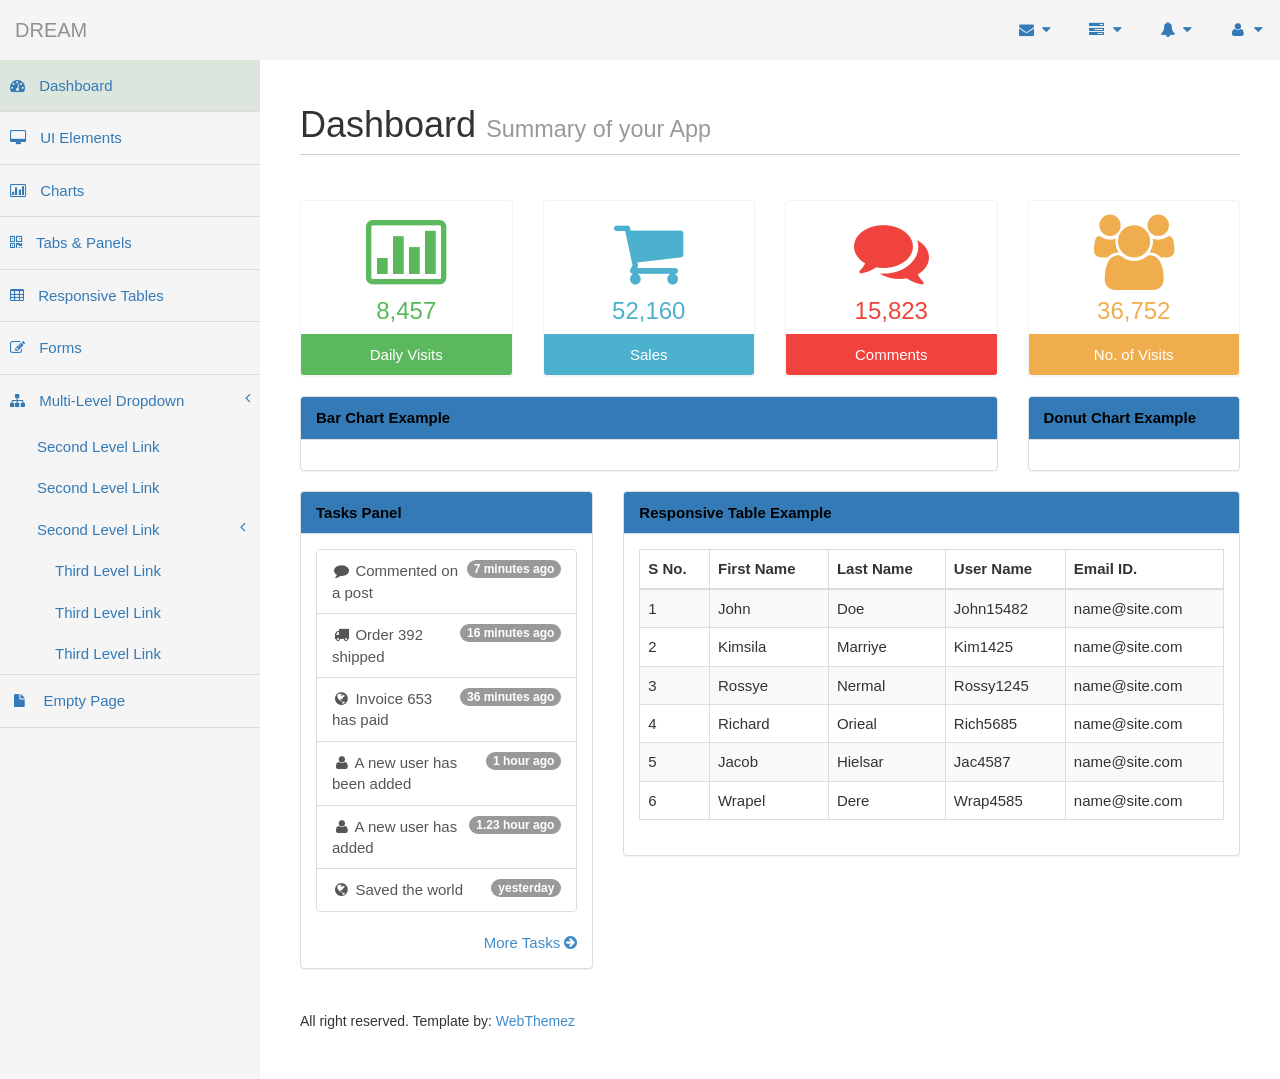
<file: MinuPutri/E-Learning/admin/style/index.html>
﻿<!DOCTYPE html>
<html xmlns="http://www.w3.org/1999/xhtml">

<head>
    <meta charset="utf-8" />
    <meta name="viewport" content="width=device-width, initial-scale=1.0" />
    <title>Free Bootstrap Admin Template : Dream</title>
    <!-- Bootstrap Styles-->
    <link href="assets/css/bootstrap.css" rel="stylesheet" />
    <!-- FontAwesome Styles-->
    <link href="assets/css/font-awesome.css" rel="stylesheet" />
    <!-- Morris Chart Styles-->
    <link href="assets/js/morris/morris-0.4.3.min.css" rel="stylesheet" />
    <!-- Custom Styles-->
    <link href="assets/css/custom-styles.css" rel="stylesheet" />
    <!-- Google Fonts-->
    <link href='http://fonts.googleapis.com/css?family=Open+Sans' rel='stylesheet' type='text/css' />
</head>

<body>
    <div id="wrapper">
        <nav class="navbar navbar-default top-navbar" role="navigation">
            <div class="navbar-header">
                <button type="button" class="navbar-toggle" data-toggle="collapse" data-target=".sidebar-collapse">
                    <span class="sr-only">Toggle navigation</span>
                    <span class="icon-bar"></span>
                    <span class="icon-bar"></span>
                    <span class="icon-bar"></span>
                </button>
                <a class="navbar-brand" href="index.html">Dream</a>
            </div>

            <ul class="nav navbar-top-links navbar-right">
                <li class="dropdown">
                    <a class="dropdown-toggle" data-toggle="dropdown" href="#" aria-expanded="false">
                        <i class="fa fa-envelope fa-fw"></i> <i class="fa fa-caret-down"></i>
                    </a>
                    <ul class="dropdown-menu dropdown-messages">
                        <li>
                            <a href="#">
                                <div>
                                    <strong>John Doe</strong>
                                    <span class="pull-right text-muted">
                                        <em>Today</em>
                                    </span>
                                </div>
                                <div>Lorem Ipsum has been the industry's standard dummy text ever since the 1500s...</div>
                            </a>
                        </li>
                        <li class="divider"></li>
                        <li>
                            <a href="#">
                                <div>
                                    <strong>John Smith</strong>
                                    <span class="pull-right text-muted">
                                        <em>Yesterday</em>
                                    </span>
                                </div>
                                <div>Lorem Ipsum has been the industry's standard dummy text ever since an kwilnw...</div>
                            </a>
                        </li>
                        <li class="divider"></li>
                        <li>
                            <a href="#">
                                <div>
                                    <strong>John Smith</strong>
                                    <span class="pull-right text-muted">
                                        <em>Yesterday</em>
                                    </span>
                                </div>
                                <div>Lorem Ipsum has been the industry's standard dummy text ever since the...</div>
                            </a>
                        </li>
                        <li class="divider"></li>
                        <li>
                            <a class="text-center" href="#">
                                <strong>Read All Messages</strong>
                                <i class="fa fa-angle-right"></i>
                            </a>
                        </li>
                    </ul>
                    <!-- /.dropdown-messages -->
                </li>
                <!-- /.dropdown -->
                <li class="dropdown">
                    <a class="dropdown-toggle" data-toggle="dropdown" href="#" aria-expanded="false">
                        <i class="fa fa-tasks fa-fw"></i> <i class="fa fa-caret-down"></i>
                    </a>
                    <ul class="dropdown-menu dropdown-tasks">
                        <li>
                            <a href="#">
                                <div>
                                    <p>
                                        <strong>Task 1</strong>
                                        <span class="pull-right text-muted">60% Complete</span>
                                    </p>
                                    <div class="progress progress-striped active">
                                        <div class="progress-bar progress-bar-success" role="progressbar" aria-valuenow="60" aria-valuemin="0" aria-valuemax="100" style="width: 60%">
                                            <span class="sr-only">60% Complete (success)</span>
                                        </div>
                                    </div>
                                </div>
                            </a>
                        </li>
                        <li class="divider"></li>
                        <li>
                            <a href="#">
                                <div>
                                    <p>
                                        <strong>Task 2</strong>
                                        <span class="pull-right text-muted">28% Complete</span>
                                    </p>
                                    <div class="progress progress-striped active">
                                        <div class="progress-bar progress-bar-info" role="progressbar" aria-valuenow="28" aria-valuemin="0" aria-valuemax="100" style="width: 28%">
                                            <span class="sr-only">28% Complete</span>
                                        </div>
                                    </div>
                                </div>
                            </a>
                        </li>
                        <li class="divider"></li>
                        <li>
                            <a href="#">
                                <div>
                                    <p>
                                        <strong>Task 3</strong>
                                        <span class="pull-right text-muted">60% Complete</span>
                                    </p>
                                    <div class="progress progress-striped active">
                                        <div class="progress-bar progress-bar-warning" role="progressbar" aria-valuenow="60" aria-valuemin="0" aria-valuemax="100" style="width: 60%">
                                            <span class="sr-only">60% Complete (warning)</span>
                                        </div>
                                    </div>
                                </div>
                            </a>
                        </li>
                        <li class="divider"></li>
                        <li>
                            <a href="#">
                                <div>
                                    <p>
                                        <strong>Task 4</strong>
                                        <span class="pull-right text-muted">85% Complete</span>
                                    </p>
                                    <div class="progress progress-striped active">
                                        <div class="progress-bar progress-bar-danger" role="progressbar" aria-valuenow="85" aria-valuemin="0" aria-valuemax="100" style="width: 85%">
                                            <span class="sr-only">85% Complete (danger)</span>
                                        </div>
                                    </div>
                                </div>
                            </a>
                        </li>
                        <li class="divider"></li>
                        <li>
                            <a class="text-center" href="#">
                                <strong>See All Tasks</strong>
                                <i class="fa fa-angle-right"></i>
                            </a>
                        </li>
                    </ul>
                    <!-- /.dropdown-tasks -->
                </li>
                <!-- /.dropdown -->
                <li class="dropdown">
                    <a class="dropdown-toggle" data-toggle="dropdown" href="#" aria-expanded="false">
                        <i class="fa fa-bell fa-fw"></i> <i class="fa fa-caret-down"></i>
                    </a>
                    <ul class="dropdown-menu dropdown-alerts">
                        <li>
                            <a href="#">
                                <div>
                                    <i class="fa fa-comment fa-fw"></i> New Comment
                                    <span class="pull-right text-muted small">4 min</span>
                                </div>
                            </a>
                        </li>
                        <li class="divider"></li>
                        <li>
                            <a href="#">
                                <div>
                                    <i class="fa fa-twitter fa-fw"></i> 3 New Followers
                                    <span class="pull-right text-muted small">12 min</span>
                                </div>
                            </a>
                        </li>
                        <li class="divider"></li>
                        <li>
                            <a href="#">
                                <div>
                                    <i class="fa fa-envelope fa-fw"></i> Message Sent
                                    <span class="pull-right text-muted small">4 min</span>
                                </div>
                            </a>
                        </li>
                        <li class="divider"></li>
                        <li>
                            <a href="#">
                                <div>
                                    <i class="fa fa-tasks fa-fw"></i> New Task
                                    <span class="pull-right text-muted small">4 min</span>
                                </div>
                            </a>
                        </li>
                        <li class="divider"></li>
                        <li>
                            <a href="#">
                                <div>
                                    <i class="fa fa-upload fa-fw"></i> Server Rebooted
                                    <span class="pull-right text-muted small">4 min</span>
                                </div>
                            </a>
                        </li>
                        <li class="divider"></li>
                        <li>
                            <a class="text-center" href="#">
                                <strong>See All Alerts</strong>
                                <i class="fa fa-angle-right"></i>
                            </a>
                        </li>
                    </ul>
                    <!-- /.dropdown-alerts -->
                </li>
                <!-- /.dropdown -->
                <li class="dropdown">
                    <a class="dropdown-toggle" data-toggle="dropdown" href="#" aria-expanded="false">
                        <i class="fa fa-user fa-fw"></i> <i class="fa fa-caret-down"></i>
                    </a>
                    <ul class="dropdown-menu dropdown-user">
                        <li><a href="#"><i class="fa fa-user fa-fw"></i> User Profile</a>
                        </li>
                        <li><a href="#"><i class="fa fa-gear fa-fw"></i> Settings</a>
                        </li>
                        <li class="divider"></li>
                        <li><a href="#"><i class="fa fa-sign-out fa-fw"></i> Logout</a>
                        </li>
                    </ul>
                    <!-- /.dropdown-user -->
                </li>
                <!-- /.dropdown -->
            </ul>
        </nav>
        <!--/. NAV TOP  -->
        <nav class="navbar-default navbar-side" role="navigation">
            <div class="sidebar-collapse">
                <ul class="nav" id="main-menu">

                    <li>
                        <a class="active-menu" href="index.html"><i class="fa fa-dashboard"></i> Dashboard</a>
                    </li>
                    <li>
                        <a href="ui-elements.html"><i class="fa fa-desktop"></i> UI Elements</a>
                    </li>
					<li>
                        <a href="chart.html"><i class="fa fa-bar-chart-o"></i> Charts</a>
                    </li>
                    <li>
                        <a href="tab-panel.html"><i class="fa fa-qrcode"></i> Tabs & Panels</a>
                    </li>
                    
                    <li>
                        <a href="table.html"><i class="fa fa-table"></i> Responsive Tables</a>
                    </li>
                    <li>
                        <a href="form.html"><i class="fa fa-edit"></i> Forms </a>
                    </li>


                    <li>
                        <a href="#"><i class="fa fa-sitemap"></i> Multi-Level Dropdown<span class="fa arrow"></span></a>
                        <ul class="nav nav-second-level">
                            <li>
                                <a href="#">Second Level Link</a>
                            </li>
                            <li>
                                <a href="#">Second Level Link</a>
                            </li>
                            <li>
                                <a href="#">Second Level Link<span class="fa arrow"></span></a>
                                <ul class="nav nav-third-level">
                                    <li>
                                        <a href="#">Third Level Link</a>
                                    </li>
                                    <li>
                                        <a href="#">Third Level Link</a>
                                    </li>
                                    <li>
                                        <a href="#">Third Level Link</a>
                                    </li>

                                </ul>

                            </li>
                        </ul>
                    </li>
                    <li>
                        <a href="empty.html"><i class="fa fa-fw fa-file"></i> Empty Page</a>
                    </li>
                </ul>

            </div>

        </nav>
        <!-- /. NAV SIDE  -->
        <div id="page-wrapper">
            <div id="page-inner">


                <div class="row">
                    <div class="col-md-12">
                        <h1 class="page-header">
                            Dashboard <small>Summary of your App</small>
                        </h1>
                    </div>
                </div>
                <!-- /. ROW  -->

                <div class="row">
                    <div class="col-md-3 col-sm-12 col-xs-12">
                        <div class="panel panel-primary text-center no-boder bg-color-green">
                            <div class="panel-body">
                                <i class="fa fa-bar-chart-o fa-5x"></i>
                                <h3>8,457</h3>
                            </div>
                            <div class="panel-footer back-footer-green">
                                Daily Visits

                            </div>
                        </div>
                    </div>
                    <div class="col-md-3 col-sm-12 col-xs-12">
                        <div class="panel panel-primary text-center no-boder bg-color-blue">
                            <div class="panel-body">
                                <i class="fa fa-shopping-cart fa-5x"></i>
                                <h3>52,160 </h3>
                            </div>
                            <div class="panel-footer back-footer-blue">
                                Sales

                            </div>
                        </div>
                    </div>
                    <div class="col-md-3 col-sm-12 col-xs-12">
                        <div class="panel panel-primary text-center no-boder bg-color-red">
                            <div class="panel-body">
                                <i class="fa fa fa-comments fa-5x"></i>
                                <h3>15,823 </h3>
                            </div>
                            <div class="panel-footer back-footer-red">
                                Comments

                            </div>
                        </div>
                    </div>
                    <div class="col-md-3 col-sm-12 col-xs-12">
                        <div class="panel panel-primary text-center no-boder bg-color-brown">
                            <div class="panel-body">
                                <i class="fa fa-users fa-5x"></i>
                                <h3>36,752 </h3>
                            </div>
                            <div class="panel-footer back-footer-brown">
                                No. of Visits

                            </div>
                        </div>
                    </div>
                </div>


                <div class="row">


                    <div class="col-md-9 col-sm-12 col-xs-12">
                        <div class="panel panel-default">
                            <div class="panel-heading">
                                Bar Chart Example
                            </div>
                            <div class="panel-body">
                                <div id="morris-bar-chart"></div>
                            </div>
                        </div>
                    </div>
                    <div class="col-md-3 col-sm-12 col-xs-12">
                        <div class="panel panel-default">
                            <div class="panel-heading">
                                Donut Chart Example
                            </div>
                            <div class="panel-body">
                                <div id="morris-donut-chart"></div>
                            </div>
                        </div>
                    </div>

                </div>
                <!-- /. ROW  -->

                <div class="row">
                    <div class="col-md-4 col-sm-12 col-xs-12">
                        <div class="panel panel-default">
                            <div class="panel-heading">
                                Tasks Panel
                            </div>
                            <div class="panel-body">
                                <div class="list-group">

                                    <a href="#" class="list-group-item">
                                        <span class="badge">7 minutes ago</span>
                                        <i class="fa fa-fw fa-comment"></i> Commented on a post
                                    </a>
                                    <a href="#" class="list-group-item">
                                        <span class="badge">16 minutes ago</span>
                                        <i class="fa fa-fw fa-truck"></i> Order 392 shipped
                                    </a>
                                    <a href="#" class="list-group-item">
                                        <span class="badge">36 minutes ago</span>
                                        <i class="fa fa-fw fa-globe"></i> Invoice 653 has paid
                                    </a>
                                    <a href="#" class="list-group-item">
                                        <span class="badge">1 hour ago</span>
                                        <i class="fa fa-fw fa-user"></i> A new user has been added
                                    </a>
                                    <a href="#" class="list-group-item">
                                        <span class="badge">1.23 hour ago</span>
                                        <i class="fa fa-fw fa-user"></i> A new user has added
                                    </a>
                                    <a href="#" class="list-group-item">
                                        <span class="badge">yesterday</span>
                                        <i class="fa fa-fw fa-globe"></i> Saved the world
                                    </a>
                                </div>
                                <div class="text-right">
                                    <a href="#">More Tasks <i class="fa fa-arrow-circle-right"></i></a>
                                </div>
                            </div>
                        </div>

                    </div>
                    <div class="col-md-8 col-sm-12 col-xs-12">

                        <div class="panel panel-default">
                            <div class="panel-heading">
                                Responsive Table Example
                            </div> 
                            <div class="panel-body">
                                <div class="table-responsive">
                                    <table class="table table-striped table-bordered table-hover">
                                        <thead>
                                            <tr>
                                                <th>S No.</th>
                                                <th>First Name</th>
                                                <th>Last Name</th>
                                                <th>User Name</th>
                                                <th>Email ID.</th>
                                            </tr>
                                        </thead>
                                        <tbody>
                                            <tr>
                                                <td>1</td>
                                                <td>John</td>
                                                <td>Doe</td>
                                                <td>John15482</td>
                                                <td>name@site.com</td>
                                            </tr>
                                            <tr>
                                                <td>2</td>
                                                <td>Kimsila</td>
                                                <td>Marriye</td>
                                                <td>Kim1425</td>
                                                <td>name@site.com</td>
                                            </tr>
                                            <tr>
                                                <td>3</td>
                                                <td>Rossye</td>
                                                <td>Nermal</td>
                                                <td>Rossy1245</td>
                                                <td>name@site.com</td>
                                            </tr>
                                            <tr>
                                                <td>4</td>
                                                <td>Richard</td>
                                                <td>Orieal</td>
                                                <td>Rich5685</td>
                                                <td>name@site.com</td>
                                            </tr>
                                            <tr>
                                                <td>5</td>
                                                <td>Jacob</td>
                                                <td>Hielsar</td>
                                                <td>Jac4587</td>
                                                <td>name@site.com</td>
                                            </tr>
                                            <tr>
                                                <td>6</td>
                                                <td>Wrapel</td>
                                                <td>Dere</td>
                                                <td>Wrap4585</td>
                                                <td>name@site.com</td>
                                            </tr>

                                        </tbody>
                                    </table>
                                </div>
                            </div>
                        </div>

                    </div>
                </div>
                <!-- /. ROW  -->
				<footer><p>All right reserved. Template by: <a href="http://webthemez.com">WebThemez</a></p></footer>
            </div>
            <!-- /. PAGE INNER  -->
        </div>
        <!-- /. PAGE WRAPPER  -->
    </div>
    <!-- /. WRAPPER  -->
    <!-- JS Scripts-->
    <!-- jQuery Js -->
    <script src="assets/js/jquery-1.10.2.js"></script>
    <!-- Bootstrap Js -->
    <script src="assets/js/bootstrap.min.js"></script>
    <!-- Metis Menu Js -->
    <script src="assets/js/jquery.metisMenu.js"></script>
    <!-- Morris Chart Js -->
    <script src="assets/js/morris/raphael-2.1.0.min.js"></script>
    <script src="assets/js/morris/morris.js"></script>
    <!-- Custom Js -->
    <script src="assets/js/custom-scripts.js"></script>


</body>

</html>
</file>
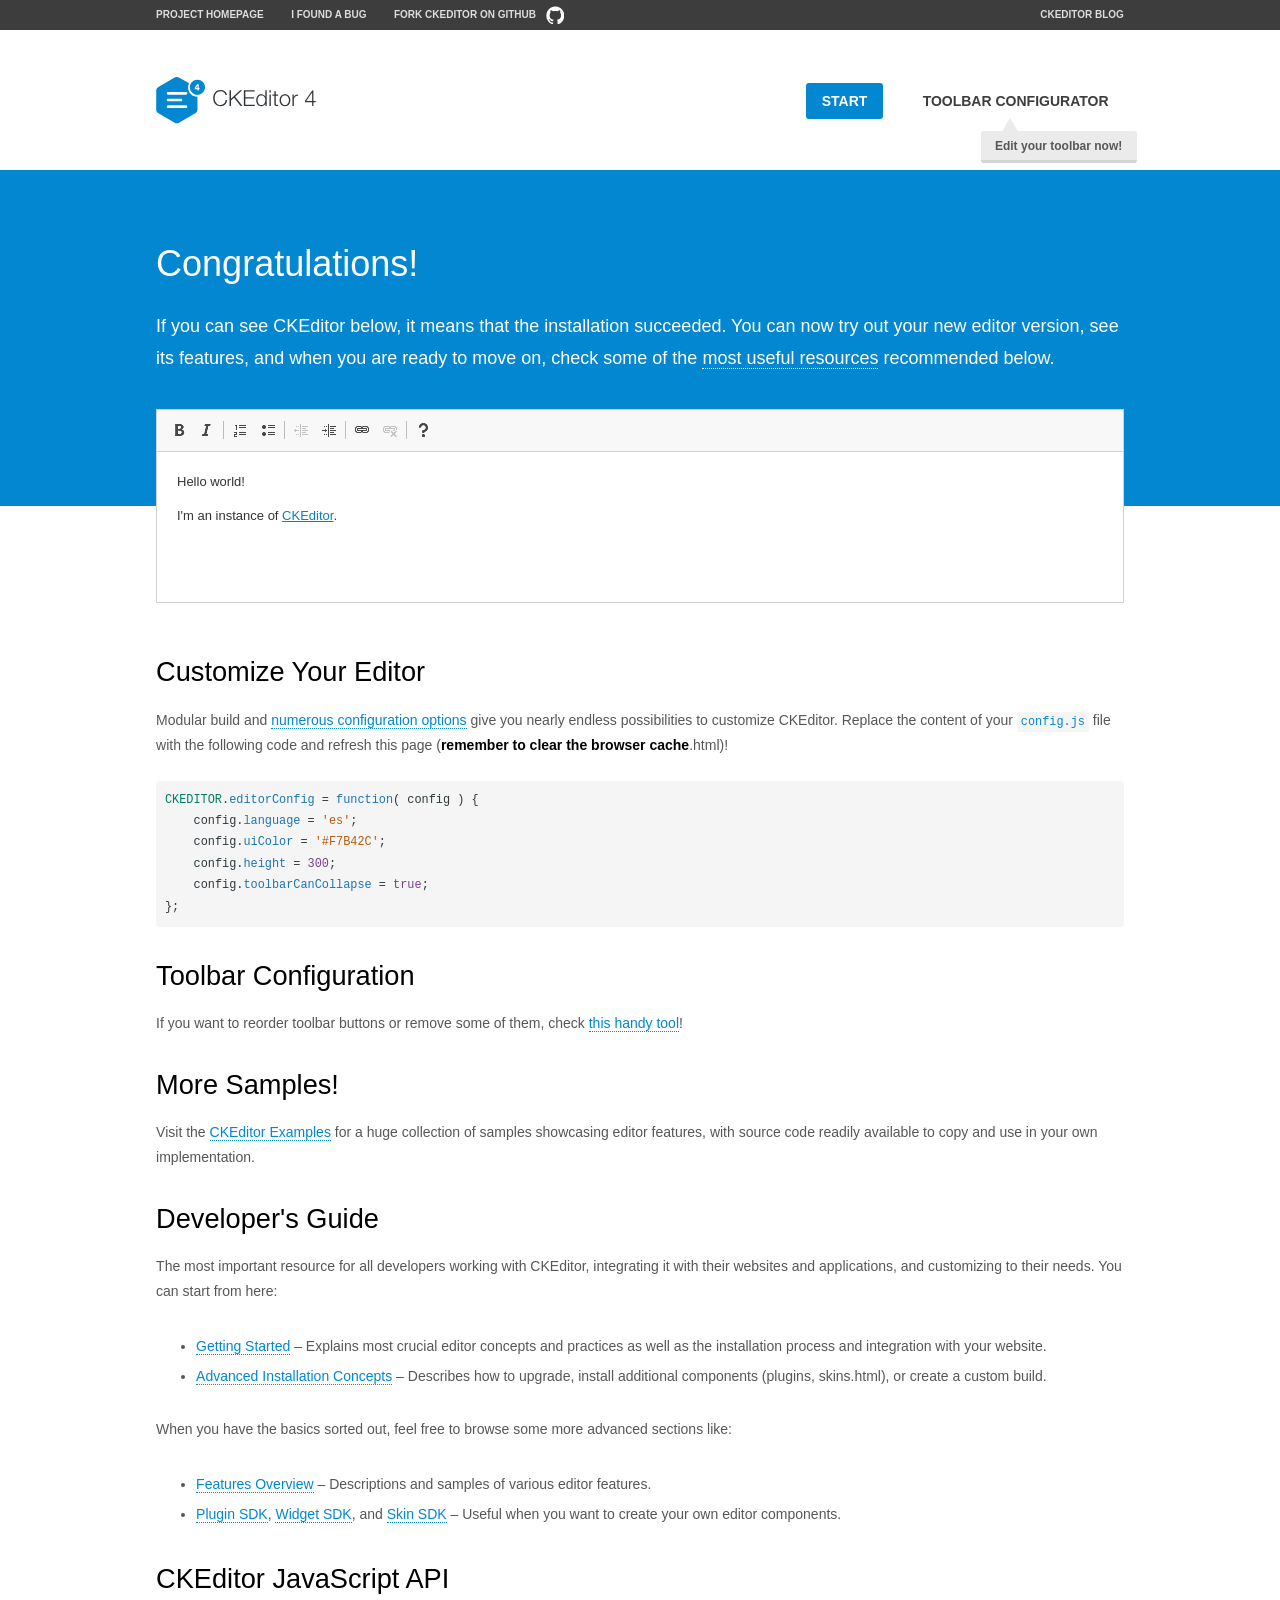
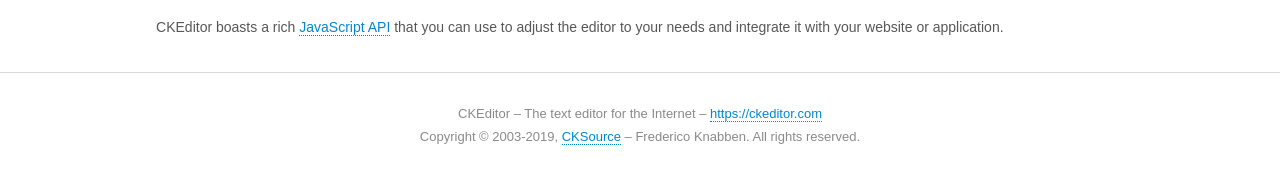
<file: MinuPutri/resources/ckeditor/samples/index.html>
<!DOCTYPE html>
<!--
Copyright (c) 2003-2019, CKSource - Frederico Knabben. All rights reserved.
For licensing, see LICENSE.md or https://ckeditor.com/legal/ckeditor-oss-license
-->
<html lang="en">
<head>
	<meta charset="utf-8">
	<title>CKEditor Sample</title>
	<script src="../ckeditor.js"></script>
	<script src="js/sample.js"></script>
	<link rel="stylesheet" href="css/samples.css">
	<link rel="stylesheet" href="toolbarconfigurator/lib/codemirror/neo.css">
	<meta name="viewport" content="width=device-width,initial-scale=1">
	<meta name="description" content="Try the latest sample of CKEditor 4 and learn more about customizing your WYSIWYG editor with endless possibilities.">
</head>
<body id="main">

<nav class="navigation-a">
	<div class="grid-container">
		<ul class="navigation-a-left grid-width-70">
			<li><a href="https://ckeditor.com/ckeditor-4/">Project Homepage</a></li>
			<li><a href="https://github.com/ckeditor/ckeditor4/issues">I found a bug</a></li>
			<li><a href="https://github.com/ckeditor/ckeditor4" class="icon-pos-right icon-navigation-a-github">Fork CKEditor on GitHub</a></li>
		</ul>
		<ul class="navigation-a-right grid-width-30">
			<li><a href="https://ckeditor.com/blog/">CKEditor Blog</a></li>
		</ul>
	</div>
</nav>

<header class="header-a">
	<div class="grid-container">
		<h1 class="header-a-logo grid-width-30">
			<a href="index.html"><img src="img/logo.svg" onerror="this.src='img/logo.png'; this.onerror=null;" alt="CKEditor Sample"></a>
		</h1>

		<nav class="navigation-b grid-width-70">
			<ul>
				<li><a href="index.html" class="button-a button-a-background">Start</a></li>
				<li><a href="toolbarconfigurator/index.html" class="button-a">Toolbar configurator <span class="balloon-a balloon-a-nw">Edit your toolbar now!</span></a></li>
			</ul>
		</nav>
	</div>
</header>

<main>
	<div class="adjoined-top">
		<div class="grid-container">
			<div class="content grid-width-100">
				<h1>Congratulations!</h1>
				<p>
					If you can see CKEditor below, it means that the installation succeeded.
					You can now try out your new editor version, see its features, and when you are ready to move on, check some of the <a href="#sample-customize">most useful resources</a> recommended below.
				</p>
			</div>
		</div>
	</div>
	<div class="adjoined-bottom">
		<div class="grid-container">
			<div class="grid-width-100">
				<div id="editor">
					<h1>Hello world!</h1>
					<p>I'm an instance of <a href="https://ckeditor.com">CKEditor</a>.</p>
				</div>
			</div>
		</div>
	</div>

	<div class="grid-container">
		<div class="content grid-width-100">
			<section id="sample-customize">
				<h2>Customize Your Editor</h2>
				<p>Modular build and <a href="https://ckeditor.com/docs/ckeditor4/latest/guide/dev_configuration.html">numerous configuration options</a> give you nearly endless possibilities to customize CKEditor. Replace the content of your <code><a href="../config.js">config.js</a></code> file with the following code and refresh this page (<strong>remember to clear the browser cache</strong>.html)!</p>
		<pre class="cm-s-neo CodeMirror"><code><span style="padding-right: 0.1px;"><span class="cm-variable">CKEDITOR</span>.<span class="cm-property">editorConfig</span> <span class="cm-operator">=</span> <span class="cm-keyword">function</span>( <span class="cm-def">config</span> ) {</span>
<span style="padding-right: 0.1px;"><span class="cm-tab">	</span><span class="cm-variable-2">config</span>.<span class="cm-property">language</span> <span class="cm-operator">=</span> <span class="cm-string">'es'</span>;</span>
<span style="padding-right: 0.1px;"><span class="cm-tab">	</span><span class="cm-variable-2">config</span>.<span class="cm-property">uiColor</span> <span class="cm-operator">=</span> <span class="cm-string">'#F7B42C'</span>;</span>
<span style="padding-right: 0.1px;"><span class="cm-tab">	</span><span class="cm-variable-2">config</span>.<span class="cm-property">height</span> <span class="cm-operator">=</span> <span class="cm-number">300</span>;</span>
<span style="padding-right: 0.1px;"><span class="cm-tab">	</span><span class="cm-variable-2">config</span>.<span class="cm-property">toolbarCanCollapse</span> <span class="cm-operator">=</span> <span class="cm-atom">true</span>;</span>
<span style="padding-right: 0.1px;">};</span></code></pre>
			</section>

			<section>
				<h2>Toolbar Configuration</h2>
				<p>If you want to reorder toolbar buttons or remove some of them, check <a href="toolbarconfigurator/index.html">this handy tool</a>!</p>
			</section>

			<section>
				<h2>More Samples!</h2>
				<p>Visit the <a href="https://ckeditor.com/docs/ckeditor4/latest/examples/index.html">CKEditor Examples</a> for a huge collection of samples showcasing editor features, with source code readily available to copy and use in your own implementation.</p>
			</section>

			<section>
				<h2>Developer's Guide</h2>
				<p>The most important resource for all developers working with CKEditor, integrating it with their websites and applications, and customizing to their needs. You can start from here:</p>
				<ul>
					<li><a href="https://ckeditor.com/docs/ckeditor4/latest/guide/dev_installation.html">Getting Started</a> &ndash; Explains most crucial editor concepts and practices as well as the installation process and integration with your website.</li>
					<li><a href="https://ckeditor.com/docs/ckeditor4/latest/guide/dev_advanced_installation.html">Advanced Installation Concepts</a> &ndash; Describes how to upgrade, install additional components (plugins, skins.html), or create a custom build.</li>
				</ul>
					<p>When you have the basics sorted out, feel free to browse some more advanced sections like:</p>
				<ul>
					<li><a href="https://ckeditor.com/docs/ckeditor4/latest/features/index.html">Features Overview</a> &ndash; Descriptions and samples of various editor features.</li>
					<li><a href="https://ckeditor.com/docs/ckeditor4/latest/guide/plugin_sdk_intro.html">Plugin SDK</a>, <a href="https://ckeditor.com/docs/ckeditor4/latest/guide/widget_sdk_intro.html">Widget SDK</a>, and <a href="https://ckeditor.com/docs/ckeditor4/latest/guide/skin_sdk_intro.html">Skin SDK</a> &ndash; Useful when you want to create your own editor components.</li>
				</ul>
			</section>

			<section>
				<h2>CKEditor JavaScript API</h2>
				<p>CKEditor boasts a rich <a href="https://ckeditor.com/docs/ckeditor4/latest/api/index.html">JavaScript API</a> that you can use to adjust the editor to your needs and integrate it with your website or application.</p>
			</section>
		</div>
	</div>
</main>

<footer class="footer-a grid-container">
	<div class="grid-container">
		<p class="grid-width-100">
			CKEditor &ndash; The text editor for the Internet &ndash; <a class="samples" href="https://ckeditor.com/">https://ckeditor.com</a>
		</p>
		<p class="grid-width-100" id="copy">
			Copyright &copy; 2003-2019, <a class="samples" href="https://cksource.com/">CKSource</a> &ndash; Frederico Knabben. All rights reserved.
		</p>
	</div>
</footer>
<script>
	initSample();
</script>

</body>
</html>
</file>
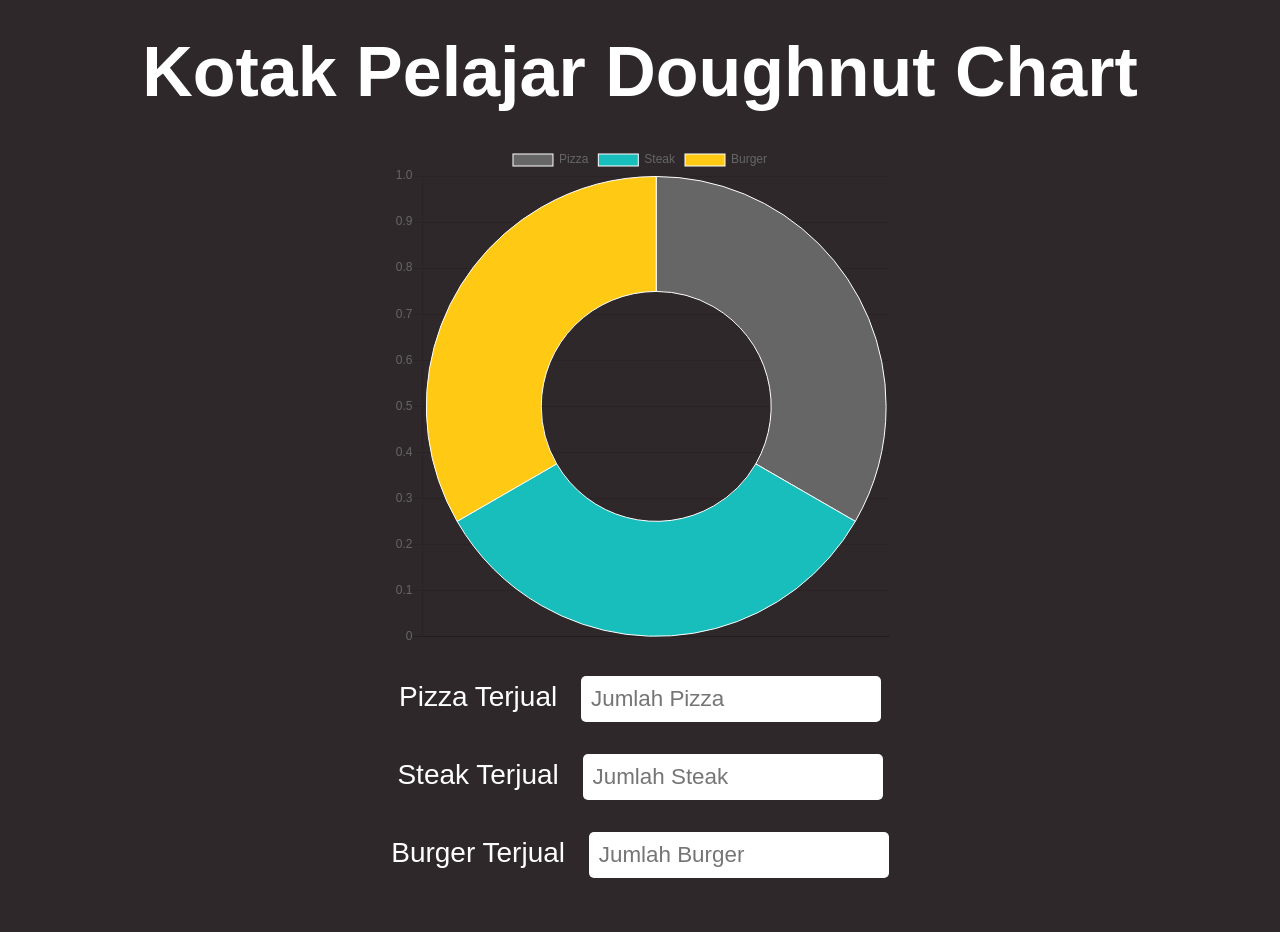
<file: MinuPutri/E-Learning/style/assets/Dynamic_chart/index.html>
<!DOCTYPE html>
<html lang="en">
<head>
    <meta charset="UTF-8">
    <meta name="viewport" content="width=device-width, initial-scale=1.0">
    <title>Dynamic Chart</title>
    <link rel="stylesheet" href="assets/style.css">
</head>
<body>
    <h1>Kotak Pelajar Doughnut Chart</h1>
    <center>
    <canvas id="PieChart" style="height:600px; width:900px"></canvas>
    </center>
    <!-- pizza input -->
    <div class="input-block">
        <label for="pizza-input">Pizza Terjual</label>
        <input type="text" name="pizza-input" class="pizza-input" placeholder="Jumlah Pizza" />
    </div>

    <!-- steak input -->
    <div class="input-block">
        <label for="steak-input">Steak Terjual</label>
        <input type="text" name="steak-input" class="steak-input" placeholder="Jumlah Steak" />
    </div>

    <!-- Burger input -->
    <div class="input-block">
        <label for="burger-input">Burger Terjual</label>
        <input type="text" name="burger-input" class="burger-input" placeholder="Jumlah Burger" />
    </div>

    <script src="assets/Chart.js" type="text/javascript"></script>
    <script src="assets/script.js" type="text/javascript"></script>
    
</body>
</html>
</file>
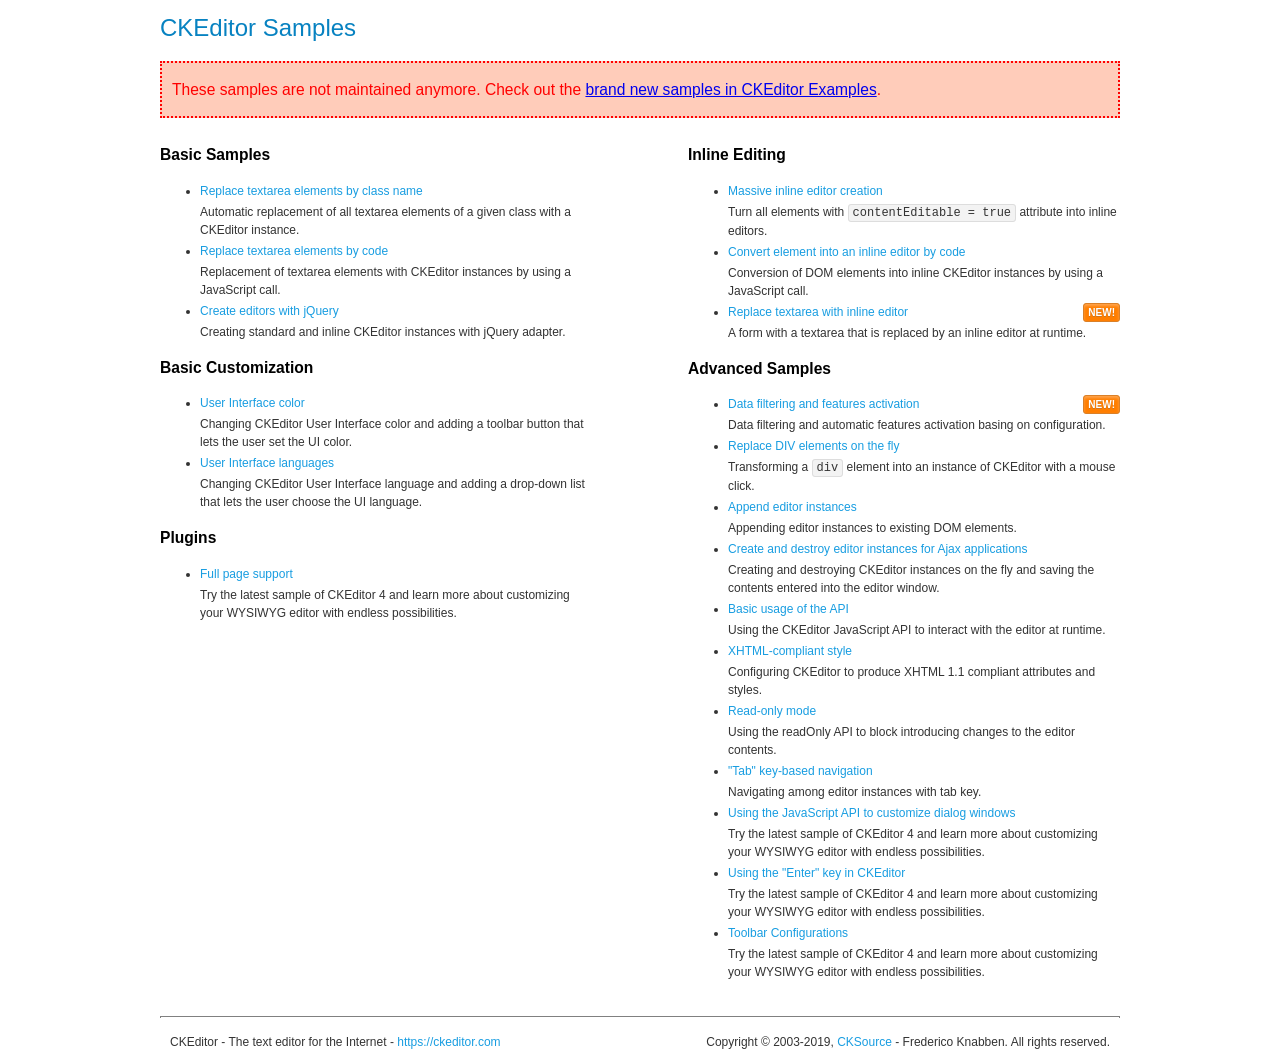
<file: MinuPutri/resources/ckeditor/samples/old/index.html>
<!DOCTYPE html>
<!--
Copyright (c) 2003-2019, CKSource - Frederico Knabben. All rights reserved.
For licensing, see LICENSE.md or https://ckeditor.com/legal/ckeditor-oss-license
-->
<html lang="en">
<head>
	<meta charset="utf-8">
	<title>CKEditor Samples</title>
	<link rel="stylesheet" href="sample.css">
	<meta name="description" content="Try the latest sample of CKEditor 4 and learn more about customizing your WYSIWYG editor with endless possibilities.">
</head>
<body>
	<h1 class="samples">
		CKEditor Samples
	</h1>
	<div class="warning deprecated">
		These samples are not maintained anymore. Check out the <a href="https://ckeditor.com/docs/ckeditor4/latest/examples/index.html">brand new samples in CKEditor Examples</a>.
	</div>
	<div class="twoColumns">
		<div class="twoColumnsLeft">
			<h2 class="samples">
				Basic Samples
			</h2>
			<dl class="samples">
				<dt><a class="samples" href="replacebyclass.html">Replace textarea elements by class name</a></dt>
				<dd>Automatic replacement of all textarea elements of a given class with a CKEditor instance.</dd>

				<dt><a class="samples" href="replacebycode.html">Replace textarea elements by code</a></dt>
				<dd>Replacement of textarea elements with CKEditor instances by using a JavaScript call.</dd>

				<dt><a class="samples" href="jquery.html">Create editors with jQuery</a></dt>
				<dd>Creating standard and inline CKEditor instances with jQuery adapter.</dd>
			</dl>

			<h2 class="samples">
				Basic Customization
			</h2>
			<dl class="samples">
				<dt><a class="samples" href="uicolor.html">User Interface color</a></dt>
				<dd>Changing CKEditor User Interface color and adding a toolbar button that lets the user set the UI color.</dd>

				<dt><a class="samples" href="uilanguages.html">User Interface languages</a></dt>
				<dd>Changing CKEditor User Interface language and adding a drop-down list that lets the user choose the UI language.</dd>
			</dl>


			<h2 class="samples">Plugins</h2>
<dl class="samples">
<dt><a class="samples" href="wysiwygarea/fullpage.html">Full page support</a></dt>
<dd>Try the latest sample of CKEditor 4 and learn more about customizing your WYSIWYG editor with endless possibilities.</dd>
</dl>
		</div>
		<div class="twoColumnsRight">
			<h2 class="samples">
				Inline Editing
			</h2>
			<dl class="samples">
				<dt><a class="samples" href="inlineall.html">Massive inline editor creation</a></dt>
				<dd>Turn all elements with <code>contentEditable = true</code> attribute into inline editors.</dd>

				<dt><a class="samples" href="inlinebycode.html">Convert element into an inline editor by code</a></dt>
				<dd>Conversion of DOM elements into inline CKEditor instances by using a JavaScript call.</dd>

				<dt><a class="samples" href="inlinetextarea.html">Replace textarea with inline editor</a> <span class="new">New!</span></dt>
				<dd>A form with a textarea that is replaced by an inline editor at runtime.</dd>

				
			</dl>

			<h2 class="samples">
				Advanced Samples
			</h2>
			<dl class="samples">
				<dt><a class="samples" href="datafiltering.html">Data filtering and features activation</a> <span class="new">New!</span></dt>
				<dd>Data filtering and automatic features activation basing on configuration.</dd>

				<dt><a class="samples" href="divreplace.html">Replace DIV elements on the fly</a></dt>
				<dd>Transforming a <code>div</code> element into an instance of CKEditor with a mouse click.</dd>

				<dt><a class="samples" href="appendto.html">Append editor instances</a></dt>
				<dd>Appending editor instances to existing DOM elements.</dd>

				<dt><a class="samples" href="ajax.html">Create and destroy editor instances for Ajax applications</a></dt>
				<dd>Creating and destroying CKEditor instances on the fly and saving the contents entered into the editor window.</dd>

				<dt><a class="samples" href="api.html">Basic usage of the API</a></dt>
				<dd>Using the CKEditor JavaScript API to interact with the editor at runtime.</dd>

				<dt><a class="samples" href="xhtmlstyle.html">XHTML-compliant style</a></dt>
				<dd>Configuring CKEditor to produce XHTML 1.1 compliant attributes and styles.</dd>

				<dt><a class="samples" href="readonly.html">Read-only mode</a></dt>
				<dd>Using the readOnly API to block introducing changes to the editor contents.</dd>

				<dt><a class="samples" href="tabindex.html">"Tab" key-based navigation</a></dt>
				<dd>Navigating among editor instances with tab key.</dd>


				
<dt><a class="samples" href="dialog/dialog.html">Using the JavaScript API to customize dialog windows</a></dt>
<dd>Try the latest sample of CKEditor 4 and learn more about customizing your WYSIWYG editor with endless possibilities.</dd>

<dt><a class="samples" href="enterkey/enterkey.html">Using the &quot;Enter&quot; key in CKEditor</a></dt>
<dd>Try the latest sample of CKEditor 4 and learn more about customizing your WYSIWYG editor with endless possibilities.</dd>

<dt><a class="samples" href="toolbar/toolbar.html">Toolbar Configurations</a></dt>
<dd>Try the latest sample of CKEditor 4 and learn more about customizing your WYSIWYG editor with endless possibilities.</dd>

			</dl>
		</div>
	</div>
	<div id="footer">
		<hr>
		<p>
			CKEditor - The text editor for the Internet - <a class="samples" href="https://ckeditor.com/">https://ckeditor.com</a>
		</p>
		<p id="copy">
			Copyright &copy; 2003-2019, <a class="samples" href="https://cksource.com/">CKSource</a> - Frederico Knabben. All rights reserved.
		</p>
	</div>
</body>
</html>
</file>
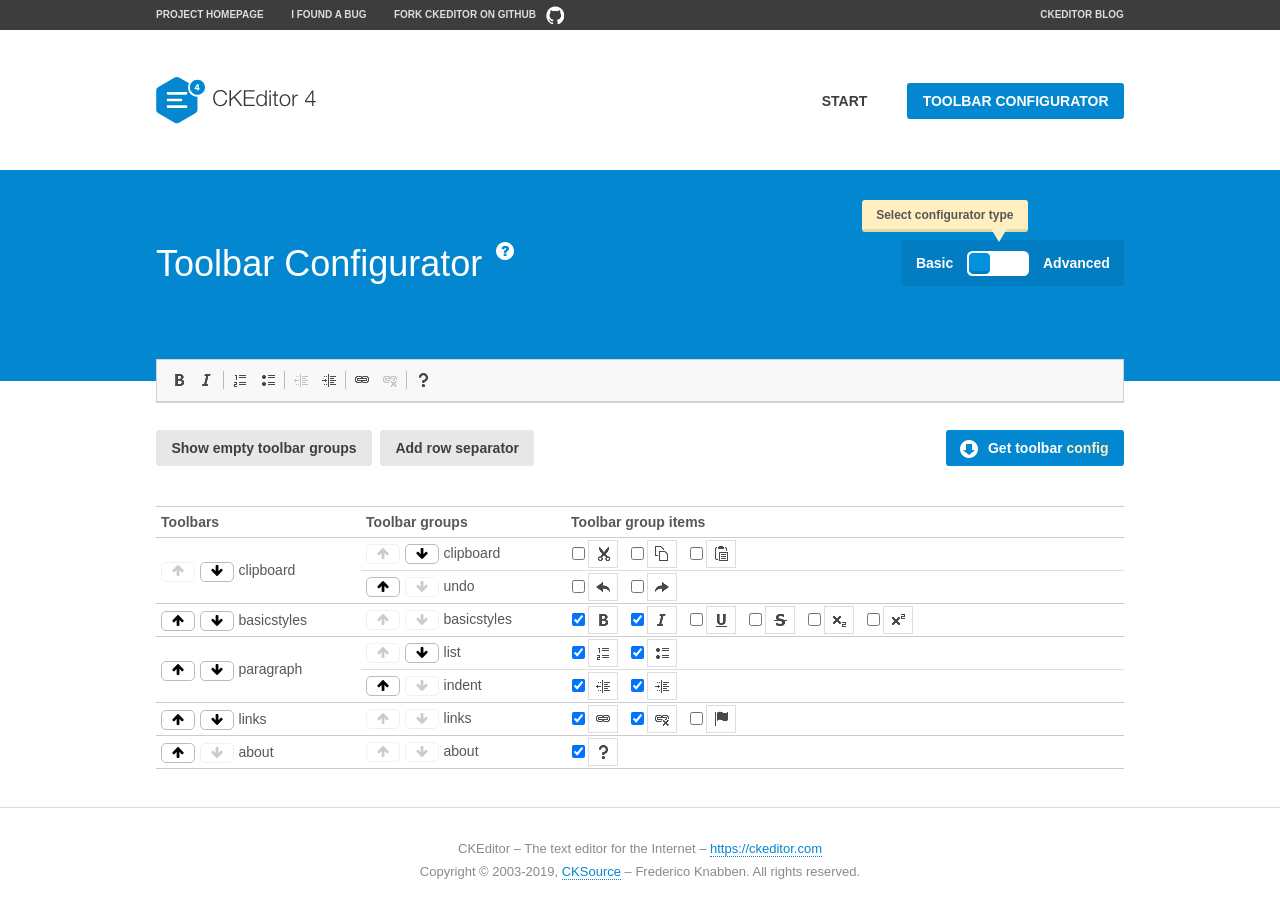
<file: MinuPutri/resources/ckeditor/samples/toolbarconfigurator/index.html>
<!DOCTYPE html>
<!--
Copyright (c) 2003-2019, CKSource - Frederico Knabben. All rights reserved.
For licensing, see LICENSE.md or https://ckeditor.com/legal/ckeditor-oss-license
-->
<!--[if IE 8]><html class="ie8"><![endif]-->
<!--[if gt IE 8]><html><![endif]-->
<!--[if !IE]><!--><html lang="en"><!--<![endif]-->
<head>
	<meta charset="utf-8">
	<title>Toolbar Configurator</title>
	<script src="../../ckeditor.js"></script>
	<script>
		if ( CKEDITOR.env.ie && CKEDITOR.env.version < 9 )
			CKEDITOR.tools.enableHtml5Elements( document );
	</script>
	<link rel="stylesheet" href="lib/codemirror/codemirror.css">
	<link rel="stylesheet" href="lib/codemirror/show-hint.css">
	<link rel="stylesheet" href="lib/codemirror/neo.css">
	<link rel="stylesheet" href="css/fontello.css">
	<link rel="stylesheet" href="../css/samples.css">
	<meta name="description" content="Try the latest sample of CKEditor 4 and learn more about customizing your WYSIWYG editor with endless possibilities.">
</head>
<body id="toolbar">

<nav class="navigation-a">
	<div class="grid-container">
		<ul class="navigation-a-left grid-width-70">
			<li><a href="https://ckeditor.com/ckeditor-4/">Project Homepage</a></li>
			<li><a href="https://github.com/ckeditor/ckeditor4/issues">I found a bug</a></li>
			<li><a href="https://github.com/ckeditor/ckeditor4" class="icon-pos-right icon-navigation-a-github">Fork CKEditor on GitHub</a></li>
		</ul>
		<ul class="navigation-a-right grid-width-30">
			<li><a href="https://ckeditor.com/blog/">CKEditor Blog</a></li>
		</ul>
	</div>
</nav>

<header class="header-a">
	<div class="grid-container">
		<h1 class="header-a-logo grid-width-30">
			<a href="../index.html"><img src="../img/logo.svg" onerror="this.src='../img/logo.png'; this.onerror=null;" alt="CKEditor Logo"></a>
		</h1>
		<nav class="navigation-b grid-width-70">
			<ul>
				<li><a href="../index.html"  class="button-a">Start</a></li>
				<li><a href="index.html"  class="button-a button-a-background">Toolbar configurator</a></li>
			</ul>
		</nav>
	</div>
</header>

<main>
	<div class="adjoined-top">
		<div class="grid-container">
			<div class="content grid-width-100">
				<div class="grid-container-nested">
					<h1 class="grid-width-60">
						Toolbar Configurator
						<a href="#help-content" type="button" title="Configurator help" id="help" class="button-a button-a-background button-a-no-text icon-pos-left icon-question-mark">Help</a>
					</h1>

					<div class="grid-width-40 grid-switch-magic">
						<div class="switch">
							<span class="balloon-a balloon-a-se">Select configurator type</span>
							<input type="radio" name="radio" data-num="1" id="radio-basic" />
							<input type="radio" name="radio" data-num="2" id="radio-advanced" />
							<label data-for="1" for="radio-basic">Basic</label>
							<span class="switch-inner">
								<span class="handler"></span>
							</span>
							<label data-for="2" for="radio-advanced">Advanced</label>
						</div>
					</div>
				</div>
			</div>
		</div>
	</div>
	<div class="adjoined-bottom">
		<div class="grid-container">
			<div class="grid-width-100">
				<div class="editors-container">
					<div id="editor-basic"></div>
					<div id="editor-advanced"></div>
				</div>
			</div>
		</div>
	</div>

	<div class="grid-container configurator">
		<div class="content grid-width-100">
			<div class="configurator">
				<div>
					<div id="toolbarModifierWrapper"></div>
				</div>
			</div>
		</div>
	</div>

	<div id="help-content">
		<div class="grid-container">
			<div class="grid-width-100">
				<h2>What Am I Doing Here?</h2>

				<div class="grid-container grid-container-nested">
					<div class="basic">
						<div class="grid-width-50">
							<p>Arrange <a href="https://ckeditor.com/docs/ckeditor4/latest/api/CKEDITOR_config.html#cfg-toolbarGroups">toolbar groups</a>, toggle <a href="https://ckeditor.com/docs/ckeditor4/latest/api/CKEDITOR_config.html#cfg-removeButtons">button visibility</a> according to your needs and get your toolbar configuration.</p>
							<p>You can replace the content of the <a href="../../config.js"><code>config.js</code></a> file with the generated configuration. If you already set some configuration options you will need to merge both configurations.</p>
						</div>
						<div class="grid-width-50">
							<p>Read more about different ways of <a href="https://ckeditor.com/docs/ckeditor4/latest/guide/dev_configuration.html">setting configuration</a> and do not forget about <strong>clearing browser cache</strong>.</p>
							<p>Arranging toolbar groups is the recommended way of configuring the toolbar, but if you need more freedom you can use the <a href="#advanced">advanced configurator</a>.</p>
						</div>
					</div>
					<div class="advanced" style="display: none;">
						<div class="grid-width-50">
							<p>With this code editor you can edit your <a href="https://ckeditor.com/docs/ckeditor4/latest/api/CKEDITOR_config.html#cfg-toolbar">toolbar configuration</a> live.</p>
							<p>You can replace the content of the <a href="../../config.js"><code>config.js</code></a> file with the generated configuration. If you already set some configuration options you will need to merge both configurations.</p>
						</div>
						<div class="grid-width-50">
							<p>Read more about different ways of <a href="https://ckeditor.com/docs/ckeditor4/latest/guide/dev_configuration.html">setting configuration</a> and do not forget about <strong>clearing browser cache</strong>.</p>
						</div>
					</div>
				</div>

				<p class="grid-container grid-container-nested">
					<button type="button" class="help-content-close grid-width-100 button-a button-a-background">Got it. Let's play!</button>
				</p>
			</div>
		</div>
	</div>
</main>

<footer class="footer-a grid-container">
	<p class="grid-width-100">
		CKEditor &ndash; The text editor for the Internet &ndash; <a class="samples" href="https://ckeditor.com/">https://ckeditor.com</a>
	</p>
	<p class="grid-width-100" id="copy">
		Copyright &copy; 2003-2019, <a class="samples" href="https://cksource.com/">CKSource</a> &ndash; Frederico Knabben. All rights reserved.
	</p>
</footer>

<script src="lib/codemirror/codemirror.js"></script>
<script src="lib/codemirror/javascript.js"></script>
<script src="lib/codemirror/show-hint.js"></script>

<script src="js/fulltoolbareditor.js"></script>
<script src="js/abstracttoolbarmodifier.js"></script>
<script src="js/toolbarmodifier.js"></script>
<script src="js/toolbartextmodifier.js"></script>
<script src="../js/sf.js"></script>

<script>
	( function() {
		'use strict';

		var mode = ( window.location.hash.substr( 1 ) === 'advanced' ) ? 'advanced' : 'basic',
			configuratorSection = CKEDITOR.document.findOne( 'main > .grid-container.configurator' ),
			basicInstruction = CKEDITOR.document.findOne( '#help-content .basic' ),
			advancedInstruction = CKEDITOR.document.findOne( '#help-content .advanced' ),

			// Configurator mode switcher.
			modeSwitchBasic = CKEDITOR.document.getById( 'radio-basic' ),
			modeSwitchAdvanced = CKEDITOR.document.getById( 'radio-advanced' );

		// Initial setup
		function updateSwitcher() {
			if ( mode === 'advanced' ) {
				modeSwitchAdvanced.$.checked = true;
			} else {
				modeSwitchBasic.$.checked = true;
			}
		}

		updateSwitcher();

		CKEDITOR.document.getWindow().on( 'hashchange', function( e ) {
			var hash = window.location.hash.substr( 1 );
			if ( !( hash === 'advanced' || hash === 'basic' ) ) {
				return;
			}
			mode = hash;
			onToolbarsDone( mode );
		} );

		CKEDITOR.document.getWindow().on( 'resize', function() {
			updateToolbar( ( mode === 'basic' ? toolbarModifier : toolbarTextModifier )[ 'editorInstance' ] );
		} );

		function onRefresh( modifier ) {
			modifier = modifier || this;

			if ( mode === 'basic' && modifier instanceof ToolbarConfigurator.ToolbarTextModifier ) {
				return;
			}

			// CodeMirror container becomes visible, so we need to refresh and to avoid rendering problems.
			if ( mode === 'advanced' && modifier instanceof ToolbarConfigurator.ToolbarTextModifier ) {
				modifier.codeContainer.refresh();
			}

			updateToolbar( modifier.editorInstance );
		}

		function updateToolbar( editor ) {
			var editorContainer = editor.container;

			// Not always editor is loaded.
			if ( !editorContainer ) {
				return;
			}

			var displayStyle = editorContainer.getStyle( 'display' );

			editorContainer.setStyle( 'display', 'block' );

			var newHeight = editorContainer.getSize( 'height' );

			var newMarginTop = parseInt( editorContainer.getComputedStyle( 'margin-top' ), 10 );
			newMarginTop = ( isNaN( newMarginTop ) ? 0 : Number( newMarginTop ) );

			var newMarginBottom = parseInt( editorContainer.getComputedStyle( 'margin-bottom' ), 10 );
			newMarginBottom = ( isNaN( newMarginBottom ) ? 0 : Number( newMarginBottom ) );

			var result = newHeight + newMarginTop + newMarginBottom;

			editorContainer.setStyle( 'display', displayStyle );

			editor.container.getAscendant( 'div' ).setStyle( 'height', result + 'px' );
		}

		var toolbarModifier = new ToolbarConfigurator.ToolbarModifier( 'editor-basic' );

		var done = 0;
		toolbarModifier.init( onToolbarInit );
		toolbarModifier.onRefresh = onRefresh;

		CKEDITOR.document.getById( 'toolbarModifierWrapper' ).append( toolbarModifier.mainContainer );

		var toolbarTextModifier = new ToolbarConfigurator.ToolbarTextModifier( 'editor-advanced' );
		toolbarTextModifier.init( onToolbarInit );
		toolbarTextModifier.onRefresh = onRefresh;

		function onToolbarInit() {
			if ( ++done === 2 ) {
				onToolbarsDone();

				positionSticky.watch( CKEDITOR.document.findOne( '.toolbar' ), function() {
					return mode === 'advanced';
				} );
			}
		}

		function onToolbarsDone() {
			if ( mode === 'basic' ) {
				toggleModeBasic( false );
			} else {
				toggleModeAdvanced( false );
			}

			updateSwitcher();

			setTimeout( function() {
				CKEDITOR.document.findOne( '.editors-container' ).addClass( 'active' );
				CKEDITOR.document.findOne( '#toolbarModifierWrapper' ).addClass( 'active' );
			}, 200 );
		}

		CKEDITOR.document.getById( 'toolbarModifierWrapper' ).append( toolbarTextModifier.mainContainer );

		function toogleModeSwitch( onElement, offElement, onModifier, offModifier ) {
			onElement.addClass( 'fancy-button-active' );
			offElement.removeClass( 'fancy-button-active' );

			onModifier.showUI();
			offModifier.hideUI();
		}

		function toggleModeBasic( callOnRefresh ) {
			callOnRefresh = ( callOnRefresh !== false );
			mode = 'basic';
			window.location.hash = '#basic';
			toogleModeSwitch( modeSwitchBasic, modeSwitchAdvanced, toolbarModifier, toolbarTextModifier );

			configuratorSection.removeClass( 'freed-width' );
			basicInstruction.show();
			advancedInstruction.hide();

			callOnRefresh && onRefresh( toolbarModifier );
		}

		function toggleModeAdvanced( callOnRefresh ) {
			callOnRefresh = ( callOnRefresh !== false );
			mode = 'advanced';
			window.location.hash = '#advanced';
			toogleModeSwitch( modeSwitchAdvanced, modeSwitchBasic, toolbarTextModifier, toolbarModifier );

			configuratorSection.addClass( 'freed-width' );
			advancedInstruction.show();
			basicInstruction.hide();

			callOnRefresh && onRefresh( toolbarTextModifier );
		}

		modeSwitchBasic.on( 'click', toggleModeBasic );
		modeSwitchAdvanced.on( 'click', toggleModeAdvanced );

		//
		// Position:sticky for the toolbar.
		//

		// Will make elements behave like they were styled with position:sticky.
		var positionSticky = {
			// Store object: {
			// 		element: CKEDITOR.dom.element, // Element which will float.
			// 		placeholder: CKEDITOR.dom.element, // Placeholder which is place to prevent page bounce.
			// 		isFixed: boolean // Whether element float now.
			// }
			watched: [],

			active: [],

			staticContainer: null,

			init: function() {
				var element = CKEDITOR.dom.element.createFromHtml(
					'<div class="staticContainer">' +
						'<div class="grid-container" >' +
							'<div class="grid-width-100">' +
								'<div class="inner"></div>' +
							'</div>' +
						'</div>' +
					'</div>' );

				this.staticContainer = element.findOne( '.inner' );

				CKEDITOR.document.getBody().append( element );
			},

			watch: function( element, preventFunc ) {
				this.watched.push( {
					element: element,
					placeholder: new CKEDITOR.dom.element( 'div' ),
					isFixed: false,
					preventFunc: preventFunc
				} );
			},

			checkAll: function() {
				for ( var i = 0; i < this.watched.length; i++ ) {
					this.check( this.watched[ i ] );
				}
			},

			check: function( element ) {
				var isFixed = element.isFixed;
				var shouldBeFixed = this.shouldBeFixed( element );

				// Nothing to be done.
				if ( isFixed === shouldBeFixed ) {
					return;
				}

				var placeholder = element.placeholder;

				if ( isFixed ) {
					// Unfixing.

					element.element.insertBefore( placeholder );
					placeholder.remove();

					element.element.removeStyle( 'margin' );

					this.active.splice( CKEDITOR.tools.indexOf( this.active, element ), 1 );

				} else {
					// Fixing.
					placeholder.setStyle( 'width', element.element.getSize( 'width' ) + 'px' );
					placeholder.setStyle( 'height', element.element.getSize( 'height' ) + 'px' );
					placeholder.setStyle( 'margin-bottom', element.element.getComputedStyle( 'margin-bottom' ) );
					placeholder.setStyle( 'display', element.element.getComputedStyle( 'display' ) );
					placeholder.insertAfter( element.element );

					this.staticContainer.append( element.element );

					this.active.push( element );
				}

				element.isFixed = !element.isFixed;
			},

			shouldBeFixed: function( element ) {
				if ( element.preventFunc && element.preventFunc() ) {
					return false;
				}

				// If element is already fixed we are checking it's placeholder.
				var related = ( element.isFixed ? element.placeholder : element.element ),
					clientRect = related.$.getBoundingClientRect(),
					staticHeight = this.staticContainer.getSize('height' ),
					elemHeight = element.element.getSize( 'height' );

				if ( element.isFixed ) {
					return ( clientRect.top + elemHeight < staticHeight );
				} else {
					return ( clientRect.top < staticHeight );
				}
			}
		};

		positionSticky.init();

		CKEDITOR.document.getWindow().on( 'scroll',
			new CKEDITOR.tools.eventsBuffer( 100, positionSticky.checkAll, positionSticky ).input
		);

		// Make the toolbar sticky.
		positionSticky.watch( CKEDITOR.document.findOne( '.editors-container' ) );

		// Help button and help-content.
		( function() {
			var helpButton = CKEDITOR.document.getById( 'help' ),
				helpContent = CKEDITOR.document.getById( 'help-content' );

			// Don't show help button on IE8 because it's unsupported by Pico Modal.
			if ( CKEDITOR.env.ie && CKEDITOR.env.version == 8 ) {
				helpButton.hide();
			} else {
				// Display help modal when the button is clicked.
				helpButton.on( 'click', function( evt ) {
					SF.modal( {
						// Clone modal content from DOM.
						content: helpContent.getHtml(),

						afterCreate: function( modal ) {
							// Enable modal content button to close the modal.
							new CKEDITOR.dom.element( modal.modalElem() ).findOne( '.help-content-close' ).once( 'click', modal.close );
						}
					} ).show();
				} );
			}
		} )();
	} )();
</script>
</body>
</html>
</file>
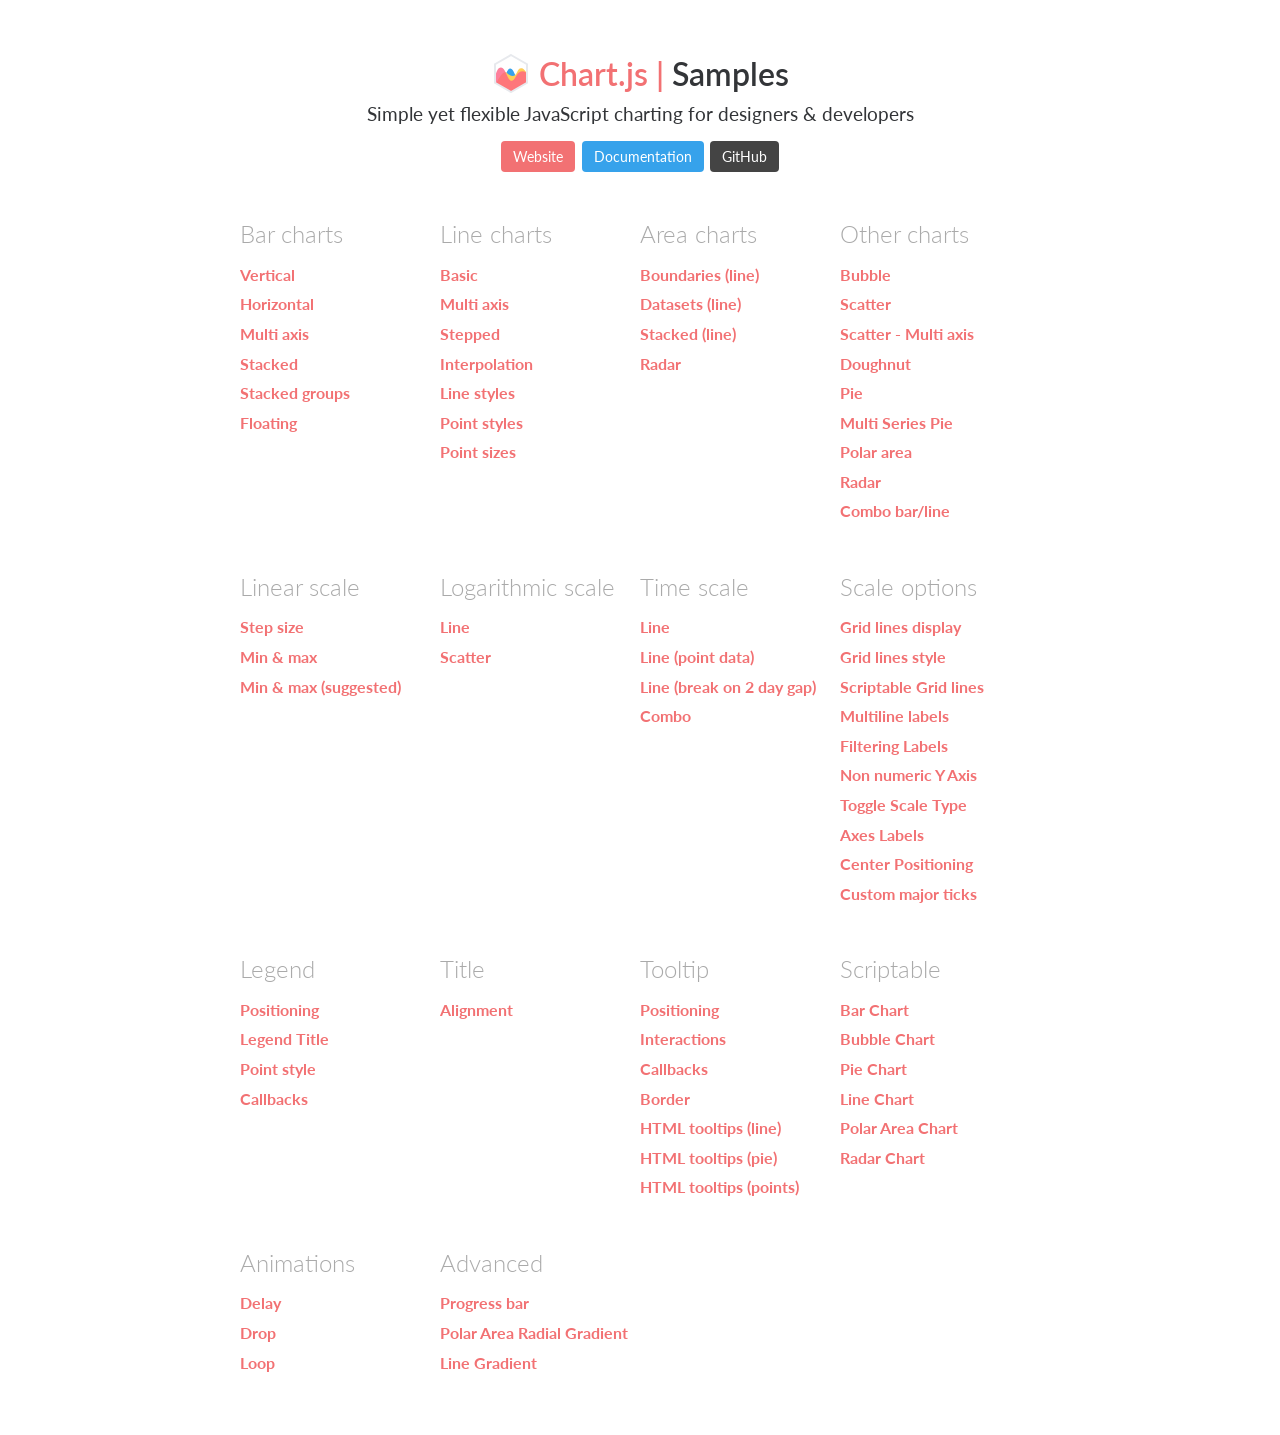
<file: MinuPutri/E-Learning/style/assets/Chart.js-master/samples/index.html>
<!DOCTYPE html>
<html lang="en-US">
<head>
	<meta charset="utf-8">
	<meta http-equiv="X-UA-Compatible" content="IE=Edge">
	<meta name="viewport" content="width=device-width, initial-scale=1">
	<link rel="stylesheet" type="text/css" href="style.css">
	<link rel="icon" href="favicon.ico">
	<script src="samples.js"></script>
	<script src="utils.js"></script>
	<title>Chart.js samples</title>
</head>
<body>
	<div class="content">
		<div class="header">
			<div class="chartjs-title">Samples</div>
			<div class="chartjs-caption">Simple yet flexible JavaScript charting for designers &amp; developers</div>
			<div class="chartjs-links">
				<a class="btn btn-chartjs" href="https://www.chartjs.org">Website</a>
				<a class="btn btn-docs" href="https://www.chartjs.org/docs">Documentation</a>
				<a class="btn btn-gh" href="https://github.com/chartjs/Chart.js">GitHub</a>
			</div>
		</div>

		<div id="categories" class="samples-categories"></div>
	</div>

	<script>
		function createCategory(item) {
			var el = document.createElement('div');
			el.className = 'samples-category';
			el.innerHTML =
				'<div class="title">' + item.title + '</div>' +
				'<div class="items"></div>';
			return el;
		}

		function createEntry(item) {
			var el = document.createElement('div');
			el.className = 'samples-entry';
			el.innerHTML = '<a class="title" href="' + item.path + '">' + item.title + '</a>';
			return el;
		}

		var categories = document.getElementById('categories');
		Samples.items.forEach(function(item) {
			var category = createCategory(item);
			var children = category.getElementsByClassName('items')[0];

			(item.items || []).forEach(function(item2) {
				children.appendChild(createEntry(item2));
			});

			categories.appendChild(category);
		});
	</script>
</body>
</html>
</file>
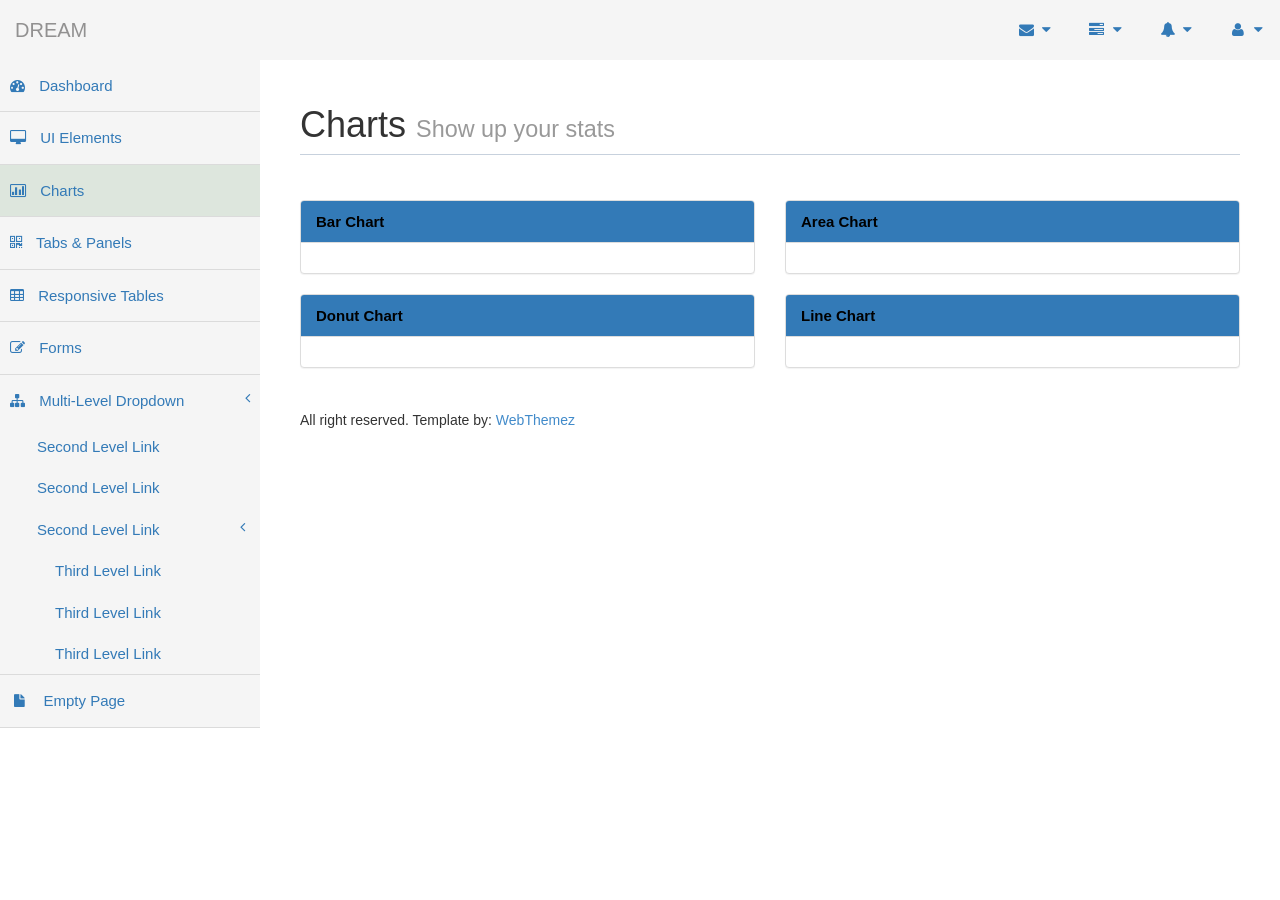
<file: MinuPutri/E-Learning/admin/style/chart.html>
﻿<!DOCTYPE html>
<html xmlns="http://www.w3.org/1999/xhtml">
<head>
      <meta charset="utf-8" />
    <meta name="viewport" content="width=device-width, initial-scale=1.0" />
    <title>Free Bootstrap Admin Template : Dream</title>
	<!-- Bootstrap Styles-->
    <link href="assets/css/bootstrap.css" rel="stylesheet" />
     <!-- FontAwesome Styles-->
    <link href="assets/css/font-awesome.css" rel="stylesheet" />
     <!-- Morris Chart Styles-->
    <link href="assets/js/morris/morris-0.4.3.min.css" rel="stylesheet" />
        <!-- Custom Styles-->
    <link href="assets/css/custom-styles.css" rel="stylesheet" />
     <!-- Google Fonts-->
   <link href='http://fonts.googleapis.com/css?family=Open+Sans' rel='stylesheet' type='text/css' />
</head>
<body>
    <div id="wrapper">
        <nav class="navbar navbar-default top-navbar" role="navigation">
            <div class="navbar-header">
                <button type="button" class="navbar-toggle" data-toggle="collapse" data-target=".sidebar-collapse">
                    <span class="sr-only">Toggle navigation</span>
                    <span class="icon-bar"></span>
                    <span class="icon-bar"></span>
                    <span class="icon-bar"></span>
                </button>
                <a class="navbar-brand" href="index.html">Dream</a>
            </div>

            <ul class="nav navbar-top-links navbar-right">
                <li class="dropdown">
                    <a class="dropdown-toggle" data-toggle="dropdown" href="#" aria-expanded="false">
                        <i class="fa fa-envelope fa-fw"></i> <i class="fa fa-caret-down"></i>
                    </a>
                    <ul class="dropdown-menu dropdown-messages">
                        <li>
                            <a href="#">
                                <div>
                                    <strong>John Doe</strong>
                                    <span class="pull-right text-muted">
                                        <em>Today</em>
                                    </span>
                                </div>
                                <div>Lorem Ipsum has been the industry's standard dummy text ever since the 1500s...</div>
                            </a>
                        </li>
                        <li class="divider"></li>
                        <li>
                            <a href="#">
                                <div>
                                    <strong>John Smith</strong>
                                    <span class="pull-right text-muted">
                                        <em>Yesterday</em>
                                    </span>
                                </div>
                                <div>Lorem Ipsum has been the industry's standard dummy text ever since an kwilnw...</div>
                            </a>
                        </li>
                        <li class="divider"></li>
                        <li>
                            <a href="#">
                                <div>
                                    <strong>John Smith</strong>
                                    <span class="pull-right text-muted">
                                        <em>Yesterday</em>
                                    </span>
                                </div>
                                <div>Lorem Ipsum has been the industry's standard dummy text ever since the...</div>
                            </a>
                        </li>
                        <li class="divider"></li>
                        <li>
                            <a class="text-center" href="#">
                                <strong>Read All Messages</strong>
                                <i class="fa fa-angle-right"></i>
                            </a>
                        </li>
                    </ul>
                    <!-- /.dropdown-messages -->
                </li>
                <!-- /.dropdown -->
                <li class="dropdown">
                    <a class="dropdown-toggle" data-toggle="dropdown" href="#" aria-expanded="false">
                        <i class="fa fa-tasks fa-fw"></i> <i class="fa fa-caret-down"></i>
                    </a>
                    <ul class="dropdown-menu dropdown-tasks">
                        <li>
                            <a href="#">
                                <div>
                                    <p>
                                        <strong>Task 1</strong>
                                        <span class="pull-right text-muted">60% Complete</span>
                                    </p>
                                    <div class="progress progress-striped active">
                                        <div class="progress-bar progress-bar-success" role="progressbar" aria-valuenow="60" aria-valuemin="0" aria-valuemax="100" style="width: 60%">
                                            <span class="sr-only">60% Complete (success)</span>
                                        </div>
                                    </div>
                                </div>
                            </a>
                        </li>
                        <li class="divider"></li>
                        <li>
                            <a href="#">
                                <div>
                                    <p>
                                        <strong>Task 2</strong>
                                        <span class="pull-right text-muted">28% Complete</span>
                                    </p>
                                    <div class="progress progress-striped active">
                                        <div class="progress-bar progress-bar-info" role="progressbar" aria-valuenow="28" aria-valuemin="0" aria-valuemax="100" style="width: 28%">
                                            <span class="sr-only">28% Complete</span>
                                        </div>
                                    </div>
                                </div>
                            </a>
                        </li>
                        <li class="divider"></li>
                        <li>
                            <a href="#">
                                <div>
                                    <p>
                                        <strong>Task 3</strong>
                                        <span class="pull-right text-muted">60% Complete</span>
                                    </p>
                                    <div class="progress progress-striped active">
                                        <div class="progress-bar progress-bar-warning" role="progressbar" aria-valuenow="60" aria-valuemin="0" aria-valuemax="100" style="width: 60%">
                                            <span class="sr-only">60% Complete (warning)</span>
                                        </div>
                                    </div>
                                </div>
                            </a>
                        </li>
                        <li class="divider"></li>
                        <li>
                            <a href="#">
                                <div>
                                    <p>
                                        <strong>Task 4</strong>
                                        <span class="pull-right text-muted">85% Complete</span>
                                    </p>
                                    <div class="progress progress-striped active">
                                        <div class="progress-bar progress-bar-danger" role="progressbar" aria-valuenow="85" aria-valuemin="0" aria-valuemax="100" style="width: 85%">
                                            <span class="sr-only">85% Complete (danger)</span>
                                        </div>
                                    </div>
                                </div>
                            </a>
                        </li>
                        <li class="divider"></li>
                        <li>
                            <a class="text-center" href="#">
                                <strong>See All Tasks</strong>
                                <i class="fa fa-angle-right"></i>
                            </a>
                        </li>
                    </ul>
                    <!-- /.dropdown-tasks -->
                </li>
                <!-- /.dropdown -->
                <li class="dropdown">
                    <a class="dropdown-toggle" data-toggle="dropdown" href="#" aria-expanded="false">
                        <i class="fa fa-bell fa-fw"></i> <i class="fa fa-caret-down"></i>
                    </a>
                    <ul class="dropdown-menu dropdown-alerts">
                        <li>
                            <a href="#">
                                <div>
                                    <i class="fa fa-comment fa-fw"></i> New Comment
                                    <span class="pull-right text-muted small">4 min</span>
                                </div>
                            </a>
                        </li>
                        <li class="divider"></li>
                        <li>
                            <a href="#">
                                <div>
                                    <i class="fa fa-twitter fa-fw"></i> 3 New Followers
                                    <span class="pull-right text-muted small">12 min</span>
                                </div>
                            </a>
                        </li>
                        <li class="divider"></li>
                        <li>
                            <a href="#">
                                <div>
                                    <i class="fa fa-envelope fa-fw"></i> Message Sent
                                    <span class="pull-right text-muted small">4 min</span>
                                </div>
                            </a>
                        </li>
                        <li class="divider"></li>
                        <li>
                            <a href="#">
                                <div>
                                    <i class="fa fa-tasks fa-fw"></i> New Task
                                    <span class="pull-right text-muted small">4 min</span>
                                </div>
                            </a>
                        </li>
                        <li class="divider"></li>
                        <li>
                            <a href="#">
                                <div>
                                    <i class="fa fa-upload fa-fw"></i> Server Rebooted
                                    <span class="pull-right text-muted small">4 min</span>
                                </div>
                            </a>
                        </li>
                        <li class="divider"></li>
                        <li>
                            <a class="text-center" href="#">
                                <strong>See All Alerts</strong>
                                <i class="fa fa-angle-right"></i>
                            </a>
                        </li>
                    </ul>
                    <!-- /.dropdown-alerts -->
                </li>
                <!-- /.dropdown -->
                <li class="dropdown">
                    <a class="dropdown-toggle" data-toggle="dropdown" href="#" aria-expanded="false">
                        <i class="fa fa-user fa-fw"></i> <i class="fa fa-caret-down"></i>
                    </a>
                    <ul class="dropdown-menu dropdown-user">
                        <li><a href="#"><i class="fa fa-user fa-fw"></i> User Profile</a>
                        </li>
                        <li><a href="#"><i class="fa fa-gear fa-fw"></i> Settings</a>
                        </li>
                        <li class="divider"></li>
                        <li><a href="#"><i class="fa fa-sign-out fa-fw"></i> Logout</a>
                        </li>
                    </ul>
                    <!-- /.dropdown-user -->
                </li>
                <!-- /.dropdown -->
            </ul>
        </nav>
        <!--/. NAV TOP  -->
        <nav class="navbar-default navbar-side" role="navigation">
            <div class="sidebar-collapse">
                <ul class="nav" id="main-menu">

                    <li>
                        <a href="index.html"><i class="fa fa-dashboard"></i> Dashboard</a>
                    </li>
                    <li>
                        <a href="ui-elements.html"><i class="fa fa-desktop"></i> UI Elements</a>
                    </li>
					<li>
                        <a href="chart.html" class="active-menu"><i class="fa fa-bar-chart-o"></i> Charts</a>
                    </li>
                    <li>
                        <a href="tab-panel.html"><i class="fa fa-qrcode"></i> Tabs & Panels</a>
                    </li>
                    
                    <li>
                        <a href="table.html"><i class="fa fa-table"></i> Responsive Tables</a>
                    </li>
                    <li>
                        <a href="form.html"><i class="fa fa-edit"></i> Forms </a>
                    </li>


                    <li>
                        <a href="#"><i class="fa fa-sitemap"></i> Multi-Level Dropdown<span class="fa arrow"></span></a>
                        <ul class="nav nav-second-level">
                            <li>
                                <a href="#">Second Level Link</a>
                            </li>
                            <li>
                                <a href="#">Second Level Link</a>
                            </li>
                            <li>
                                <a href="#">Second Level Link<span class="fa arrow"></span></a>
                                <ul class="nav nav-third-level">
                                    <li>
                                        <a href="#">Third Level Link</a>
                                    </li>
                                    <li>
                                        <a href="#">Third Level Link</a>
                                    </li>
                                    <li>
                                        <a href="#">Third Level Link</a>
                                    </li>

                                </ul>

                            </li>
                        </ul>
                    </li>
                    <li>
                        <a href="empty.html"><i class="fa fa-fw fa-file"></i> Empty Page</a>
                    </li>
                </ul>

            </div>

        </nav>
        <!-- /. NAV SIDE  -->
        <div id="page-wrapper" >
            <div id="page-inner">
			 <div class="row">
                    <div class="col-md-12">
                        <h1 class="page-header">
                            Charts <small>Show up your stats</small>
                        </h1>
                    </div>
                </div> 
                 <!-- /. ROW  -->
             
                <div class="row"> 
                    
                      
                               <div class="col-md-6 col-sm-12 col-xs-12">                     
                    <div class="panel panel-default">
                        <div class="panel-heading">
                            Bar Chart
                        </div>
                        <div class="panel-body">
                            <div id="morris-bar-chart"></div>
                        </div>
                    </div>            
                </div>
                      <div class="col-md-6 col-sm-12 col-xs-12">                     
                    <div class="panel panel-default">
                        <div class="panel-heading">
                            Area Chart
                        </div>
                        <div class="panel-body">
                            <div id="morris-area-chart"></div>
                        </div>
                    </div>            
                </div> 
                
           </div>
                 <!-- /. ROW  -->
                <div class="row">                     
                      
                               <div class="col-md-6 col-sm-12 col-xs-12">                     
                    <div class="panel panel-default">
                        <div class="panel-heading">
                            Donut Chart
                        </div>
                        <div class="panel-body">
                            <div id="morris-line-chart"></div>
                        </div>
                    </div>            
                </div>
                      <div class="col-md-6 col-sm-12 col-xs-12">                     
                    <div class="panel panel-default">
                        <div class="panel-heading">
                            Line Chart
                        </div>
                        <div class="panel-body">                            
							<div id="morris-donut-chart"></div>
                        </div>
                    </div>            
                </div> 
                
           </div>
                 <!-- /. ROW  -->
				 <footer><p>All right reserved. Template by: <a href="http://webthemez.com">WebThemez</a></p></footer>
				</div>
             <!-- /. PAGE INNER  -->
            </div>
         <!-- /. PAGE WRAPPER  -->
        </div>
     <!-- /. WRAPPER  -->
    <!-- JS Scripts-->
    <!-- jQuery Js -->
    <script src="assets/js/jquery-1.10.2.js"></script>
      <!-- Bootstrap Js -->
    <script src="assets/js/bootstrap.min.js"></script>
    <!-- Metis Menu Js -->
    <script src="assets/js/jquery.metisMenu.js"></script>
     <!-- Morris Chart Js -->
     <script src="assets/js/morris/raphael-2.1.0.min.js"></script>
    <script src="assets/js/morris/morris.js"></script>
      <!-- Custom Js -->
    <script src="assets/js/custom-scripts.js"></script>
    
   
</body>
</html>
</file>
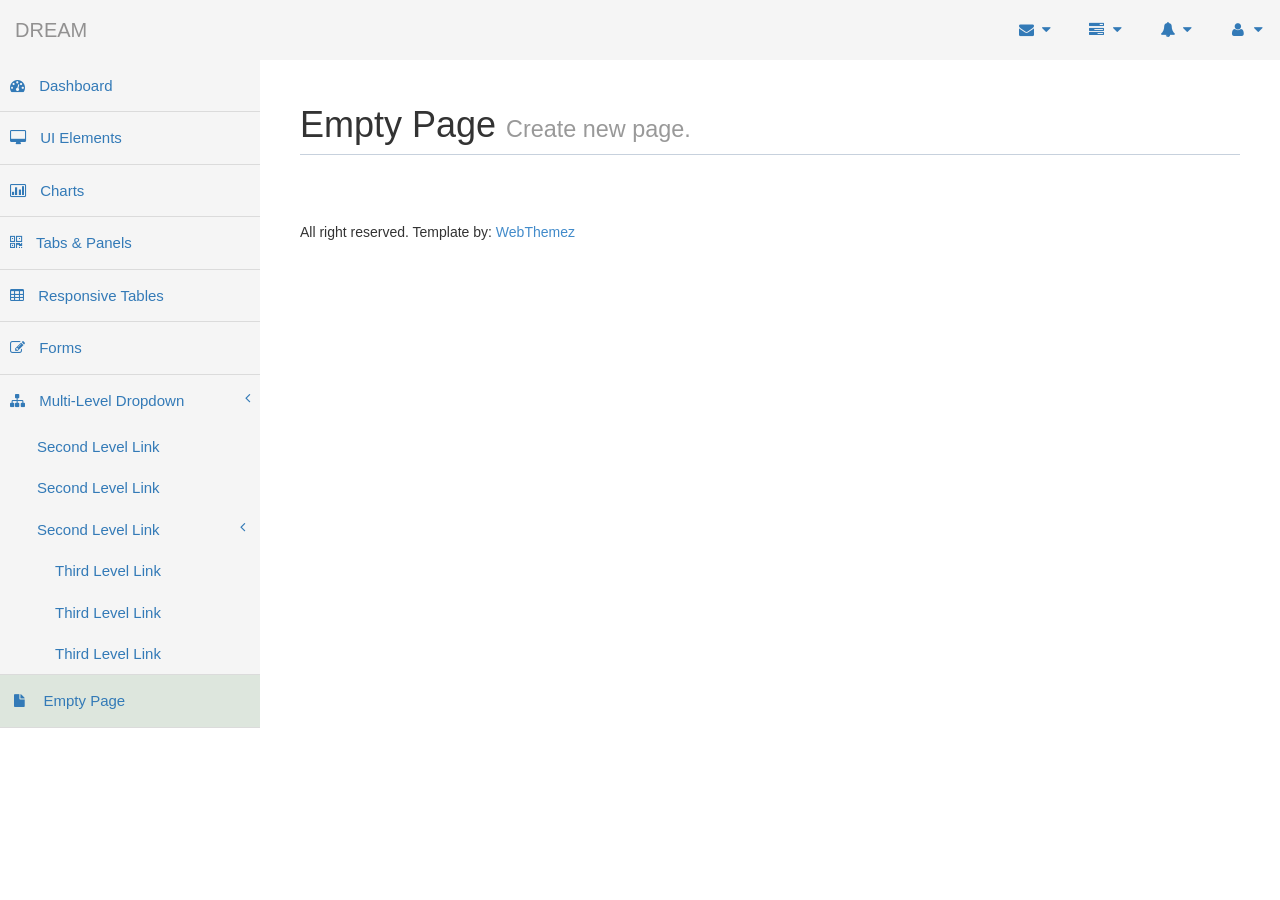
<file: MinuPutri/E-Learning/admin/style/empty.html>
﻿<!DOCTYPE html>
<html xmlns="http://www.w3.org/1999/xhtml">
<head>
    <meta charset="utf-8" />
    <meta name="viewport" content="width=device-width, initial-scale=1.0" />
    <title>Free Bootstrap Admin Template : Dream</title>
	<!-- Bootstrap Styles-->
    <link href="assets/css/bootstrap.css" rel="stylesheet" />
     <!-- FontAwesome Styles-->
    <link href="assets/css/font-awesome.css" rel="stylesheet" />
        <!-- Custom Styles-->
    <link href="assets/css/custom-styles.css" rel="stylesheet" />
     <!-- Google Fonts-->
   <link href='http://fonts.googleapis.com/css?family=Open+Sans' rel='stylesheet' type='text/css' />
</head>
<body>
    <div id="wrapper">
        <nav class="navbar navbar-default top-navbar" role="navigation">
            <div class="navbar-header">
                <button type="button" class="navbar-toggle" data-toggle="collapse" data-target=".sidebar-collapse">
                    <span class="sr-only">Toggle navigation</span>
                    <span class="icon-bar"></span>
                    <span class="icon-bar"></span>
                    <span class="icon-bar"></span>
                </button>
                <a class="navbar-brand" href="index.html">Dream</a>
            </div>

            <ul class="nav navbar-top-links navbar-right">
                <li class="dropdown">
                    <a class="dropdown-toggle" data-toggle="dropdown" href="#" aria-expanded="false">
                        <i class="fa fa-envelope fa-fw"></i> <i class="fa fa-caret-down"></i>
                    </a>
                    <ul class="dropdown-menu dropdown-messages">
                        <li>
                            <a href="#">
                                <div>
                                    <strong>John Doe</strong>
                                    <span class="pull-right text-muted">
                                        <em>Today</em>
                                    </span>
                                </div>
                                <div>Lorem Ipsum has been the industry's standard dummy text ever since the 1500s...</div>
                            </a>
                        </li>
                        <li class="divider"></li>
                        <li>
                            <a href="#">
                                <div>
                                    <strong>John Smith</strong>
                                    <span class="pull-right text-muted">
                                        <em>Yesterday</em>
                                    </span>
                                </div>
                                <div>Lorem Ipsum has been the industry's standard dummy text ever since an kwilnw...</div>
                            </a>
                        </li>
                        <li class="divider"></li>
                        <li>
                            <a href="#">
                                <div>
                                    <strong>John Smith</strong>
                                    <span class="pull-right text-muted">
                                        <em>Yesterday</em>
                                    </span>
                                </div>
                                <div>Lorem Ipsum has been the industry's standard dummy text ever since the...</div>
                            </a>
                        </li>
                        <li class="divider"></li>
                        <li>
                            <a class="text-center" href="#">
                                <strong>Read All Messages</strong>
                                <i class="fa fa-angle-right"></i>
                            </a>
                        </li>
                    </ul>
                    <!-- /.dropdown-messages -->
                </li>
                <!-- /.dropdown -->
                <li class="dropdown">
                    <a class="dropdown-toggle" data-toggle="dropdown" href="#" aria-expanded="false">
                        <i class="fa fa-tasks fa-fw"></i> <i class="fa fa-caret-down"></i>
                    </a>
                    <ul class="dropdown-menu dropdown-tasks">
                        <li>
                            <a href="#">
                                <div>
                                    <p>
                                        <strong>Task 1</strong>
                                        <span class="pull-right text-muted">60% Complete</span>
                                    </p>
                                    <div class="progress progress-striped active">
                                        <div class="progress-bar progress-bar-success" role="progressbar" aria-valuenow="60" aria-valuemin="0" aria-valuemax="100" style="width: 60%">
                                            <span class="sr-only">60% Complete (success)</span>
                                        </div>
                                    </div>
                                </div>
                            </a>
                        </li>
                        <li class="divider"></li>
                        <li>
                            <a href="#">
                                <div>
                                    <p>
                                        <strong>Task 2</strong>
                                        <span class="pull-right text-muted">28% Complete</span>
                                    </p>
                                    <div class="progress progress-striped active">
                                        <div class="progress-bar progress-bar-info" role="progressbar" aria-valuenow="28" aria-valuemin="0" aria-valuemax="100" style="width: 28%">
                                            <span class="sr-only">28% Complete</span>
                                        </div>
                                    </div>
                                </div>
                            </a>
                        </li>
                        <li class="divider"></li>
                        <li>
                            <a href="#">
                                <div>
                                    <p>
                                        <strong>Task 3</strong>
                                        <span class="pull-right text-muted">60% Complete</span>
                                    </p>
                                    <div class="progress progress-striped active">
                                        <div class="progress-bar progress-bar-warning" role="progressbar" aria-valuenow="60" aria-valuemin="0" aria-valuemax="100" style="width: 60%">
                                            <span class="sr-only">60% Complete (warning)</span>
                                        </div>
                                    </div>
                                </div>
                            </a>
                        </li>
                        <li class="divider"></li>
                        <li>
                            <a href="#">
                                <div>
                                    <p>
                                        <strong>Task 4</strong>
                                        <span class="pull-right text-muted">85% Complete</span>
                                    </p>
                                    <div class="progress progress-striped active">
                                        <div class="progress-bar progress-bar-danger" role="progressbar" aria-valuenow="85" aria-valuemin="0" aria-valuemax="100" style="width: 85%">
                                            <span class="sr-only">85% Complete (danger)</span>
                                        </div>
                                    </div>
                                </div>
                            </a>
                        </li>
                        <li class="divider"></li>
                        <li>
                            <a class="text-center" href="#">
                                <strong>See All Tasks</strong>
                                <i class="fa fa-angle-right"></i>
                            </a>
                        </li>
                    </ul>
                    <!-- /.dropdown-tasks -->
                </li>
                <!-- /.dropdown -->
                <li class="dropdown">
                    <a class="dropdown-toggle" data-toggle="dropdown" href="#" aria-expanded="false">
                        <i class="fa fa-bell fa-fw"></i> <i class="fa fa-caret-down"></i>
                    </a>
                    <ul class="dropdown-menu dropdown-alerts">
                        <li>
                            <a href="#">
                                <div>
                                    <i class="fa fa-comment fa-fw"></i> New Comment
                                    <span class="pull-right text-muted small">4 min</span>
                                </div>
                            </a>
                        </li>
                        <li class="divider"></li>
                        <li>
                            <a href="#">
                                <div>
                                    <i class="fa fa-twitter fa-fw"></i> 3 New Followers
                                    <span class="pull-right text-muted small">12 min</span>
                                </div>
                            </a>
                        </li>
                        <li class="divider"></li>
                        <li>
                            <a href="#">
                                <div>
                                    <i class="fa fa-envelope fa-fw"></i> Message Sent
                                    <span class="pull-right text-muted small">4 min</span>
                                </div>
                            </a>
                        </li>
                        <li class="divider"></li>
                        <li>
                            <a href="#">
                                <div>
                                    <i class="fa fa-tasks fa-fw"></i> New Task
                                    <span class="pull-right text-muted small">4 min</span>
                                </div>
                            </a>
                        </li>
                        <li class="divider"></li>
                        <li>
                            <a href="#">
                                <div>
                                    <i class="fa fa-upload fa-fw"></i> Server Rebooted
                                    <span class="pull-right text-muted small">4 min</span>
                                </div>
                            </a>
                        </li>
                        <li class="divider"></li>
                        <li>
                            <a class="text-center" href="#">
                                <strong>See All Alerts</strong>
                                <i class="fa fa-angle-right"></i>
                            </a>
                        </li>
                    </ul>
                    <!-- /.dropdown-alerts -->
                </li>
                <!-- /.dropdown -->
                <li class="dropdown">
                    <a class="dropdown-toggle" data-toggle="dropdown" href="#" aria-expanded="false">
                        <i class="fa fa-user fa-fw"></i> <i class="fa fa-caret-down"></i>
                    </a>
                    <ul class="dropdown-menu dropdown-user">
                        <li><a href="#"><i class="fa fa-user fa-fw"></i> User Profile</a>
                        </li>
                        <li><a href="#"><i class="fa fa-gear fa-fw"></i> Settings</a>
                        </li>
                        <li class="divider"></li>
                        <li><a href="#"><i class="fa fa-sign-out fa-fw"></i> Logout</a>
                        </li>
                    </ul>
                    <!-- /.dropdown-user -->
                </li>
                <!-- /.dropdown -->
            </ul>
        </nav>
        <!--/. NAV TOP  -->
        <nav class="navbar-default navbar-side" role="navigation">
            <div class="sidebar-collapse">
                <ul class="nav" id="main-menu">

                    <li>
                        <a href="index.html"><i class="fa fa-dashboard"></i> Dashboard</a>
                    </li>
                    <li>
                        <a href="ui-elements.html"><i class="fa fa-desktop"></i> UI Elements</a>
                    </li>
					<li>
                        <a href="chart.html"><i class="fa fa-bar-chart-o"></i> Charts</a>
                    </li>
                    <li>
                        <a href="tab-panel.html"><i class="fa fa-qrcode"></i> Tabs & Panels</a>
                    </li>
                    
                    <li>
                        <a href="table.html"><i class="fa fa-table"></i> Responsive Tables</a>
                    </li>
                    <li>
                        <a href="form.html"><i class="fa fa-edit"></i> Forms </a>
                    </li>


                    <li>
                        <a href="#"><i class="fa fa-sitemap"></i> Multi-Level Dropdown<span class="fa arrow"></span></a>
                        <ul class="nav nav-second-level">
                            <li>
                                <a href="#">Second Level Link</a>
                            </li>
                            <li>
                                <a href="#">Second Level Link</a>
                            </li>
                            <li>
                                <a href="#">Second Level Link<span class="fa arrow"></span></a>
                                <ul class="nav nav-third-level">
                                    <li>
                                        <a href="#">Third Level Link</a>
                                    </li>
                                    <li>
                                        <a href="#">Third Level Link</a>
                                    </li>
                                    <li>
                                        <a href="#">Third Level Link</a>
                                    </li>

                                </ul>

                            </li>
                        </ul>
                    </li>
                    <li>
                        <a class="active-menu" href="empty.html"><i class="fa fa-fw fa-file"></i> Empty Page</a>
                    </li>
                </ul>

            </div>

        </nav>
        <!-- /. NAV SIDE  -->
        <div id="page-wrapper" >
            <div id="page-inner">
			 <div class="row">
                    <div class="col-md-12">
                        <h1 class="page-header">
                            Empty Page <small>Create new page.</small>
                        </h1>
                    </div>
                </div> 
                 <!-- /. ROW  -->
				 <footer><p>All right reserved. Template by: <a href="http://webthemez.com">WebThemez</a></p></footer>
				</div>
             <!-- /. PAGE INNER  -->
            </div>
         <!-- /. PAGE WRAPPER  -->
        </div>
     <!-- /. WRAPPER  -->
    <!-- JS Scripts-->
    <!-- jQuery Js -->
    <script src="assets/js/jquery-1.10.2.js"></script>
      <!-- Bootstrap Js -->
    <script src="assets/js/bootstrap.min.js"></script>
    <!-- Metis Menu Js -->
    <script src="assets/js/jquery.metisMenu.js"></script>
      <!-- Custom Js -->
    <script src="assets/js/custom-scripts.js"></script>
    
   
</body>
</html>
</file>
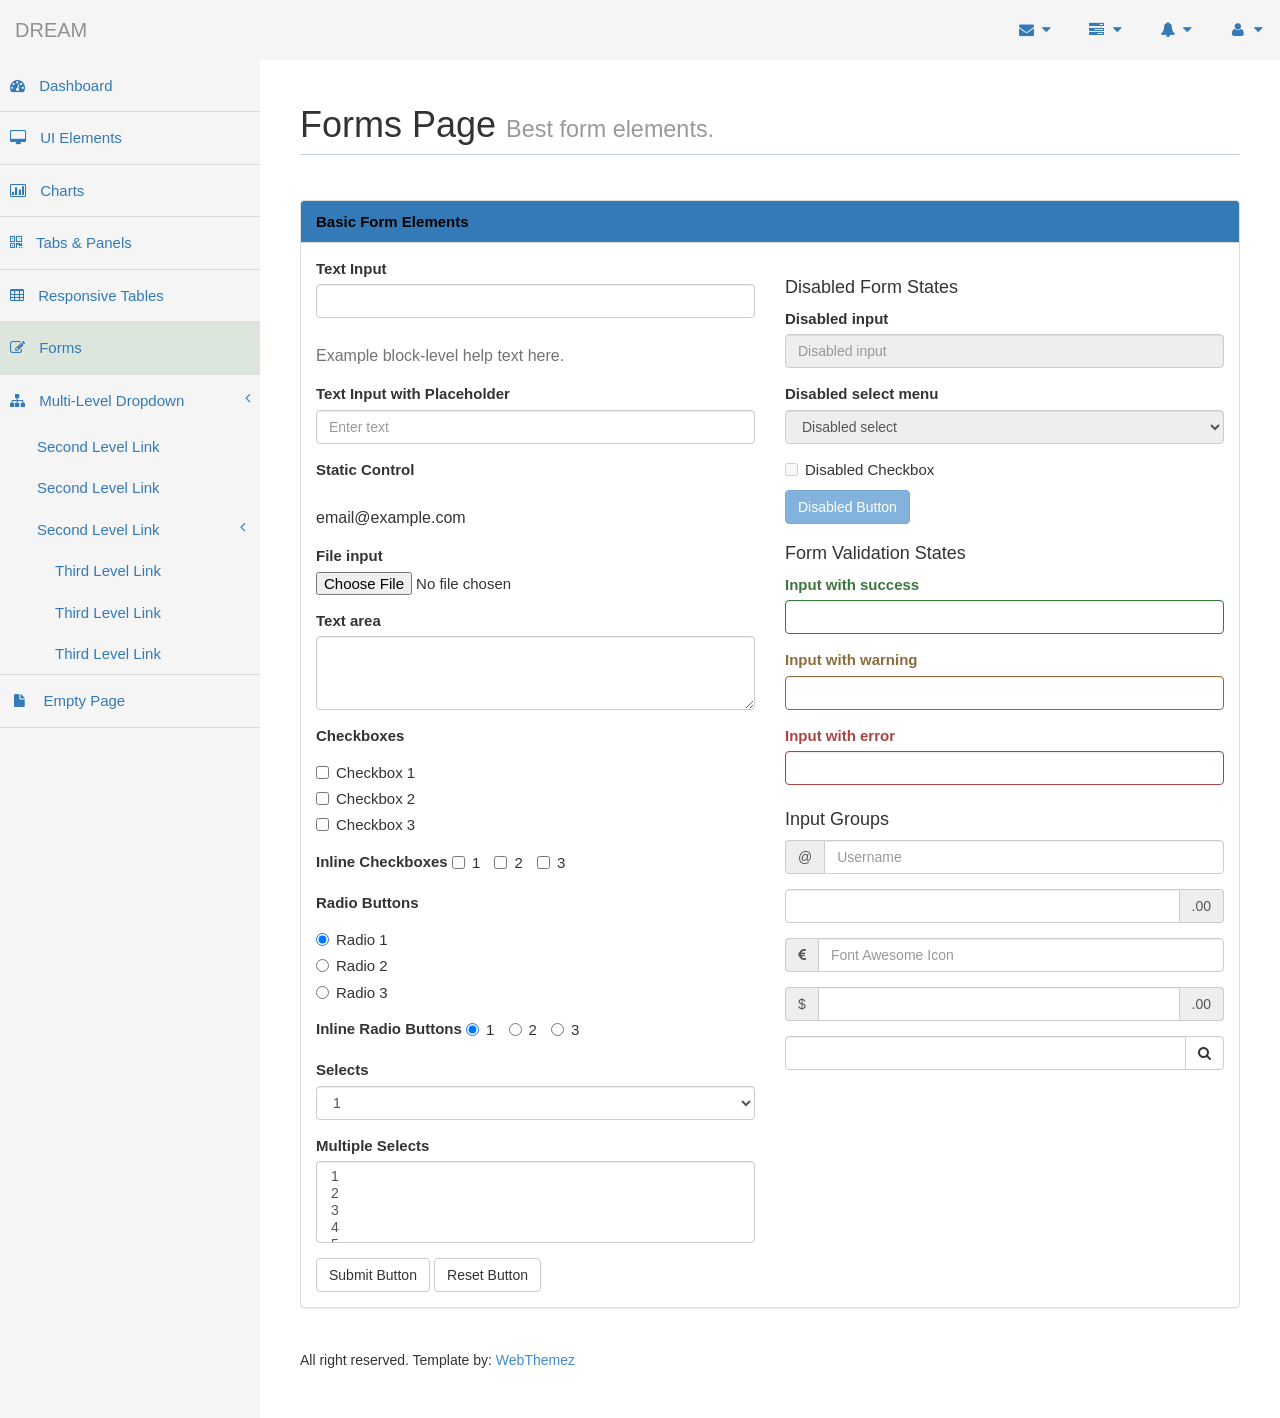
<file: MinuPutri/E-Learning/admin/style/form.html>
﻿<!DOCTYPE html>
<html xmlns="http://www.w3.org/1999/xhtml">
<head>
      <meta charset="utf-8" />
    <meta name="viewport" content="width=device-width, initial-scale=1.0" />
    <title>Free Bootstrap Admin Template : Dream</title>
	<!-- Bootstrap Styles-->
    <link href="assets/css/bootstrap.css" rel="stylesheet" />
     <!-- FontAwesome Styles-->
    <link href="assets/css/font-awesome.css" rel="stylesheet" />
        <!-- Custom Styles-->
    <link href="assets/css/custom-styles.css" rel="stylesheet" />
     <!-- Google Fonts-->
   <link href='http://fonts.googleapis.com/css?family=Open+Sans' rel='stylesheet' type='text/css' />
</head>
<body>
    <div id="wrapper">
        <nav class="navbar navbar-default top-navbar" role="navigation">
            <div class="navbar-header">
                <button type="button" class="navbar-toggle" data-toggle="collapse" data-target=".sidebar-collapse">
                    <span class="sr-only">Toggle navigation</span>
                    <span class="icon-bar"></span>
                    <span class="icon-bar"></span>
                    <span class="icon-bar"></span>
                </button>
                <a class="navbar-brand" href="index.html">Dream</a>
            </div>

            <ul class="nav navbar-top-links navbar-right">
                <li class="dropdown">
                    <a class="dropdown-toggle" data-toggle="dropdown" href="#" aria-expanded="false">
                        <i class="fa fa-envelope fa-fw"></i> <i class="fa fa-caret-down"></i>
                    </a>
                    <ul class="dropdown-menu dropdown-messages">
                        <li>
                            <a href="#">
                                <div>
                                    <strong>John Doe</strong>
                                    <span class="pull-right text-muted">
                                        <em>Today</em>
                                    </span>
                                </div>
                                <div>Lorem Ipsum has been the industry's standard dummy text ever since the 1500s...</div>
                            </a>
                        </li>
                        <li class="divider"></li>
                        <li>
                            <a href="#">
                                <div>
                                    <strong>John Smith</strong>
                                    <span class="pull-right text-muted">
                                        <em>Yesterday</em>
                                    </span>
                                </div>
                                <div>Lorem Ipsum has been the industry's standard dummy text ever since an kwilnw...</div>
                            </a>
                        </li>
                        <li class="divider"></li>
                        <li>
                            <a href="#">
                                <div>
                                    <strong>John Smith</strong>
                                    <span class="pull-right text-muted">
                                        <em>Yesterday</em>
                                    </span>
                                </div>
                                <div>Lorem Ipsum has been the industry's standard dummy text ever since the...</div>
                            </a>
                        </li>
                        <li class="divider"></li>
                        <li>
                            <a class="text-center" href="#">
                                <strong>Read All Messages</strong>
                                <i class="fa fa-angle-right"></i>
                            </a>
                        </li>
                    </ul>
                    <!-- /.dropdown-messages -->
                </li>
                <!-- /.dropdown -->
                <li class="dropdown">
                    <a class="dropdown-toggle" data-toggle="dropdown" href="#" aria-expanded="false">
                        <i class="fa fa-tasks fa-fw"></i> <i class="fa fa-caret-down"></i>
                    </a>
                    <ul class="dropdown-menu dropdown-tasks">
                        <li>
                            <a href="#">
                                <div>
                                    <p>
                                        <strong>Task 1</strong>
                                        <span class="pull-right text-muted">60% Complete</span>
                                    </p>
                                    <div class="progress progress-striped active">
                                        <div class="progress-bar progress-bar-success" role="progressbar" aria-valuenow="60" aria-valuemin="0" aria-valuemax="100" style="width: 60%">
                                            <span class="sr-only">60% Complete (success)</span>
                                        </div>
                                    </div>
                                </div>
                            </a>
                        </li>
                        <li class="divider"></li>
                        <li>
                            <a href="#">
                                <div>
                                    <p>
                                        <strong>Task 2</strong>
                                        <span class="pull-right text-muted">28% Complete</span>
                                    </p>
                                    <div class="progress progress-striped active">
                                        <div class="progress-bar progress-bar-info" role="progressbar" aria-valuenow="28" aria-valuemin="0" aria-valuemax="100" style="width: 28%">
                                            <span class="sr-only">28% Complete</span>
                                        </div>
                                    </div>
                                </div>
                            </a>
                        </li>
                        <li class="divider"></li>
                        <li>
                            <a href="#">
                                <div>
                                    <p>
                                        <strong>Task 3</strong>
                                        <span class="pull-right text-muted">60% Complete</span>
                                    </p>
                                    <div class="progress progress-striped active">
                                        <div class="progress-bar progress-bar-warning" role="progressbar" aria-valuenow="60" aria-valuemin="0" aria-valuemax="100" style="width: 60%">
                                            <span class="sr-only">60% Complete (warning)</span>
                                        </div>
                                    </div>
                                </div>
                            </a>
                        </li>
                        <li class="divider"></li>
                        <li>
                            <a href="#">
                                <div>
                                    <p>
                                        <strong>Task 4</strong>
                                        <span class="pull-right text-muted">85% Complete</span>
                                    </p>
                                    <div class="progress progress-striped active">
                                        <div class="progress-bar progress-bar-danger" role="progressbar" aria-valuenow="85" aria-valuemin="0" aria-valuemax="100" style="width: 85%">
                                            <span class="sr-only">85% Complete (danger)</span>
                                        </div>
                                    </div>
                                </div>
                            </a>
                        </li>
                        <li class="divider"></li>
                        <li>
                            <a class="text-center" href="#">
                                <strong>See All Tasks</strong>
                                <i class="fa fa-angle-right"></i>
                            </a>
                        </li>
                    </ul>
                    <!-- /.dropdown-tasks -->
                </li>
                <!-- /.dropdown -->
                <li class="dropdown">
                    <a class="dropdown-toggle" data-toggle="dropdown" href="#" aria-expanded="false">
                        <i class="fa fa-bell fa-fw"></i> <i class="fa fa-caret-down"></i>
                    </a>
                    <ul class="dropdown-menu dropdown-alerts">
                        <li>
                            <a href="#">
                                <div>
                                    <i class="fa fa-comment fa-fw"></i> New Comment
                                    <span class="pull-right text-muted small">4 min</span>
                                </div>
                            </a>
                        </li>
                        <li class="divider"></li>
                        <li>
                            <a href="#">
                                <div>
                                    <i class="fa fa-twitter fa-fw"></i> 3 New Followers
                                    <span class="pull-right text-muted small">12 min</span>
                                </div>
                            </a>
                        </li>
                        <li class="divider"></li>
                        <li>
                            <a href="#">
                                <div>
                                    <i class="fa fa-envelope fa-fw"></i> Message Sent
                                    <span class="pull-right text-muted small">4 min</span>
                                </div>
                            </a>
                        </li>
                        <li class="divider"></li>
                        <li>
                            <a href="#">
                                <div>
                                    <i class="fa fa-tasks fa-fw"></i> New Task
                                    <span class="pull-right text-muted small">4 min</span>
                                </div>
                            </a>
                        </li>
                        <li class="divider"></li>
                        <li>
                            <a href="#">
                                <div>
                                    <i class="fa fa-upload fa-fw"></i> Server Rebooted
                                    <span class="pull-right text-muted small">4 min</span>
                                </div>
                            </a>
                        </li>
                        <li class="divider"></li>
                        <li>
                            <a class="text-center" href="#">
                                <strong>See All Alerts</strong>
                                <i class="fa fa-angle-right"></i>
                            </a>
                        </li>
                    </ul>
                    <!-- /.dropdown-alerts -->
                </li>
                <!-- /.dropdown -->
                <li class="dropdown">
                    <a class="dropdown-toggle" data-toggle="dropdown" href="#" aria-expanded="false">
                        <i class="fa fa-user fa-fw"></i> <i class="fa fa-caret-down"></i>
                    </a>
                    <ul class="dropdown-menu dropdown-user">
                        <li><a href="#"><i class="fa fa-user fa-fw"></i> User Profile</a>
                        </li>
                        <li><a href="#"><i class="fa fa-gear fa-fw"></i> Settings</a>
                        </li>
                        <li class="divider"></li>
                        <li><a href="#"><i class="fa fa-sign-out fa-fw"></i> Logout</a>
                        </li>
                    </ul>
                    <!-- /.dropdown-user -->
                </li>
                <!-- /.dropdown -->
            </ul>
        </nav>
        <!--/. NAV TOP  -->
        <nav class="navbar-default navbar-side" role="navigation">
            <div class="sidebar-collapse">
                <ul class="nav" id="main-menu">

                    <li>
                        <a href="index.html"><i class="fa fa-dashboard"></i> Dashboard</a>
                    </li>
                    <li>
                        <a href="ui-elements.html"><i class="fa fa-desktop"></i> UI Elements</a>
                    </li>
					<li>
                        <a href="chart.html"><i class="fa fa-bar-chart-o"></i> Charts</a>
                    </li>
                    <li>
                        <a href="tab-panel.html"><i class="fa fa-qrcode"></i> Tabs & Panels</a>
                    </li>
                    
                    <li>
                        <a href="table.html"><i class="fa fa-table"></i> Responsive Tables</a>
                    </li>
                    <li>
                        <a href="form.html" class="active-menu"><i class="fa fa-edit"></i> Forms </a>
                    </li>


                    <li>
                        <a href="#"><i class="fa fa-sitemap"></i> Multi-Level Dropdown<span class="fa arrow"></span></a>
                        <ul class="nav nav-second-level">
                            <li>
                                <a href="#">Second Level Link</a>
                            </li>
                            <li>
                                <a href="#">Second Level Link</a>
                            </li>
                            <li>
                                <a href="#">Second Level Link<span class="fa arrow"></span></a>
                                <ul class="nav nav-third-level">
                                    <li>
                                        <a href="#">Third Level Link</a>
                                    </li>
                                    <li>
                                        <a href="#">Third Level Link</a>
                                    </li>
                                    <li>
                                        <a href="#">Third Level Link</a>
                                    </li>

                                </ul>

                            </li>
                        </ul>
                    </li>
                    <li>
                        <a href="empty.html"><i class="fa fa-fw fa-file"></i> Empty Page</a>
                    </li>
                </ul>

            </div>

        </nav>
        <!-- /. NAV SIDE  -->
        <div id="page-wrapper" >
            <div id="page-inner">
			 <div class="row">
                    <div class="col-md-12">
                        <h1 class="page-header">
                            Forms Page <small>Best form elements.</small>
                        </h1>
                    </div>
                </div> 
                 <!-- /. ROW  -->
              <div class="row">
                <div class="col-lg-12">
                    <div class="panel panel-default">
                        <div class="panel-heading">
                            Basic Form Elements
                        </div>
                        <div class="panel-body">
                            <div class="row">
                                <div class="col-lg-6">
                                    <form role="form">
                                        <div class="form-group">
                                            <label>Text Input</label>
                                            <input class="form-control">
                                            <p class="help-block">Example block-level help text here.</p>
                                        </div>
                                        <div class="form-group">
                                            <label>Text Input with Placeholder</label>
                                            <input class="form-control" placeholder="Enter text">
                                        </div>
                                        <div class="form-group">
                                            <label>Static Control</label>
                                            <p class="form-control-static">email@example.com</p>
                                        </div>
                                        <div class="form-group">
                                            <label>File input</label>
                                            <input type="file">
                                        </div>
                                        <div class="form-group">
                                            <label>Text area</label>
                                            <textarea class="form-control" rows="3"></textarea>
                                        </div>
                                        <div class="form-group">
                                            <label>Checkboxes</label>
                                            <div class="checkbox">
                                                <label>
                                                    <input type="checkbox" value="">Checkbox 1
                                                </label>
                                            </div>
                                            <div class="checkbox">
                                                <label>
                                                    <input type="checkbox" value="">Checkbox 2
                                                </label>
                                            </div>
                                            <div class="checkbox">
                                                <label>
                                                    <input type="checkbox" value="">Checkbox 3
                                                </label>
                                            </div>
                                        </div>
                                        <div class="form-group">
                                            <label>Inline Checkboxes</label>
                                            <label class="checkbox-inline">
                                                <input type="checkbox">1
                                            </label>
                                            <label class="checkbox-inline">
                                                <input type="checkbox">2
                                            </label>
                                            <label class="checkbox-inline">
                                                <input type="checkbox">3
                                            </label>
                                        </div>
                                        <div class="form-group">
                                            <label>Radio Buttons</label>
                                            <div class="radio">
                                                <label>
                                                    <input type="radio" name="optionsRadios" id="optionsRadios1" value="option1" checked="">Radio 1
                                                </label>
                                            </div>
                                            <div class="radio">
                                                <label>
                                                    <input type="radio" name="optionsRadios" id="optionsRadios2" value="option2">Radio 2
                                                </label>
                                            </div>
                                            <div class="radio">
                                                <label>
                                                    <input type="radio" name="optionsRadios" id="optionsRadios3" value="option3">Radio 3
                                                </label>
                                            </div>
                                        </div>
                                        <div class="form-group">
                                            <label>Inline Radio Buttons</label>
                                            <label class="radio-inline">
                                                <input type="radio" name="optionsRadiosInline" id="optionsRadiosInline1" value="option1" checked="">1
                                            </label>
                                            <label class="radio-inline">
                                                <input type="radio" name="optionsRadiosInline" id="optionsRadiosInline2" value="option2">2
                                            </label>
                                            <label class="radio-inline">
                                                <input type="radio" name="optionsRadiosInline" id="optionsRadiosInline3" value="option3">3
                                            </label>
                                        </div>
                                        <div class="form-group">
                                            <label>Selects</label>
                                            <select class="form-control">
                                                <option>1</option>
                                                <option>2</option>
                                                <option>3</option>
                                                <option>4</option>
                                                <option>5</option>
                                            </select>
                                        </div>
                                        <div class="form-group">
                                            <label>Multiple Selects</label>
                                            <select multiple="" class="form-control">
                                                <option>1</option>
                                                <option>2</option>
                                                <option>3</option>
                                                <option>4</option>
                                                <option>5</option>
                                            </select>
                                        </div>
                                        <button type="submit" class="btn btn-default">Submit Button</button>
                                        <button type="reset" class="btn btn-default">Reset Button</button>
                                    </form>
                                </div>
                                <!-- /.col-lg-6 (nested) -->
                                <div class="col-lg-6">
                                    <h4>Disabled Form States</h4>
                                    <form role="form">
                                        <fieldset disabled="">
                                            <div class="form-group">
                                                <label for="disabledSelect">Disabled input</label>
                                                <input class="form-control" id="disabledInput" type="text" placeholder="Disabled input" disabled="">
                                            </div>
                                            <div class="form-group">
                                                <label for="disabledSelect">Disabled select menu</label>
                                                <select id="disabledSelect" class="form-control">
                                                    <option>Disabled select</option>
                                                </select>
                                            </div>
                                            <div class="checkbox">
                                                <label>
                                                    <input type="checkbox">Disabled Checkbox
                                                </label>
                                            </div>
                                            <button type="submit" class="btn btn-primary">Disabled Button</button>
                                        </fieldset>
                                    </form>
                                    <h4>Form Validation States</h4>
                                    <form role="form">
                                        <div class="form-group has-success">
                                            <label class="control-label" for="inputSuccess">Input with success</label>
                                            <input type="text" class="form-control" id="inputSuccess">
                                        </div>
                                        <div class="form-group has-warning">
                                            <label class="control-label" for="inputWarning">Input with warning</label>
                                            <input type="text" class="form-control" id="inputWarning">
                                        </div>
                                        <div class="form-group has-error">
                                            <label class="control-label" for="inputError">Input with error</label>
                                            <input type="text" class="form-control" id="inputError">
                                        </div>
                                    </form>
                                    <h4>Input Groups</h4>
                                    <form role="form">
                                        <div class="form-group input-group">
                                            <span class="input-group-addon">@</span>
                                            <input type="text" class="form-control" placeholder="Username">
                                        </div>
                                        <div class="form-group input-group">
                                            <input type="text" class="form-control">
                                            <span class="input-group-addon">.00</span>
                                        </div>
                                        <div class="form-group input-group">
                                            <span class="input-group-addon"><i class="fa fa-eur"></i>
                                            </span>
                                            <input type="text" class="form-control" placeholder="Font Awesome Icon">
                                        </div>
                                        <div class="form-group input-group">
                                            <span class="input-group-addon">$</span>
                                            <input type="text" class="form-control">
                                            <span class="input-group-addon">.00</span>
                                        </div>
                                        <div class="form-group input-group">
                                            <input type="text" class="form-control">
                                            <span class="input-group-btn">
                                                <button class="btn btn-default" type="button"><i class="fa fa-search"></i>
                                                </button>
                                            </span>
                                        </div>
                                    </form>
                                </div>
                                <!-- /.col-lg-6 (nested) -->
                            </div>
                            <!-- /.row (nested) -->
                        </div>
                        <!-- /.panel-body -->
                    </div>
                    <!-- /.panel -->
                </div>
                <!-- /.col-lg-12 -->
            </div>
			<footer><p>All right reserved. Template by: <a href="http://webthemez.com">WebThemez</a></p></footer>
			</div>
             <!-- /. PAGE INNER  -->
            </div>
         <!-- /. PAGE WRAPPER  -->
        </div>
     <!-- /. WRAPPER  -->
    <!-- JS Scripts-->
    <!-- jQuery Js -->
    <script src="assets/js/jquery-1.10.2.js"></script>
      <!-- Bootstrap Js -->
    <script src="assets/js/bootstrap.min.js"></script>
    <!-- Metis Menu Js -->
    <script src="assets/js/jquery.metisMenu.js"></script>
      <!-- Custom Js -->
    <script src="assets/js/custom-scripts.js"></script>
    
   
</body>
</html>
</file>
<file: MinuPutri/E-Learning/admin/style/assets/css/custom-styles.css>
body {
    font-family: Arial, Helvetica, sans-serif;
    font-size: 15px;
}
/* navbar bawah */
 #wrapper {
    width: 100%;
    background: whitesmoke;
}


#page-wrapper {
    padding: 15px 15px;
    min-height: 600px;
    background:#E5EBF2;
   
}
#page-inner {
    width:100%;
    margin:10px 20px 10px 0px;
    background-color:transparent;
    padding:10px;
    min-height:200px;
}

.text-center {
    text-align:center;
}
.no-boder {
    border:1px solid #f3f3f3;
}

h1, .h1, h2, .h2, h3, .h3 {
margin-top: 7px;
margin-bottom: -5px;
}
h2 {
    color: #000;
}
h4 {
    padding-top:10px;
}
.square-btn-adjust {
    border: 0px solid transparent; 
   -webkit-border-radius: 0px;
    -moz-border-radius: 0px;
    border-radius: 0px;
}
p {
    font-size:16px;
    line-height:25px;
    padding-top:20px;
}
/*----------------------------------------------
   DASHBOARD STYLES    
------------------------------------------------*/
.page-header {
padding-bottom: 9px;
margin: 10px 0 45px;
border-bottom: 1px solid #C7D1DD;
}
.panel-back {
    background-color:#fff;

}
.panel-default > .panel-heading {
color: #000;
background-color: #337AB7;
border-color: #ddd;
font-weight:bold;
}
.jumbotron, .well{
background:#fff;
}
   .noti-box {
min-height: 100px;
padding: 20px;
}

    .noti-box .icon-box {
display: block;
float: left;
margin: 0 15px 10px 0;
width: 70px;
height: 70px;
line-height: 75px;
vertical-align: middle;
text-align: center;
font-size: 40px;
}
.text-box p{
    margin: 0 0 3px;
}
.main-text {
    font-size: 25px;
    font-weight:600;
}
.set-icon {
-webkit-border-radius: 50px;
-moz-border-radius: 50px;
border-radius: 50px;

}
    .bg-color-green {
background-color: #fff;
color: #5cb85c;
}
 .bg-color-blue {
background-color: #fff;
color: #4CB1CF
}
  .bg-color-red {
background-color: #fff;
color:#F0433D;
}
  .bg-color-brown {
background-color: #fff;
color:#f0ad4e;
}
.back-footer-green {
background-color: #5cb85c;
color:#fff;
border-top: 0px solid #fff;
}
 .back-footer-red {
background-color: #F0433D;
color:#fff;
border-top: 0px solid #fff;
}
 .back-footer-blue {
background-color: #4CB1CF;
color:#fff;
border-top: 0px solid #fff;
}
 .back-footer-brown {
background-color: #f0ad4e;
color:#fff;
border-top: 0px solid #fff;
}
 .icon-box-right {
display: block;
float: right;
margin: 0 15px 10px 0;
width: 70px;
height: 70px;
line-height: 75px;
vertical-align: middle;
text-align: center;
font-size: 40px;
}

 .main-temp-back {
background: #8702A8;
color: #FFFFFF;
font-size: 16px;
font-weight: 300;
text-align: center;
}
 .main-temp-back .text-temp {
font-size: 40px;
}
.back-dash {
    padding:20px;
    font-size:20px;
    font-weight:500;
  -webkit-border-radius: 0px;
-moz-border-radius: 0px;
border-radius: 0px;
background-color: #337AB7;
color:#fff;
}
    .back-dash p {
        padding-top:16px;
        font-size:13px;
        color:#fff;
        line-height:25px;
        text-align:justify;
    }

     .color-bottom-txt {
   color: #000;
font-size: 16px;
line-height: 30px;
}
     /*CHAT PANEL*/
 .chat-panel .panel-body {
height: 450px;
overflow-y: scroll;
}
 .chat-box {
margin: 0;
padding: 0;
list-style: none;
}
 .chat-box li {
margin-bottom: 15px;
padding-bottom: 5px;
border-bottom: 1px dotted #808080;
}
 .chat-box li.left .chat-body {
margin-left: 90px;
}
 .chat-box li .chat-body p {
margin: 0;
color: #8d8888;
}
.chat-img>img {
    margin-left:20px;
}
footer p{
font-size: 14px;
}
/*----------------------------------------------
    MENU STYLES    
------------------------------------------------*/


.user-image {
    margin: 25px auto;
-webkit-border-radius: 10px;
-moz-border-radius: 10px;
border-radius: 10px;
max-height:170px;
max-width:170px;
}
.top-navbar{
margin:0px;
}
.top-navbar .navbar-brand {
color: rgb(146, 145, 145);
width: 600px;
text-align: left;
height: 60px;
font-size: 20px;
font-weight: 400;
text-transform: uppercase;
line-height: 30px;
}
.top-navbar .nav > li {
position: relative;
display: inline-block;
}
.top-navbar .nav > li > a {
position: relative;
display: block;
padding: 19px 15px;
color: #337AB7;
}
.top-navbar .nav > li > a:hover, .top-navbar .nav > li > a:focus {
text-decoration: none;
background-color: #225081;
color: #fff;
}
.top-navbar .dropdown-menu{
min-width: 230px;
border-radius: 0 0 4px 4px;
}
.top-navbar .dropdown-menu > li > a:hover, .top-navbar .dropdown-menu > li > a:focus{
color: #225081;
background:none;
}
.dropdown-tasks{
width: 255px;
}
.dropdown-tasks .progress {
height: 8px;
margin-bottom: 8px;
overflow: hidden;
background-color: #f5f5f5;
border-radius: 0px;
}
.dropdown-tasks > li > a { 
padding: 0px 15px;
}
.dropdown-tasks p {
font-size: 13px;
line-height: 21px;
padding-top: 4px;
}
.active-menu {
    background-color:#dde6dd!important;
}

.arrow {
    float: right;
}

.fa.arrow:before {
    content: "\f104";
}

.active > a > .fa.arrow:before {
    content: "\f107";
}


.nav-second-level li,
.nav-third-level li {
    border-bottom: none !important;
}

.nav-second-level li a {
    padding-left: 37px;
}

.nav-third-level li a {
    padding-left: 55px;
}
.sidebar-collapse , .sidebar-collapse .nav{
	background:none;
}
.sidebar-collapse .nav {
	padding:0;
}
/* font .navbar */
.sidebar-collapse .nav > li > a {
	color:#337AB7;
	background:transparent;
	text-shadow:none;
	
}
.sidebar-collapse > .nav > li > a {
	padding:15px 10px;
}
.sidebar-collapse > .nav > li {
	border-bottom: 1px solid rgba(107, 108, 109, 0.19);
}
ul.nav.nav-second-level.collapse.in {
background: rgb(23, 68, 40);
}
.sidebar-collapse .nav > li > a:hover,
.sidebar-collapse .nav > li > a:focus {
	 
	outline:0;
}
 
.navbar-side {
	border:none;
	background-color: transparent;
	
}
/* navbar atas */
.top-navbar {
	background: whitesmoke;
	border-bottom:none;
	
}
.top-navbar .nav > li > a > i {
margin-right: 2px;
}
.top-navbar .navbar-brand:hover { 
color:#fff;

}
.dropdown-user li {
margin: 8px 0;
}
.navbar-default {
border:0px solid rgb(0, 0, 0);
     
}
.navbar-header {
    background: whitesmoke;
}
.navbar-default .navbar-toggle:hover, .navbar-default .navbar-toggle:focus {
background-color: #B40101;
}
.navbar-default .navbar-toggle {
border-color: #fff;
}

.navbar-default .navbar-toggle .icon-bar {
background-color: #FFF;
}
.nav > li > a > i {
    margin-right:10px;
}
/*----------------------------------------------
    UI ELEMENTS STYLES     
------------------------------------------------*/
.btn-circle {
width: 50px;
height: 50px;
padding: 6px 0;
 -webkit-border-radius: 25px;
-moz-border-radius: 25px;
border-radius: 25px;
text-align: center;
font-size: 12px;
line-height: 1.428571429;
}

/*----------------------------------------------
    MEDIA QUERIES     
------------------------------------------------*/
 /* bacground tengah dashboard */
 @media(min-width:768px) {
     #page-wrapper{
        margin: 0 0 0 260px;
        padding: 15px 30px;
        min-height: 615px;	
        background: white;
    }
	
    .navbar-side {
        z-index: 1;
        position: absolute;
        width: 260px;
        background: whitesmoke;
    }

   .navbar {
 border-radius: 0px; 
 
}
   
}
 @media(max-width:480px) {
.page-header small {
display: block;
padding-top: 14px;
font-size: 19px;

}
}
</file>
<file: MinuPutri/resources/ckeditor/samples/css/samples.css>
/**
 * @license Copyright (c) 2003-2019, CKSource - Frederico Knabben. All rights reserved.
 * For licensing, see LICENSE.md or https://ckeditor.com/legal/ckeditor-oss-license
 */
@media (max-width: 900px) {
  .global-is-mobile-hidden {
    display: none !important;
  }
}
article,
aside,
details,
figcaption,
figure,
footer,
header,
hgroup,
main,
menu,
nav,
section {
  display: block;
}
body,
html {
  margin: 0;
  padding: 0;
  font: 16px / 1.8 Arial, 'Helvetica Neue', Helvetica, sans-serif;
  font-weight: 300;
  color: #575757;
}
.grid-width-10 {
  width: 10%;
}
.grid-width-20 {
  width: 20%;
}
.grid-width-30 {
  width: 30%;
}
.grid-width-40 {
  width: 40%;
}
.grid-width-50 {
  width: 50%;
}
.grid-width-60 {
  width: 60%;
}
.grid-width-70 {
  width: 70%;
}
.grid-width-80 {
  width: 80%;
}
.grid-width-90 {
  width: 90%;
}
.grid-width-100 {
  width: 100%;
}
@media (max-width: 900px) {
  .grid-width-10,
  .grid-width-20,
  .grid-width-30,
  .grid-width-40,
  .grid-width-50,
  .grid-width-60,
  .grid-width-70,
  .grid-width-80,
  .grid-width-90,
  .grid-width-100 {
    width: 100%;
  }
}
*[class*="grid-width"] {
  -webkit-box-sizing: border-box;
  -moz-box-sizing: border-box;
  box-sizing: border-box;
  padding-left: 4%;
  padding-right: 4%;
  float: left;
}
*[class*="grid-width"]:after,
.grid-container:after,
*[class*="grid-width"]:before,
.grid-container:before {
  content: '';
  display: block;
  overflow: hidden;
  visibility: hidden;
  font-size: 0;
  line-height: 0;
  width: 0;
  height: 0;
}
*[class*="grid-width"]:after,
.grid-container:after {
  clear: both;
}
.grid-container {
  -webkit-box-sizing: border-box;
  -moz-box-sizing: border-box;
  box-sizing: border-box;
  margin-left: auto;
  margin-right: auto;
}
.grid-container-nested *[class*="grid-width"]:first-child {
  padding-left: 0;
}
.grid-container-nested *[class*="grid-width"]:last-child {
  padding-right: 0;
}
@media (max-width: 900px) {
  .grid-container-nested *[class*="grid-width"]:first-child {
    padding-left: 4%;
  }
  .grid-container-nested *[class*="grid-width"]:last-child {
    padding-right: 4%;
  }
}
.header-a {
  min-height: 140px;
  overflow: hidden;
}
.header-a .header-a-logo {
  margin: 40px 0 0;
}
@media (max-width: 900px) {
  .header-a .header-a-logo {
    text-align: center;
  }
}
.header-a .header-a-logo img {
  border: transparent;
}
.navigation-a {
  height: 30px;
  background: #3D3D3D;
  position: absolute;
  left: 0;
  right: 0;
  top: 0;
  padding: 0;
  overflow: hidden;
}
@media (max-width: 900px) {
  .navigation-a {
    text-align: center;
  }
}
.navigation-a ul {
  list-style: none;
  margin: 0;
  overflow: hidden;
}
.navigation-a ul li,
.navigation-a ul li a {
  display: inline-block;
}
@media (max-width: 900px) {
  .navigation-a ul {
    width: auto;
    text-overflow: ellipsis;
    white-space: nowrap;
    display: inline-block;
    float: none;
  }
  .navigation-a ul:before,
  .navigation-a ul:after {
    display: none;
  }
}
.navigation-a ul.navigation-a-left {
  text-align: left;
}
@media (max-width: 900px) {
  .navigation-a ul.navigation-a-left {
    padding-right: 0;
  }
}
.navigation-a ul.navigation-a-right {
  text-align: right;
}
@media (max-width: 900px) {
  .navigation-a ul.navigation-a-right {
    padding-left: 23px;
  }
}
.navigation-a ul li + li {
  margin-left: 23px;
}
.navigation-a ul li a {
  font-size: 10px;
  font-size: 0.625rem;
  line-height: 18px;
  line-height: 1.13rem;
  line-height: 30px;
  float: left;
  color: #ddd;
  font-weight: bold;
  text-decoration: none;
  text-transform: uppercase;
}
.navigation-a ul li a:hover {
  cursor: pointer;
  color: #fff;
}
.icon-navigation-a-github:before,
.icon-navigation-a-github:after {
  background-image: url("[data-uri]");
}
.navigation-b {
  text-align: right;
  margin: 52px 0 0;
  overflow: visible;
}
@media (max-width: 900px) {
  .navigation-b {
    text-align: center;
    margin-top: 20px;
    padding: 0;
  }
}
.navigation-b ul {
  padding: 0;
  list-style: none;
  margin: 0;
  overflow: visible;
}
.navigation-b ul li,
.navigation-b ul li a {
  display: inline-block;
}
@media (max-width: 900px) {
  .navigation-b ul {
    display: table;
    width: 100%;
    padding-bottom: 1.5em;
  }
}
@media (max-width: 900px) {
  .navigation-b ul li {
    display: table-row;
  }
}
.navigation-b ul li + li {
  margin-left: 20px;
}
@media (max-width: 900px) {
  .navigation-b ul li + li {
    margin-left: 0;
  }
}
.navigation-b ul li a {
  -webkit-box-sizing: border-box;
  -moz-box-sizing: border-box;
  box-sizing: border-box;
  text-transform: uppercase;
  text-decoration: none;
  outline: none;
}
@media (max-width: 900px) {
  .navigation-b ul li a {
    width: 100%;
    -webkit-border-radius: 0;
    -webkit-background-clip: padding-box;
    -moz-border-radius: 0;
    -moz-background-clip: padding;
    border-radius: 0;
    background-clip: padding-box;
  }
}
.footer-a {
  font-size: 13px;
  font-size: 0.8125rem;
  line-height: 23.4px;
  line-height: 1.46rem;
  padding-top: 2.25em;
  padding-bottom: 2.25em;
  overflow: hidden;
  color: #8a8a8a;
}
.footer-a a {
  color: #0287D0;
  text-decoration: none;
  border-bottom: 1px dotted #0287D0;
}
.footer-a a:hover {
  color: #0277b7;
}
.footer-a p {
  margin: 0;
  display: inline-block;
  text-align: center;
}
.content {
  font-size: 14px;
  font-size: 0.875rem;
  line-height: 25.2px;
  line-height: 1.57rem;
  overflow: hidden;
  padding-top: 1.5em;
  padding-bottom: 1.5em;
}
.content p {
  margin: 0.75em 0;
}
.content ul,
.content ol,
.content pre,
.content blockquote,
.content textarea:not([class^="cke"]),
.content .cke {
  margin: 1.875em 0;
}
.content code,
.content kbd {
  -webkit-border-radius: 3px;
  -webkit-background-clip: padding-box;
  -moz-border-radius: 3px;
  -moz-background-clip: padding;
  border-radius: 3px;
  background-clip: padding-box;
  padding: 3px 4px;
}
.content pre,
.content code,
.content kbd,
.content blockquote {
  background: #f5f5f5;
}
.content blockquote,
.content pre {
  background: none;
  border-left: 4px solid #0287D0;
  padding: 1.5em 2.25em;
}
.content p a,
.content ul a,
.content ol a,
.content blockquote a,
.content h1 a,
.content h2 a,
.content h3 a,
.content h4 a,
.content h5 a {
  color: #0287D0;
  text-decoration: none;
  border-bottom: 1px dotted #0287D0;
}
.content p a:hover,
.content ul a:hover,
.content ol a:hover,
.content blockquote a:hover,
.content h1 a:hover,
.content h2 a:hover,
.content h3 a:hover,
.content h4 a:hover,
.content h5 a:hover {
  color: #0277b7;
}
.content h1,
.content h2,
.content h3,
.content h4,
.content h5 {
  color: #000;
  font-weight: 100;
}
.content h1 code,
.content h2 code,
.content h3 code,
.content h4 code,
.content h5 code,
.content h1 kbd,
.content h2 kbd,
.content h3 kbd,
.content h4 kbd,
.content h5 kbd {
  font-size: inherit;
}
.content h1 a.content-heading-anchor,
.content h2 a.content-heading-anchor,
.content h3 a.content-heading-anchor,
.content h4 a.content-heading-anchor,
.content h5 a.content-heading-anchor {
  font-weight: 100;
  vertical-align: middle;
  opacity: 0;
  border: 0;
}
.content h1:hover a.content-heading-anchor,
.content h2:hover a.content-heading-anchor,
.content h3:hover a.content-heading-anchor,
.content h4:hover a.content-heading-anchor,
.content h5:hover a.content-heading-anchor {
  opacity: 1;
}
.content h1:target a,
.content h2:target a,
.content h3:target a,
.content h4:target a,
.content h5:target a {
  -webkit-animation: targetLinkOpacity 0.5s linear alternate;
  -moz-animation: targetLinkOpacity 0.5s linear alternate;
  -o-animation: targetLinkOpacity 0.5s linear alternate;
  animation: targetLinkOpacity 0.5s linear alternate;
  opacity: 1;
}
.content input,
.content select,
.content textarea:not([class^="cke"]) {
  -webkit-border-radius: 3px;
  -webkit-background-clip: padding-box;
  -moz-border-radius: 3px;
  -moz-background-clip: padding;
  border-radius: 3px;
  background-clip: padding-box;
  -webkit-box-shadow: inset 0 1px 1px rgba(0, 0, 0, 0.08);
  -moz-box-shadow: inset 0 1px 1px rgba(0, 0, 0, 0.08);
  box-shadow: inset 0 1px 1px rgba(0, 0, 0, 0.08);
  font: inherit;
  color: inherit;
  border: 1px solid #D9D9D9;
  padding: .2em .5em;
}
.content input:focus,
.content select:focus,
.content textarea:not([class^="cke"]):focus {
  border-color: #66afe9;
  outline: 0;
  -webkit-box-shadow: inset 0 1px 1px rgba(0, 0, 0, 0.08), 0 0 8px #93c6ef;
  -moz-box-shadow: inset 0 1px 1px rgba(0, 0, 0, 0.08), 0 0 8px #93c6ef;
  box-shadow: inset 0 1px 1px rgba(0, 0, 0, 0.08), 0 0 8px #93c6ef;
}
.content abbr {
  border-bottom: 1px dotted #666;
  cursor: pointer;
}
.content blockquote {
  font-style: italic;
  font-family: Georgia, Times, "Times New Roman", serif;
  font-size: 16px;
  font-size: 1rem;
  line-height: 28.8px;
  line-height: 1.8rem;
}
.content em {
  font-style: italic;
}
.content h1 {
  font-size: 36px;
  font-size: 2.25rem;
  line-height: 64.8px;
  line-height: 4.05rem;
  margin: 1.125em 0 0;
}
.content h2 {
  font-size: 27.2px;
  font-size: 1.7rem;
  line-height: 48.96px;
  line-height: 3.06rem;
  margin: 0.9em 0 0;
}
.content h3 {
  font-size: 24px;
  font-size: 1.5rem;
  line-height: 43.2px;
  line-height: 2.7rem;
  font-weight: 500;
  margin: 0.75em 0 0;
}
.content h4 {
  font-size: 19.2px;
  font-size: 1.2rem;
  line-height: 34.56px;
  line-height: 2.16rem;
  font-weight: 500;
  margin: 0.75em 0 0;
}
.content h5 {
  font-size: 17.6px;
  font-size: 1.1rem;
  line-height: 31.68px;
  line-height: 1.98rem;
  font-weight: 500;
  margin: 0.75em 0 0;
}
.content hr {
  border: 0;
  border-top: 4px solid #D9D9D9;
  margin: 1.5em 0;
}
.content input[type="text"] {
  height: 1.8em;
  line-height: 1.8em;
}
.content input[type="button"] {
  -webkit-appearance: button;
  -moz-appearance: button;
  appearance: button;
}
.content kbd {
  font-size: 12px;
  font-size: 0.75rem;
  line-height: 21.6px;
  line-height: 1.35rem;
  font-family: Arial, 'Helvetica Neue', Helvetica, sans-serif;
  padding: 2px 6px;
  -webkit-box-shadow: 0 0 4px #fff inset, 0 2px 0 #D9D9D9;
  -moz-box-shadow: 0 0 4px #fff inset, 0 2px 0 #D9D9D9;
  box-shadow: 0 0 4px #fff inset, 0 2px 0 #D9D9D9;
}
.content p img {
  vertical-align: middle;
}
.content p pre {
  padding: 1.5em;
}
.content pre {
  padding: 0;
  border: 0;
  tab-size: 4;
  -o-tab-size: 4;
  -moz-tab-size: 4;
}
.content pre,
.content code {
  font-size: 11.89px;
  font-size: 0.743rem;
  line-height: 21.4px;
  line-height: 1.34rem;
  font-family: Consolas, Menlo, Monaco, Lucida Console, Liberation Mono, DejaVu Sans Mono, Bitstream Vera Sans Mono, Courier New, monospace, serif;
}
.content pre a,
.content code a {
  border: 0;
}
.content pre code {
  padding: 0.75em;
  display: block;
}
.content strong {
  color: #000;
}
.content ul ul,
.content ol ul,
.content ul ol,
.content ol ol {
  margin: 0.75em 0;
}
.content ul li,
.content ol li {
  font-size: 14px;
  font-size: 0.875rem;
  line-height: 30.24px;
  line-height: 1.89rem;
}
.content textarea:not([class^="cke"]) {
  width: 100%;
}
.content div.todo {
  border: 2px dotted #444;
  padding: 10px;
  margin: 60px 0 10px 0;
  /* Remove me some day */
}
.content div.todo:before {
  content: "TODO";
  font-weight: bold;
}
body a.button-a,
body button.button-a,
body input.button-a {
  -webkit-border-radius: 3px;
  -webkit-background-clip: padding-box;
  -moz-border-radius: 3px;
  -moz-background-clip: padding;
  border-radius: 3px;
  background-clip: padding-box;
  font-size: 14px;
  font-size: 0.875rem;
  line-height: 25.2px;
  line-height: 1.57rem;
  height: 36px;
  line-height: 36px;
  padding: 0 1.1em;
  font-weight: 700;
  color: #3e3e3e;
  white-space: nowrap;
  text-decoration: none;
  display: inline-block;
  cursor: pointer;
  border: 0;
  vertical-align: middle;
  margin: 1px 0;
  background: transparent;
}
body a.button-a.icon-pos-left,
body button.button-a.icon-pos-left,
body input.button-a.icon-pos-left {
  padding-left: .8em;
}
body a.button-a.icon-pos-right,
body button.button-a.icon-pos-right,
body input.button-a.icon-pos-right {
  padding-right: .8em;
}
body a.button-a.button-a-no-text,
body button.button-a.button-a-no-text,
body input.button-a.button-a-no-text {
  -webkit-border-radius: 100px;
  -webkit-background-clip: padding-box;
  -moz-border-radius: 100px;
  -moz-background-clip: padding;
  border-radius: 100px;
  background-clip: padding-box;
  width: 36px;
  padding: 0;
  text-indent: -999px;
  overflow: hidden;
  position: relative;
  text-align: center;
}
body a.button-a.button-a-no-text:before,
body button.button-a.button-a-no-text:before,
body input.button-a.button-a-no-text:before {
  position: absolute;
  left: 50%;
  top: 50%;
  margin: -9px 0 0 -9px;
}
@media (max-width: 900px) {
  body a.button-a.button-a-mobile-collapsed,
  body button.button-a.button-a-mobile-collapsed,
  body input.button-a.button-a-mobile-collapsed {
    -webkit-border-radius: 100px;
    -webkit-background-clip: padding-box;
    -moz-border-radius: 100px;
    -moz-background-clip: padding;
    border-radius: 100px;
    background-clip: padding-box;
    width: 36px;
    padding: 0;
    text-indent: -999px;
    overflow: hidden;
    position: relative;
    text-align: center;
  }
  body a.button-a.button-a-mobile-collapsed:before,
  body button.button-a.button-a-mobile-collapsed:before,
  body input.button-a.button-a-mobile-collapsed:before {
    position: absolute;
    left: 50%;
    top: 50%;
    margin: -9px 0 0 -9px;
  }
  body a.button-a.button-a-mobile-collapsed:before,
  body button.button-a.button-a-mobile-collapsed:before,
  body input.button-a.button-a-mobile-collapsed:before {
    position: absolute;
    left: 50%;
    top: 50%;
    margin: -9px 0 0 -9px;
  }
}
body a.button-a:active,
body button.button-a:active,
body input.button-a:active,
body a.button-a:hover,
body button.button-a:hover,
body input.button-a:hover {
  color: #fff;
  background: #0277b7;
}
body a.button-a:focus,
body button.button-a:focus,
body input.button-a:focus {
  border-color: #66afe9;
  outline: 0;
  -webkit-box-shadow: inset 0 1px 1px rgba(0, 0, 0, 0.075), 0 0 8px #93c6ef;
  -moz-box-shadow: inset 0 1px 1px rgba(0, 0, 0, 0.075), 0 0 8px #93c6ef;
  box-shadow: inset 0 1px 1px rgba(0, 0, 0, 0.075), 0 0 8px #93c6ef;
}
body a.button-a-soft,
body button.button-a-soft,
body input.button-a-soft {
  background: #e7e7e7;
}
body a.button-a-soft:active,
body button.button-a-soft:active,
body input.button-a-soft:active,
body a.button-a-soft:hover,
body button.button-a-soft:hover,
body input.button-a-soft:hover {
  color: #3e3e3e;
  background: #cecece;
}
body a.button-a-background,
body button.button-a-background,
body input.button-a-background,
body a.navigation-b ul li a:hover,
body button.navigation-b ul li a:hover,
body input.navigation-b ul li a:hover {
  color: #fff;
  background: #0287D0;
}
body a.button-a-background:active,
body button.button-a-background:active,
body input.button-a-background:active,
body a.button-a-background:hover,
body button.button-a-background:hover,
body input.button-a-background:hover,
body a.navigation-b ul li a:hover:active,
body button.navigation-b ul li a:hover:active,
body input.navigation-b ul li a:hover:active,
body a.navigation-b ul li a:hover:hover,
body button.navigation-b ul li a:hover:hover,
body input.navigation-b ul li a:hover:hover {
  color: #fff;
  background: #0277b7;
}
.balloon-a {
  font-size: 12px;
  font-size: 0.75rem;
  line-height: 21.6px;
  line-height: 1.35rem;
  -webkit-border-radius: 3px;
  -webkit-background-clip: padding-box;
  -moz-border-radius: 3px;
  -moz-background-clip: padding;
  border-radius: 3px;
  background-clip: padding-box;
  border-bottom: 3px solid #d4d4d4;
  background: #ebebeb;
  display: inline-block;
  white-space: nowrap;
  padding: .4em 1.2em .2em;
  font-weight: 700;
  position: relative;
  z-index: 1000;
  text-transform: none;
  color: #575757;
}
.balloon-a:hover {
  color: #575757;
}
.balloon-a:before {
  content: '';
  width: 0;
  height: 0;
  border-style: solid;
  position: absolute;
}
.balloon-a-ne:before,
.balloon-a-nw:before {
  top: -13px;
  border-width: 0 9px 15.6px 9px;
  border-color: transparent transparent #ebebeb transparent;
}
.balloon-a-se:before,
.balloon-a-sw:before {
  bottom: -13px;
  border-width: 15.6px 9px 0 9px;
  border-color: #ebebeb transparent transparent transparent;
}
.balloon-a-nw:before,
.balloon-a-sw:before {
  left: 20px;
}
.balloon-a-ne:before,
.balloon-a-se:before {
  right: 20px;
}
.icon-pos-left:before,
.icon-pos-right:after {
  content: '';
  display: inline-block;
  width: 18px;
  height: 18px;
  vertical-align: middle;
  background-repeat: no-repeat;
}
.icon-pos-left:before {
  margin-right: 10px;
}
.icon-pos-right:after {
  margin-left: 10px;
}
.icon-download:before,
.icon-download:after {
  background-image: url("[data-uri]");
}
.icon-question-mark:before,
.icon-question-mark:after {
  background-image: url("[data-uri]");
}
.icon-close:before,
.icon-close:after {
  background-image: url("[data-uri]");
}
.ie8 .switch > * {
  vertical-align: middle;
}
.ie8 .switch input[type="radio"] {
  margin: 0 0.25em;
  display: inline-block;
}
.ie8 .switch label {
  margin-left: 0 !important;
  margin-right: 0 !important;
}
.ie8 .switch label[data-for="1"] {
  float: left;
}
.ie8 .switch label[data-for="2"] {
  float: right;
}
.ie8 .switch .switch-inner {
  display: none;
}
.switch {
  font-size: 14px;
  font-size: 0.875rem;
  line-height: 25.2px;
  line-height: 1.57rem;
  font-weight: bold;
  background-color: #0287D0;
  overflow: hidden;
  display: inline-block;
  padding: 0.75em 0.25em;
  color: #fff;
  -webkit-border-radius: 3px;
  -webkit-background-clip: padding-box;
  -moz-border-radius: 3px;
  -moz-background-clip: padding;
  border-radius: 3px;
  background-clip: padding-box;
  position: relative;
}
.switch input[type="radio"] {
  display: none;
}
.switch label {
  position: relative;
  z-index: 2;
  float: left;
  cursor: pointer;
  padding: 0 0.75em;
}
.switch label:hover {
  text-decoration: underline;
}
.switch .switch-inner {
  float: left;
  background-color: #FFF;
  height: 1.5em;
  width: 4.125em;
  padding: 2px;
  margin: 0 0.25em;
  -webkit-border-radius: 5.5px;
  -webkit-background-clip: padding-box;
  -moz-border-radius: 5.5px;
  -moz-background-clip: padding;
  border-radius: 5.5px;
  background-clip: padding-box;
}
.switch .switch-inner .handler {
  overflow: hidden;
  position: relative;
  display: block;
  height: 1.5em;
  width: 1.5em;
  background: #027dc1;
  -webkit-border-radius: 4.5px;
  -webkit-background-clip: padding-box;
  -moz-border-radius: 4.5px;
  -moz-background-clip: padding;
  border-radius: 4.5px;
  background-clip: padding-box;
}
.switch .switch-inner .handler:before {
  content: '';
  display: block;
  position: absolute;
  top: 0;
  right: 0;
  bottom: 3px;
  left: 0;
  background-color: #0291df;
  -webkit-border-bottom-left-radius: 4.5px;
  -moz-border-radius-bottomleft: 4.5px;
  border-bottom-left-radius: 4.5px;
  -webkit-border-bottom-right-radius: 4.5px;
  -webkit-background-clip: padding-box;
  -moz-border-radius-bottomright: 4.5px;
  -moz-background-clip: padding;
  border-bottom-right-radius: 4.5px;
  background-clip: padding-box;
}
.switch:hover .switch-inner .handler:before {
  background: #029ef3;
}
.switch input[data-num="2"]:checked ~ .switch-inner > .handler {
  margin-left: auto;
}
.switch input[data-num="2"]:checked ~ label[data-for="1"] {
  padding-right: 5.125em;
  margin-right: -4.375em;
}
.switch input[data-num="1"]:checked ~ label[data-for="2"] {
  padding-left: 5.125em;
  margin-left: -4.375em;
}
.toggler {
  -webkit-user-select: none;
  -moz-user-select: none;
  -ms-user-select: none;
  user-select: none;
}
.toggler label {
  cursor: pointer;
}
.toggler [data-collapse] {
  display: inherit;
}
.toggler [data-expand] {
  display: none;
}
.toggler.collapsed [data-collapse] {
  display: none;
}
.toggler.collapsed [data-expand] {
  display: inherit;
}
.toggler-container {
  overflow: hidden;
}
.toggler-container.collapsed {
  height: 0;
}
.icon-toggler-expanded:before,
.icon-toggler-collapsed:before,
.icon-toggler-expanded:after,
.icon-toggler-collapsed:after {
  background-image: url("[data-uri]");
}
.icon-toggler-expanded.icon-light:before,
.icon-toggler-collapsed.icon-light:before,
.icon-toggler-expanded.icon-light:after,
.icon-toggler-collapsed.icon-light:after {
  background-image: url("[data-uri]");
}
.icon-toggler-expanded:before,
.icon-toggler-expanded:after {
  background-position: top left;
}
.icon-toggler-collapsed:before,
.icon-toggler-collapsed:after {
  background-position: bottom left;
}
.modal {
  padding: 20px;
  border-radius: 3px;
  background-color: white;
  max-width: 700px;
  -webkit-box-sizing: border-box;
  -moz-box-sizing: border-box;
  box-sizing: border-box;
  width: 80% !important;
  top: 50% !important;
  -webkit-transform: translate(-50%, -50%) !important;
  -moz-transform: translate(-50%, -50%) !important;
  -ms-transform: translate(-50%, -50%) !important;
  -o-transform: translate(-50%, -50%) !important;
  transform: translate(-50%, -50%) !important;
}
.modal-close {
  -webkit-border-radius: 100px;
  -webkit-background-clip: padding-box;
  -moz-border-radius: 100px;
  -moz-background-clip: padding;
  border-radius: 100px;
  background-clip: padding-box;
  cursor: pointer;
  height: 18px;
  width: 18px;
  position: absolute;
  top: 10px;
  right: 10px;
  font-size: 17px;
  text-align: center;
  line-height: 19px;
  background: #cccccc;
}
main .grid-container,
header .grid-container,
.navigation-a > div,
footer > div {
  max-width: 968px;
}
.header-a {
  margin-top: 30px;
}
.footer-a {
  border-top: 1px solid #D9D9D9;
}
.adjoined-top {
  background-color: #0287D0;
  color: #fff;
}
.adjoined-top .content h1,
.adjoined-top .content h2,
.adjoined-top .content h3,
.adjoined-top .content h4,
.adjoined-top .content h5 {
  color: #fff;
}
.adjoined-top .content p {
  font-size: 18px;
  font-size: 1.125rem;
  line-height: 32.4px;
  line-height: 2.02rem;
  font-weight: 100;
}
.adjoined-top .content p a {
  text-decoration: none;
  border-bottom: 1px dotted #fff;
  color: inherit;
}
.adjoined-top .content p a:hover {
  color: #e6e6e6;
}
.adjoined-top .content button {
  color: #fff;
}
.adjoined-top .content strong {
  color: #fff;
}
.adjoined-top .content code {
  font-size: inherit;
  color: #0287D0;
}
.adjoined-bottom {
  position: relative;
}
.adjoined-bottom:before {
  z-index: -1;
  content: '';
  background: #0287D0;
  position: absolute;
  top: 0;
  left: 0;
  right: 0;
  height: 50%;
}
main .grid-container,
header .grid-container,
.navigation-a > div,
footer > div {
  max-width: 1052px;
}
main .grid-container.freed-width {
  max-width: none;
}
.switch {
  background: #027dc1;
  float: right;
  overflow: visible;
}
.switch .balloon-a {
  position: absolute;
  top: -40px;
  right: 50%;
  margin-right: -15px;
  background: #FFEFC1;
  border-bottom-color: #DCDCA4;
}
.switch .balloon-a:before {
  border-color: #FFEFC1 transparent transparent transparent;
}
#toolbar .editors-container {
  overflow: hidden;
  height: 0;
  transition: height 200ms;
}
#toolbar .editors-container.active {
  height: auto;
}
#main #editor {
  background: #FFF;
  padding: 2% 4%;
  border: dashed 5px #0287D0;
}
#main .adjoined-top:before {
  height: 335px;
}
#toolbar .adjoined-top:before {
  height: 219px;
}
#toolbar .adjoined-top .grid-container-nested {
  height: 147px;
}
.content .grid-switch-magic {
  margin: 3.5em 0 0;
}
#info-box {
  padding-bottom: 0;
}
#info-box > div {
  width: 100%;
  text-align: right;
}
#info-box > div .toggler {
  padding-right: 0;
}
#info-box > div .toggler:hover {
  background: transparent;
  color: #000;
}
#info-box > div .toggler:hover > label {
  text-decoration: underline;
}
#info-box > div h2 {
  float: left;
  margin-top: 0;
}
#info-box > div#instructions-container {
  text-align: left;
}
#toolbarModifierWrapper {
  overflow: hidden;
  height: 0;
  opacity: 0;
  transition: height 200ms;
}
#toolbarModifierWrapper.active {
  height: auto;
  opacity: 1;
}
header {
  overflow: visible;
}
header div.grid-container {
  overflow: visible;
}
header .navigation-b {
  overflow: visible;
}
header .navigation-b ul {
  overflow: visible;
}
header .navigation-b a {
  position: relative;
}
header .balloon-a {
  position: absolute;
  top: 48px;
  left: 50%;
  margin-left: -35px;
}
@media (max-width: 1140px) {
  header .balloon-a {
    left: auto;
    margin-left: auto;
    right: 50%;
    margin-right: -35px;
  }
  header .balloon-a:before {
    left: auto;
    right: 22px;
  }
}
@media (max-width: 900px) {
  header .balloon-a {
    display: none;
  }
}
header .header-a-logo img {
  width: 160px;
  height: 60px;
}

#toolbar .cke_toolbar {
  pointer-events: none;
  -webkit-user-select: none;
  -moz-user-select: none;
  -ms-user-select: none;
  user-select: none;
  cursor: default;
}
.some-toolbar-active .cke_toolbar {
  zoom: 1;
  filter: alpha(opacity=50);
  -webkit-opacity: 0.5;
  -moz-opacity: 0.5;
  opacity: 0.5;
}
.cke_toolbar.active {
  position: relative;
  zoom: 1;
  filter: alpha(opacity=100);
  -webkit-opacity: 1;
  -moz-opacity: 1;
  opacity: 1;
}
.cke_toolbar.active:after {
  content: '';
  display: block;
  position: absolute;
  top: 0;
  right: 6px;
  bottom: 5px;
  left: 0;
  -webkit-border-radius: 5px;
  -webkit-background-clip: padding-box;
  -moz-border-radius: 5px;
  -moz-background-clip: padding;
  border-radius: 5px;
  background-clip: padding-box;
  -webkit-box-shadow: 0px 0px 15px 3px #fff4b0;
  -moz-box-shadow: 0px 0px 15px 3px #fff4b0;
  box-shadow: 0px 0px 15px 3px #fff4b0;
}
.cke_toolbar.active .cke_toolgroup {
  -webkit-box-shadow: none;
  -moz-box-shadow: none;
  box-shadow: none;
  border-color: #e3c300;
}
.cke_toolbar.active .cke_combo,
.cke_toolbar.active .cke_toolgroup {
  position: relative;
  z-index: 2;
}
.cke_toolbar.active .cke_combo_button {
  -webkit-box-shadow: none;
  -moz-box-shadow: none;
  box-shadow: none;
}
.unselectable {
  -webkit-user-select: none;
  -moz-user-select: none;
  -ms-user-select: none;
  user-select: none;
}
.toolbar {
  padding: 5px 0;
  margin-bottom: 2.4em;
  overflow: hidden;
  background: #fff;
}
.toolbar button.button-a.cke_button {
  cursor: pointer;
  display: inline-block;
  padding: 4px 6px;
  outline: 0;
  border: 1px solid #a6a6a6;
}
.toolbar button.button-a.hidden {
  display: none;
}
.toolbar button.button-a.left {
  float: left;
  margin-right: 8px;
}
.toolbar button.button-a.right {
  float: right;
  margin-left: 8px;
}
.toolbar button.button-a .highlight {
  color: #ffefc1;
}
.configContainer.hidden,
.toolbarModifier.hidden,
.toolbarModifier-hints.hidden {
  display: none;
}
.toolbarModifier :focus,
.toolbar button:focus,
.configContainer textarea.configCode:focus {
  outline: none;
}
div.toolbarModifier {
  padding: 0;
  overflow: hidden;
  width: 100%;
  position: relative;
  display: table;
  border-collapse: collapse;
}
div.toolbarModifier ::-moz-focus-inner {
  border: 0;
}
div.toolbarModifier .empty {
  display: none;
}
div.toolbarModifier.empty-visible .empty {
  display: table-row;
  zoom: 1;
  filter: alpha(opacity=60);
  -webkit-opacity: 0.6;
  -moz-opacity: 0.6;
  opacity: 0.6;
}
div.toolbarModifier .empty > p {
  line-height: 31px;
}
div.toolbarModifier > ul {
  padding: 0;
  margin: 0;
  border-top: 1px solid #ccc;
  width: 100%;
}
div.toolbarModifier > ul[data-type="table-header"] {
  display: table-header-group;
}
div.toolbarModifier > ul[data-type="table-body"] {
  display: table-row-group;
}
div.toolbarModifier > ul p {
  padding: 0;
  margin: 0;
}
div.toolbarModifier > ul > li {
  display: table-row;
}
div.toolbarModifier > ul > li[data-type="header"] {
  font-weight: bold;
  user-select: none;
  cursor: default;
}
div.toolbarModifier > ul > li[data-type="group"],
div.toolbarModifier > ul > li[data-type="separator"] {
  border-bottom: 1px solid #ccc;
}
div.toolbarModifier > ul > li[data-type="subgroup"] {
  border-top: 1px solid #eee;
}
div.toolbarModifier > ul > li[data-type="subgroup"]:first-child {
  border-top: none;
}
div.toolbarModifier > ul > li[data-type="group"].active,
div.toolbarModifier > ul > li[data-type="group"]:hover,
div.toolbarModifier > ul > li[data-type="separator"].active,
div.toolbarModifier > ul > li[data-type="separator"]:hover {
  overflow: hidden;
  z-index: 2;
}
div.toolbarModifier > ul > li[data-type="group"].active,
div.toolbarModifier > ul > li[data-type="separator"].active,
div.toolbarModifier > ul > li[data-type="group"].active:hover,
div.toolbarModifier > ul > li[data-type="separator"].active:hover {
  background: #f0fafb;
}
div.toolbarModifier > ul > li[data-type="group"]:hover,
div.toolbarModifier > ul > li[data-type="separator"]:hover {
  background: #fffbe3;
}
div.toolbarModifier > ul > li[data-type="separator"] {
  background: #f5f5f5;
}
div.toolbarModifier > ul > li[data-type="separator"]:after {
  content: '';
  width: 100%;
}
div.toolbarModifier > ul > li[data-type="separator"] > p {
  padding: 2px 5px;
}
div.toolbarModifier > ul > li > p,
div.toolbarModifier > ul > li > ul {
  display: table-cell;
  vertical-align: middle;
}
div.toolbarModifier > ul > li p {
  padding-left: 5px;
  min-width: 200px;
}
div.toolbarModifier > ul > li p span {
  white-space: nowrap;
  cursor: default;
}
div.toolbarModifier > ul > li p span button {
  font-size: 12.666px;
  margin-right: 5px;
  cursor: pointer;
  background: #fff;
  -webkit-border-radius: 5px;
  -webkit-background-clip: padding-box;
  -moz-border-radius: 5px;
  -moz-background-clip: padding;
  border-radius: 5px;
  background-clip: padding-box;
  border: 1px solid #bbb;
  padding: 0 7px;
  line-height: 12px;
  height: 20px;
}
div.toolbarModifier > ul > li p span button:not(.disabled):hover,
div.toolbarModifier > ul > li p span button:not(.disabled):focus {
  color: #fff;
  background-color: #454545;
  border-color: transparent;
}
div.toolbarModifier > ul > li p span button.move.disabled {
  cursor: default;
  zoom: 1;
  filter: alpha(opacity=20);
  -webkit-opacity: 0.2;
  -moz-opacity: 0.2;
  opacity: 0.2;
}
div.toolbarModifier > ul > li ul {
  border-collapse: collapse;
  padding: 0;
  width: 100%;
}
div.toolbarModifier > ul > li ul li {
  display: table-row;
  list-style-type: none;
  line-height: 1;
}
div.toolbarModifier > ul > li ul li[data-type="subgroup"] {
  border-top: 1px solid #ddd;
}
div.toolbarModifier > ul > li ul li[data-type="subgroup"]:first-child {
  border-top: 0;
}
div.toolbarModifier > ul > li ul li[data-type="subgroup"] [data-type="button"] {
  -webkit-border-radius: 3px;
  -webkit-background-clip: padding-box;
  -moz-border-radius: 3px;
  -moz-background-clip: padding;
  border-radius: 3px;
  background-clip: padding-box;
  padding: 0 2px;
}
div.toolbarModifier > ul > li ul li[data-type="subgroup"] [data-type="button"]:focus {
  background: rgba(0, 0, 0, 0.04);
}
div.toolbarModifier > ul > li ul li[data-type="subgroup"] [data-type="button"] input {
  vertical-align: middle;
}
div.toolbarModifier > ul > li ul li > p,
div.toolbarModifier > ul > li ul li > ul {
  display: table-cell;
  vertical-align: middle;
}
div.toolbarModifier > ul > li ul li ul {
  padding: 0;
}
div.toolbarModifier > ul > li ul li ul li {
  padding: 0;
  display: inline-block;
  cursor: pointer;
  margin: 2px 5px 2px 0;
}
div.toolbarModifier > ul > li ul li ul li .cke_combo_text {
  cursor: pointer;
  white-space: nowrap;
}
div.toolbarModifier > ul > li ul li ul li .cke_toolgroup,
div.toolbarModifier > ul > li ul li ul li .cke_combo_button {
  cursor: pointer;
  margin: 0;
  vertical-align: middle;
  border: 1px solid #ddd;
  font-size: 11.41px;
  font-size: 0.713rem;
  line-height: 20.54px;
  line-height: 1.28rem;
}
div.toolbarModifier > .codemirror-wrapper {
  overflow-y: auto;
}
div.toolbarModifier-hints {
  float: right;
  width: 350px;
  min-width: 150px;
  overflow-y: auto;
  margin-left: 1.5em;
}
div.toolbarModifier-hints h3 {
  font-size: 18.08px;
  font-size: 1.13rem;
  line-height: 32.54px;
  line-height: 2.03rem;
  padding: 0.36em 1.5em;
  background: #f5f5f5;
  border-bottom: 1px solid #ddd;
  margin-top: 0;
  margin-bottom: 1.2em;
}
div.toolbarModifier-hints dl {
  margin-bottom: 1.2em;
  overflow: hidden;
}
div.toolbarModifier-hints dl .list-header {
  font-weight: bold;
  border: 0;
  padding-bottom: 0.6em;
}
div.toolbarModifier-hints dl > p {
  text-align: center;
}
div.toolbarModifier-hints dl dt {
  float: left;
  width: 9em;
  clear: both;
  text-align: right;
  border-top: 1px solid #ddd;
  padding-left: 1.5em;
  padding-right: .1em;
  -webkit-box-sizing: border-box;
  -moz-box-sizing: border-box;
  box-sizing: border-box;
}
div.toolbarModifier-hints dl dt code {
  background: none;
  border: none;
  vertical-align: middle;
}
div.toolbarModifier-hints dl dd {
  margin-left: 10em;
  clear: right;
  padding-right: 1.5em;
}
div.toolbarModifier-hints dl dd code {
  line-height: 2.2em;
}
div.toolbarModifier-hints dl dd:after {
  content: '\00a0';
  display: block;
  clear: left;
  float: right;
  height: 0;
  width: 0;
}
.toolbarModifier-hints,
.configContainer textarea.configCode,
.CodeMirror {
  -webkit-border-radius: 3px;
  -webkit-background-clip: padding-box;
  -moz-border-radius: 3px;
  -moz-background-clip: padding;
  border-radius: 3px;
  background-clip: padding-box;
  border: 1px solid #ccc;
  font-size: 13.01px;
  font-size: 0.813rem;
  line-height: 23.42px;
  line-height: 1.46rem;
}
.configContainer textarea.configCode,
.CodeMirror pre,
.CodeMirror-linenumber {
  font-size: 13.01px;
  font-size: 0.813rem;
  line-height: 23.42px;
  line-height: 1.46rem;
  font-family: Consolas, Menlo, Monaco, Lucida Console, Liberation Mono, DejaVu Sans Mono, Bitstream Vera Sans Mono, Courier New, monospace, serif;
}
.CodeMirror pre {
  border: none;
  padding: 0;
  margin: 0;
}
.configContainer textarea.configCode {
  -webkit-box-sizing: border-box;
  -moz-box-sizing: border-box;
  box-sizing: border-box;
  color: #575757;
  padding: 10px;
  width: 100%;
  min-height: 500px;
  margin: 0;
  resize: none;
  outline: none;
  -moz-tab-size: 4;
  tab-size: 4;
  white-space: pre;
  word-wrap: normal;
  overflow: auto;
}
.CodeMirror-hints.toolbar-modifier {
  padding: 0;
  color: #575757;
  font-size: 14px;
  font-size: 0.875rem;
  line-height: 25.2px;
  line-height: 1.57rem;
  font-family: Consolas, Menlo, Monaco, Lucida Console, Liberation Mono, DejaVu Sans Mono, Bitstream Vera Sans Mono, Courier New, monospace, serif;
}
.CodeMirror-hints.toolbar-modifier .CodeMirror-hint-active {
  color: #575757;
  background: #f0fafb;
}
.CodeMirror-hints.toolbar-modifier > li:hover {
  background: #fffbe3;
}
/* Text modifier */
#toolbarModifierWrapper {
  margin-bottom: 1.2em;
}
#toolbarModifierWrapper .invalid .CodeMirror {
  background: #fff8f8;
  border-color: red;
}
#toolbarModifierWrapper .CodeMirror {
  height: auto;
  padding: 0 0.6em;
}
.staticContainer {
  position: fixed;
  top: 0;
  width: 100%;
  z-index: 10;
}
.staticContainer > .grid-container {
  max-width: 1052px;
}
.staticContainer > .grid-container .inner {
  background: #fff;
}
.staticContainer > .grid-container .inner .toolbar {
  margin-bottom: 0;
}
#help {
  position: relative;
  top: -15px;
  left: -5px;
}
#help-content {
  display: none;
}
/*# sourceMappingURL=[data-uri] */
</file>
<file: MinuPutri/resources/ckeditor/samples/toolbarconfigurator/lib/codemirror/neo.css>
/* neo theme for codemirror */

/* Color scheme */

.cm-s-neo.CodeMirror {
  background-color:#ffffff;
  color:#2e383c;
  line-height:1.4375;
}
.cm-s-neo .cm-comment {color:#75787b}
.cm-s-neo .cm-keyword, .cm-s-neo .cm-property {color:#1d75b3}
.cm-s-neo .cm-atom,.cm-s-neo .cm-number {color:#75438a}
.cm-s-neo .cm-node,.cm-s-neo .cm-tag {color:#9c3328}
.cm-s-neo .cm-string {color:#b35e14}
.cm-s-neo .cm-variable,.cm-s-neo .cm-qualifier {color:#047d65}


/* Editor styling */

.cm-s-neo pre {
  padding:0;
}

.cm-s-neo .CodeMirror-gutters {
  border:none;
  border-right:10px solid transparent;
  background-color:transparent;
}

.cm-s-neo .CodeMirror-linenumber {
  padding:0;
  color:#e0e2e5;
}

.cm-s-neo .CodeMirror-guttermarker { color: #1d75b3; }
.cm-s-neo .CodeMirror-guttermarker-subtle { color: #e0e2e5; }
</file>
<file: MinuPutri/E-Learning/style/assets/Dynamic_chart/assets/style.css>
* {
    margin: 0;
    padding: 0;
}
body {
    background: #2e282a;
    min-height: 100vh;
    font-family: sans-serif;
    color: white;
    text-align: center;
    font-size: 14px;
}

canvas {
    max-height: 500px;
    max-width: 500px;
}

h1 {
    margin: 32px;
    font-size: 5em;
}
.input-block {
    margin-top: 32px;
    font-size: 2em;
}
.input-block input {
    border: 0;
    border-radius: 5px;
    padding: 10px;
    font-size: 0.8em;
    outline: 0;
    margin-left: 16px;
}
</file>
<file: MinuPutri/resources/ckeditor/samples/old/sample.css>
/*
Copyright (c) 2003-2019, CKSource - Frederico Knabben. All rights reserved.
For licensing, see LICENSE.md or https://ckeditor.com/legal/ckeditor-oss-license
*/

html, body, h1, h2, h3, h4, h5, h6, div, span, blockquote, p, address, form, fieldset, img, ul, ol, dl, dt, dd, li, hr, table, td, th, strong, em, sup, sub, dfn, ins, del, q, cite, var, samp, code, kbd, tt, pre
{
	line-height: 1.5;
}

body
{
	padding: 10px 30px;
}

input, textarea, select, option, optgroup, button, td, th
{
	font-size: 100%;
}

pre
{
	-moz-tab-size: 4;
	tab-size: 4;
}

pre, code, kbd, samp, tt
{
	font-family: monospace,monospace;
	font-size: 1em;
}

body {
	width: 960px;
	margin: 0 auto;
}

code
{
	background: #f3f3f3;
	border: 1px solid #ddd;
	padding: 1px 4px;
	border-radius: 3px;
}

abbr
{
	border-bottom: 1px dotted #555;
	cursor: pointer;
}

.new, .beta
{
	text-transform: uppercase;
	font-size: 10px;
	font-weight: bold;
	padding: 1px 4px;
	margin: 0 0 0 5px;
	color: #fff;
	float: right;
	border-radius: 3px;
}

.new
{
	background: #FF7E00;
	border: 1px solid #DA8028;
	text-shadow: 0 1px 0 #C97626;

	box-shadow: 0 2px 3px 0 #FFA54E inset;
}

.beta
{
	background: #18C0DF;
	border: 1px solid #19AAD8;
	text-shadow: 0 1px 0 #048CAD;
	font-style: italic;

	box-shadow: 0 2px 3px 0 #50D4FD inset;
}

h1.samples
{
	color: #0782C1;
	font-size: 200%;
	font-weight: normal;
	margin: 0;
	padding: 0;
}

h1.samples a
{
	color: #0782C1;
	text-decoration: none;
	border-bottom: 1px dotted #0782C1;
}

.samples a:hover
{
	border-bottom: 1px dotted #0782C1;
}

h2.samples
{
	color: #000000;
	font-size: 130%;
	margin: 15px 0 0 0;
	padding: 0;
}

p, blockquote, address, form, pre, dl, h1.samples, h2.samples
{
	margin-bottom: 15px;
}

ul.samples
{
	margin-bottom: 15px;
}

.clear
{
	clear: both;
}

fieldset
{
	margin: 0;
	padding: 10px;
}

body, input, textarea
{
	color: #333333;
	font-family: Arial, Helvetica, sans-serif;
}

body
{
	font-size: 75%;
}

a.samples
{
	color: #189DE1;
	text-decoration: none;
}

form
{
	margin: 0;
	padding: 0;
}

pre.samples
{
	background-color: #F7F7F7;
	border: 1px solid #D7D7D7;
	overflow: auto;
	padding: 0.25em;
	white-space: pre-wrap; /* CSS 2.1 */
	word-wrap: break-word; /* IE7 */
}

#footer
{
	clear: both;
	padding-top: 10px;
}

#footer hr
{
	margin: 10px 0 15px 0;
	height: 1px;
	border: solid 1px gray;
	border-bottom: none;
}

#footer p
{
	margin: 0 10px 10px 10px;
	float: left;
}

#footer #copy
{
	float: right;
}

#outputSample
{
	width: 100%;
	table-layout: fixed;
}

#outputSample thead th
{
	color: #dddddd;
	background-color: #999999;
	padding: 4px;
	white-space: nowrap;
}

#outputSample tbody th
{
	vertical-align: top;
	text-align: left;
}

#outputSample pre
{
	margin: 0;
	padding: 0;
}

.description
{
	border: 1px dotted #B7B7B7;
	margin-bottom: 10px;
	padding: 10px 10px 0;
	overflow: hidden;
}

label
{
	display: block;
	margin-bottom: 6px;
}

/**
 *	CKEditor editables are automatically set with the "cke_editable" class
 *	plus cke_editable_(inline|themed) depending on the editor type.
 */

/* Style a bit the inline editables. */
.cke_editable.cke_editable_inline
{
	cursor: pointer;
}

/* Once an editable element gets focused, the "cke_focus" class is
   added to it, so we can style it differently. */
.cke_editable.cke_editable_inline.cke_focus
{
	box-shadow: inset 0px 0px 20px 3px #ddd, inset 0 0 1px #000;
	outline: none;
	background: #eee;
	cursor: text;
}

/* Avoid pre-formatted overflows inline editable. */
.cke_editable_inline pre
{
	white-space: pre-wrap;
	word-wrap: break-word;
}

/**
 *	Samples index styles.
 */

.twoColumns,
.twoColumnsLeft,
.twoColumnsRight
{
	overflow: hidden;
}

.twoColumnsLeft,
.twoColumnsRight
{
	width: 45%;
}

.twoColumnsLeft
{
	float: left;
}

.twoColumnsRight
{
	float: right;
}

dl.samples
{
	padding: 0 0 0 40px;
}
dl.samples > dt
{
	display: list-item;
	list-style-type: disc;
	list-style-position: outside;
	margin: 0 0 3px;
}
dl.samples > dd
{
	margin: 0 0 3px;
}
.warning
{
	color: #ff0000;
	background-color: #FFCCBA;
	border: 2px dotted #ff0000;
	padding: 15px 10px;
	margin: 10px 0;
}

.warning.deprecated {
	font-size: 1.3em;
}

/* Used on inline samples */

blockquote
{
	font-style: italic;
	font-family: Georgia, Times, "Times New Roman", serif;
	padding: 2px 0;
	border-style: solid;
	border-color: #ccc;
	border-width: 0;
}

.cke_contents_ltr blockquote
{
	padding-left: 20px;
	padding-right: 8px;
	border-left-width: 5px;
}

.cke_contents_rtl blockquote
{
	padding-left: 8px;
	padding-right: 20px;
	border-right-width: 5px;
}

img.right {
	border: 1px solid #ccc;
	float: right;
	margin-left: 15px;
	padding: 5px;
}

img.left {
	border: 1px solid #ccc;
	float: left;
	margin-right: 15px;
	padding: 5px;
}

.marker
{
	background-color: Yellow;
}
</file>
<file: MinuPutri/resources/ckeditor/samples/toolbarconfigurator/lib/codemirror/codemirror.css>
/* BASICS */

.CodeMirror {
  /* Set height, width, borders, and global font properties here */
  font-family: monospace;
  height: 300px;
  color: black;
}

/* PADDING */

.CodeMirror-lines {
  padding: 4px 0; /* Vertical padding around content */
}
.CodeMirror pre {
  padding: 0 4px; /* Horizontal padding of content */
}

.CodeMirror-scrollbar-filler, .CodeMirror-gutter-filler {
  background-color: white; /* The little square between H and V scrollbars */
}

/* GUTTER */

.CodeMirror-gutters {
  border-right: 1px solid #ddd;
  background-color: #f7f7f7;
  white-space: nowrap;
}
.CodeMirror-linenumbers {}
.CodeMirror-linenumber {
  padding: 0 3px 0 5px;
  min-width: 20px;
  text-align: right;
  color: #999;
  white-space: nowrap;
}

.CodeMirror-guttermarker { color: black; }
.CodeMirror-guttermarker-subtle { color: #999; }

/* CURSOR */

.CodeMirror div.CodeMirror-cursor {
  border-left: 1px solid black;
}
/* Shown when moving in bi-directional text */
.CodeMirror div.CodeMirror-secondarycursor {
  border-left: 1px solid silver;
}
.CodeMirror.cm-fat-cursor div.CodeMirror-cursor {
  width: auto;
  border: 0;
  background: #7e7;
}
.CodeMirror.cm-fat-cursor div.CodeMirror-cursors {
  z-index: 1;
}

.cm-animate-fat-cursor {
  width: auto;
  border: 0;
  -webkit-animation: blink 1.06s steps(1) infinite;
  -moz-animation: blink 1.06s steps(1) infinite;
  animation: blink 1.06s steps(1) infinite;
}
@-moz-keyframes blink {
  0% { background: #7e7; }
  50% { background: none; }
  100% { background: #7e7; }
}
@-webkit-keyframes blink {
  0% { background: #7e7; }
  50% { background: none; }
  100% { background: #7e7; }
}
@keyframes blink {
  0% { background: #7e7; }
  50% { background: none; }
  100% { background: #7e7; }
}

/* Can style cursor different in overwrite (non-insert) mode */
div.CodeMirror-overwrite div.CodeMirror-cursor {}

.cm-tab { display: inline-block; text-decoration: inherit; }

.CodeMirror-ruler {
  border-left: 1px solid #ccc;
  position: absolute;
}

/* DEFAULT THEME */

.cm-s-default .cm-keyword {color: #708;}
.cm-s-default .cm-atom {color: #219;}
.cm-s-default .cm-number {color: #164;}
.cm-s-default .cm-def {color: #00f;}
.cm-s-default .cm-variable,
.cm-s-default .cm-punctuation,
.cm-s-default .cm-property,
.cm-s-default .cm-operator {}
.cm-s-default .cm-variable-2 {color: #05a;}
.cm-s-default .cm-variable-3 {color: #085;}
.cm-s-default .cm-comment {color: #a50;}
.cm-s-default .cm-string {color: #a11;}
.cm-s-default .cm-string-2 {color: #f50;}
.cm-s-default .cm-meta {color: #555;}
.cm-s-default .cm-qualifier {color: #555;}
.cm-s-default .cm-builtin {color: #30a;}
.cm-s-default .cm-bracket {color: #997;}
.cm-s-default .cm-tag {color: #170;}
.cm-s-default .cm-attribute {color: #00c;}
.cm-s-default .cm-header {color: blue;}
.cm-s-default .cm-quote {color: #090;}
.cm-s-default .cm-hr {color: #999;}
.cm-s-default .cm-link {color: #00c;}

.cm-negative {color: #d44;}
.cm-positive {color: #292;}
.cm-header, .cm-strong {font-weight: bold;}
.cm-em {font-style: italic;}
.cm-link {text-decoration: underline;}
.cm-strikethrough {text-decoration: line-through;}

.cm-s-default .cm-error {color: #f00;}
.cm-invalidchar {color: #f00;}

.CodeMirror-composing { border-bottom: 2px solid; }

/* Default styles for common addons */

div.CodeMirror span.CodeMirror-matchingbracket {color: #0f0;}
div.CodeMirror span.CodeMirror-nonmatchingbracket {color: #f22;}
.CodeMirror-matchingtag { background: rgba(255, 150, 0, .3); }
.CodeMirror-activeline-background {background: #e8f2ff;}

/* STOP */

/* The rest of this file contains styles related to the mechanics of
   the editor. You probably shouldn't touch them. */

.CodeMirror {
  position: relative;
  overflow: hidden;
  background: white;
}

.CodeMirror-scroll {
  overflow: scroll !important; /* Things will break if this is overridden */
  /* 30px is the magic margin used to hide the element's real scrollbars */
  /* See overflow: hidden in .CodeMirror */
  margin-bottom: -30px; margin-right: -30px;
  padding-bottom: 30px;
  height: 100%;
  outline: none; /* Prevent dragging from highlighting the element */
  position: relative;
}
.CodeMirror-sizer {
  position: relative;
  border-right: 30px solid transparent;
}

/* The fake, visible scrollbars. Used to force redraw during scrolling
   before actuall scrolling happens, thus preventing shaking and
   flickering artifacts. */
.CodeMirror-vscrollbar, .CodeMirror-hscrollbar, .CodeMirror-scrollbar-filler, .CodeMirror-gutter-filler {
  position: absolute;
  z-index: 6;
  display: none;
}
.CodeMirror-vscrollbar {
  right: 0; top: 0;
  overflow-x: hidden;
  overflow-y: scroll;
}
.CodeMirror-hscrollbar {
  bottom: 0; left: 0;
  overflow-y: hidden;
  overflow-x: scroll;
}
.CodeMirror-scrollbar-filler {
  right: 0; bottom: 0;
}
.CodeMirror-gutter-filler {
  left: 0; bottom: 0;
}

.CodeMirror-gutters {
  position: absolute; left: 0; top: 0;
  z-index: 3;
}
.CodeMirror-gutter {
  white-space: normal;
  height: 100%;
  display: inline-block;
  margin-bottom: -30px;
  /* Hack to make IE7 behave */
  *zoom:1;
  *display:inline;
}
.CodeMirror-gutter-wrapper {
  position: absolute;
  z-index: 4;
  height: 100%;
}
.CodeMirror-gutter-elt {
  position: absolute;
  cursor: default;
  z-index: 4;
}
.CodeMirror-gutter-wrapper {
  -webkit-user-select: none;
  -moz-user-select: none;
  user-select: none;
}

.CodeMirror-lines {
  cursor: text;
  min-height: 1px; /* prevents collapsing before first draw */
}
.CodeMirror pre {
  /* Reset some styles that the rest of the page might have set */
  -moz-border-radius: 0; -webkit-border-radius: 0; border-radius: 0;
  border-width: 0;
  background: transparent;
  font-family: inherit;
  font-size: inherit;
  margin: 0;
  white-space: pre;
  word-wrap: normal;
  line-height: inherit;
  color: inherit;
  z-index: 2;
  position: relative;
  overflow: visible;
  -webkit-tap-highlight-color: transparent;
}
.CodeMirror-wrap pre {
  word-wrap: break-word;
  white-space: pre-wrap;
  word-break: normal;
}

.CodeMirror-linebackground {
  position: absolute;
  left: 0; right: 0; top: 0; bottom: 0;
  z-index: 0;
}

.CodeMirror-linewidget {
  position: relative;
  z-index: 2;
  overflow: auto;
}

.CodeMirror-widget {}

.CodeMirror-code {
  outline: none;
}

/* Force content-box sizing for the elements where we expect it */
.CodeMirror-scroll,
.CodeMirror-sizer,
.CodeMirror-gutter,
.CodeMirror-gutters,
.CodeMirror-linenumber {
  -moz-box-sizing: content-box;
  box-sizing: content-box;
}

.CodeMirror-measure {
  position: absolute;
  width: 100%;
  height: 0;
  overflow: hidden;
  visibility: hidden;
}
.CodeMirror-measure pre { position: static; }

.CodeMirror div.CodeMirror-cursor {
  position: absolute;
  border-right: none;
  width: 0;
}

div.CodeMirror-cursors {
  visibility: hidden;
  position: relative;
  z-index: 3;
}
.CodeMirror-focused div.CodeMirror-cursors {
  visibility: visible;
}

.CodeMirror-selected { background: #d9d9d9; }
.CodeMirror-focused .CodeMirror-selected { background: #d7d4f0; }
.CodeMirror-crosshair { cursor: crosshair; }
.CodeMirror ::selection { background: #d7d4f0; }
.CodeMirror ::-moz-selection { background: #d7d4f0; }

.cm-searching {
  background: #ffa;
  background: rgba(255, 255, 0, .4);
}

/* IE7 hack to prevent it from returning funny offsetTops on the spans */
.CodeMirror span { *vertical-align: text-bottom; }

/* Used to force a border model for a node */
.cm-force-border { padding-right: .1px; }

@media print {
  /* Hide the cursor when printing */
  .CodeMirror div.CodeMirror-cursors {
    visibility: hidden;
  }
}

/* See issue #2901 */
.cm-tab-wrap-hack:after { content: ''; }

/* Help users use markselection to safely style text background */
span.CodeMirror-selectedtext { background: none; }
</file>
<file: MinuPutri/resources/ckeditor/samples/toolbarconfigurator/lib/codemirror/show-hint.css>
.CodeMirror-hints {
  position: absolute;
  z-index: 10;
  overflow: hidden;
  list-style: none;

  margin: 0;
  padding: 2px;

  -webkit-box-shadow: 2px 3px 5px rgba(0,0,0,.2);
  -moz-box-shadow: 2px 3px 5px rgba(0,0,0,.2);
  box-shadow: 2px 3px 5px rgba(0,0,0,.2);
  border-radius: 3px;
  border: 1px solid silver;

  background: white;
  font-size: 90%;
  font-family: monospace;

  max-height: 20em;
  overflow-y: auto;
}

.CodeMirror-hint {
  margin: 0;
  padding: 0 4px;
  border-radius: 2px;
  max-width: 19em;
  overflow: hidden;
  white-space: pre;
  color: black;
  cursor: pointer;
}

li.CodeMirror-hint-active {
  background: #08f;
  color: white;
}
</file>
<file: MinuPutri/resources/ckeditor/samples/toolbarconfigurator/css/fontello.css>
@font-face {
  font-family: 'fontello';
  src: url('../font/fontello.eot?89024372');
  src: url('../font/fontello.eot?89024372#iefix') format('embedded-opentype'),
       url('../font/fontello.woff?89024372') format('woff'),
       url('../font/fontello.ttf?89024372') format('truetype'),
       url('../font/fontello.svg?89024372#fontello') format('svg');
  font-weight: normal;
  font-style: normal;
}
/* Chrome hack: SVG is rendered more smooth in Windozze. 100% magic, uncomment if you need it. */
/* Note, that will break hinting! In other OS-es font will be not as sharp as it could be */
/*
@media screen and (-webkit-min-device-pixel-ratio:0) {
  @font-face {
    font-family: 'fontello';
    src: url('../font/fontello.svg?89024372#fontello') format('svg');
  }
}
*/

 [class^="icon-"]:before, [class*=" icon-"]:before {
  font-family: "fontello";
  font-style: normal;
  font-weight: normal;
  speak: none;

  display: inline-block;
  text-decoration: inherit;
  width: 1em;
  margin-right: .2em;
  text-align: center;
  /* opacity: .8; */

  /* For safety - reset parent styles, that can break glyph codes*/
  font-variant: normal;
  text-transform: none;

  /* fix buttons height, for twitter bootstrap */
  line-height: 1em;

  /* Animation center compensation - margins should be symmetric */
  /* remove if not needed */
  margin-left: .2em;

  /* you can be more comfortable with increased icons size */
  /* font-size: 120%; */

  /* Uncomment for 3D effect */
  /* text-shadow: 1px 1px 1px rgba(127, 127, 127, 0.3); */
}

.icon-trash:before { content: '\e802'; } /* '' */
.icon-down-big:before { content: '\e800'; } /* '' */
.icon-up-big:before { content: '\e801'; } /* '' */
</file>
<file: MinuPutri/E-Learning/style/assets/Chart.js-master/samples/style.css>
@import url('https://fonts.googleapis.com/css?family=Lato:100,300,400,700,900');

body, html {
	color: #333538;
	font-family: 'Lato', sans-serif;
	line-height: 1.6;
	padding: 0;
	margin: 0;
}

a {
	color: #f27173;
	text-decoration: none;
}

a:hover {
	color: #e25f5f;
	text-decoration: underline;
}

.content {
	max-width: 800px;
	margin: auto;
	padding: 16px 32px;
}

.header {
	text-align: center;
	padding: 32px 0;
}

.wrapper {
	min-height: 400px;
	padding: 16px 0;
	position: relative;
}

.wrapper.col-2 {
	display: inline-block;
	min-height: 256px;
	width: 49%;
}

@media (max-width: 400px) {
	.wrapper.col-2 {
		width: 100%
	}
}

.wrapper canvas {
	-moz-user-select: none;
	-webkit-user-select: none;
	-ms-user-select: none;
}

.toolbar {
	display: flex;
}

.toolbar > * {
	margin: 0 8px 0 0;
}

.btn {
	background-color: #aaa;
	border-radius: 4px;
	color: white;
	padding: 0.25rem 0.75rem;
}

.btn .fa {
	font-size: 1rem;
}

.btn:hover {
	background-color: #888;
	color: white;
	text-decoration: none;
}

.btn-chartjs { background-color: #f27173; }
.btn-chartjs:hover { background-color: #e25f5f; }
.btn-docs:hover { background-color: #2793db; }
.btn-docs { background-color: #36A2EB; }
.btn-docs:hover { background-color: #2793db; }
.btn-gh { background-color: #444; }
.btn-gh:hover { background-color: #333; }

.btn-on {
	border-style: inset;
}

.chartjs-title {
	font-size: 2rem;
	font-weight: 600;
	white-space: nowrap;
}

.chartjs-title::before {
	background-image: url(logo.svg);
	background-position: left center;
	background-repeat: no-repeat;
	background-size: 40px;
	content: 'Chart.js | ';
	color: #f27173;
	font-weight: 600;
	padding-left: 48px;
}

.chartjs-caption {
	font-size: 1.2rem;
}

.chartjs-links {
	display: flex;
	justify-content: center;
	padding: 8px 0;
}

.chartjs-links a {
	align-items: center;
	display: flex;
	font-size: 0.9rem;
	margin: 0.2rem;
}

.chartjs-links .fa:before {
	margin-right: 0.5em;
}

.samples-category {
	display: inline-block;
	margin-bottom: 32px;
	vertical-align: top;
	width: 25%;
}

.samples-category > .title {
	color: #aaa;
	font-weight: 300;
	font-size: 1.5rem;
}

.samples-category:hover > .title {
	color: black;
}

.samples-category > .items {
	padding: 8px 0;
}

.samples-entry {
	padding: 0 0 4px 0;
}

.samples-entry > .title {
	font-weight: 700;
}

@media (max-width: 640px) {
	.samples-category { width: 33%; }
}

@media (max-width: 512px) {
	.samples-category { width: 50%; }
}

@media (max-width: 420px) {
	.chartjs-caption { font-size: 1.05rem; }
	.chartjs-title::before { content: ''; }
	.chartjs-links a { flex-direction: column; }
	.chartjs-links .fa { margin: 0 }
	.samples-category { width: 100%; }
}

.analyser table {
	color: #333;
	font-size: 0.9rem;
	margin: 8px 0;
	width: 100%
}

.analyser th {
	background-color: #f0f0f0;
	padding: 2px;
}

.analyser td {
	padding: 2px;
	text-align: center;
}
</file>
<file: MinuPutri/E-Learning/admin/style/assets/js/morris/morris-0.4.3.min.css>
.morris-hover{position:absolute;z-index:1000;}.morris-hover.morris-default-style{border-radius:10px;padding:6px;color:#666;background:rgba(255, 255, 255, 0.8);border:solid 2px rgba(230, 230, 230, 0.8);font-family:sans-serif;font-size:12px;text-align:center;}.morris-hover.morris-default-style .morris-hover-row-label{font-weight:bold;margin:0.25em 0;}
.morris-hover.morris-default-style .morris-hover-point{white-space:nowrap;margin:0.1em 0;}
</file>
